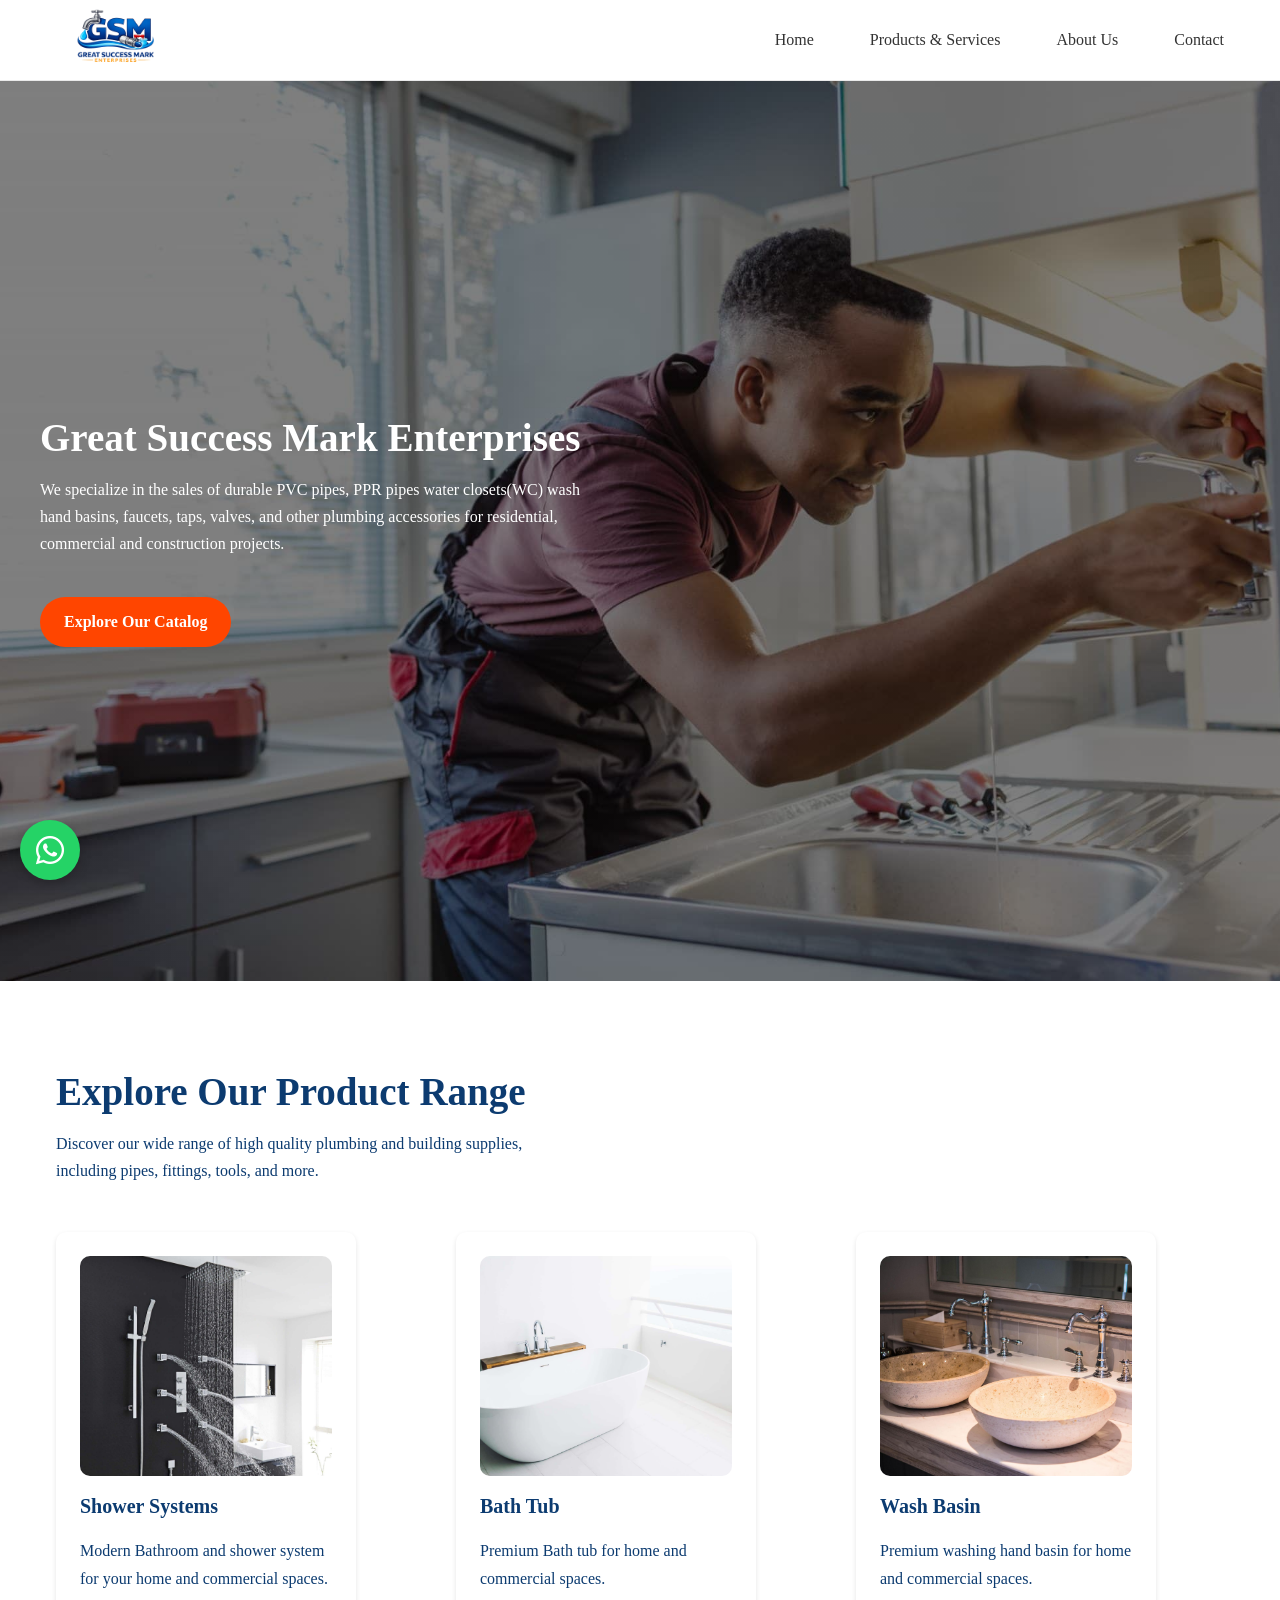
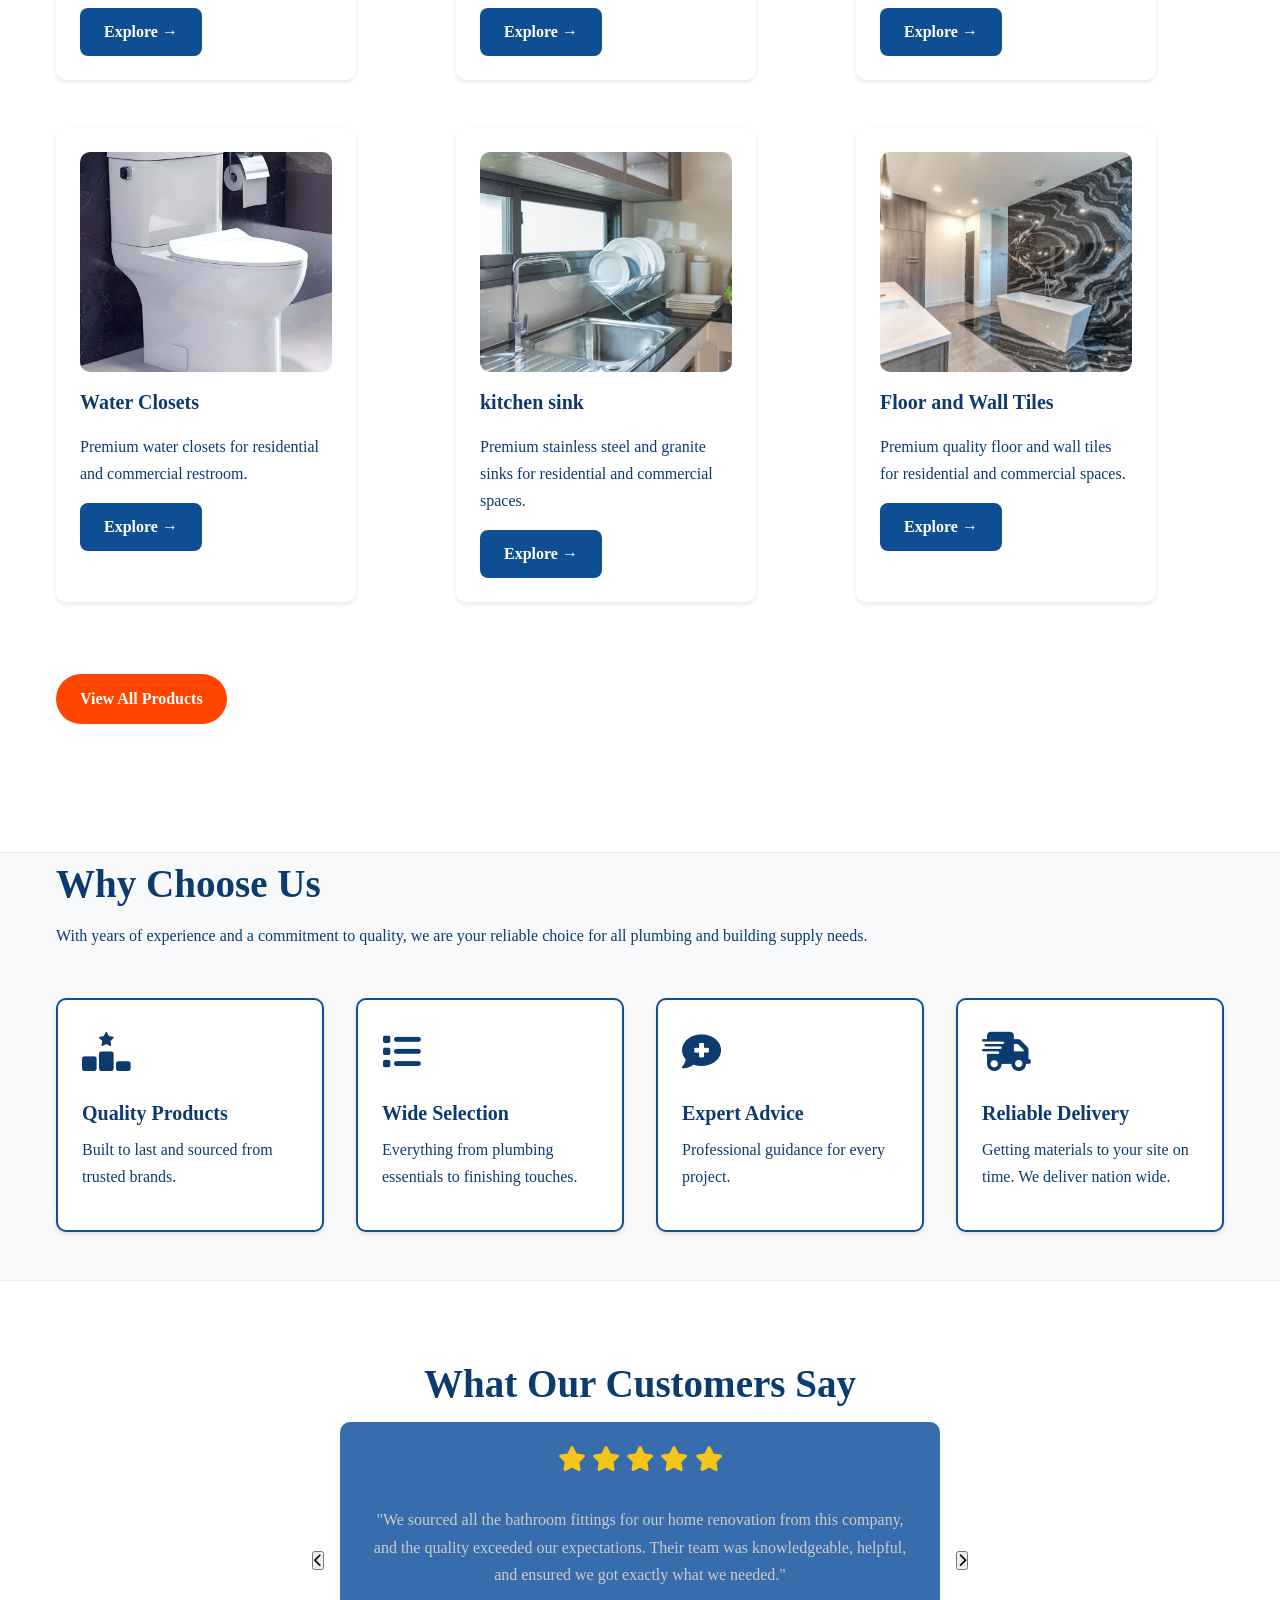
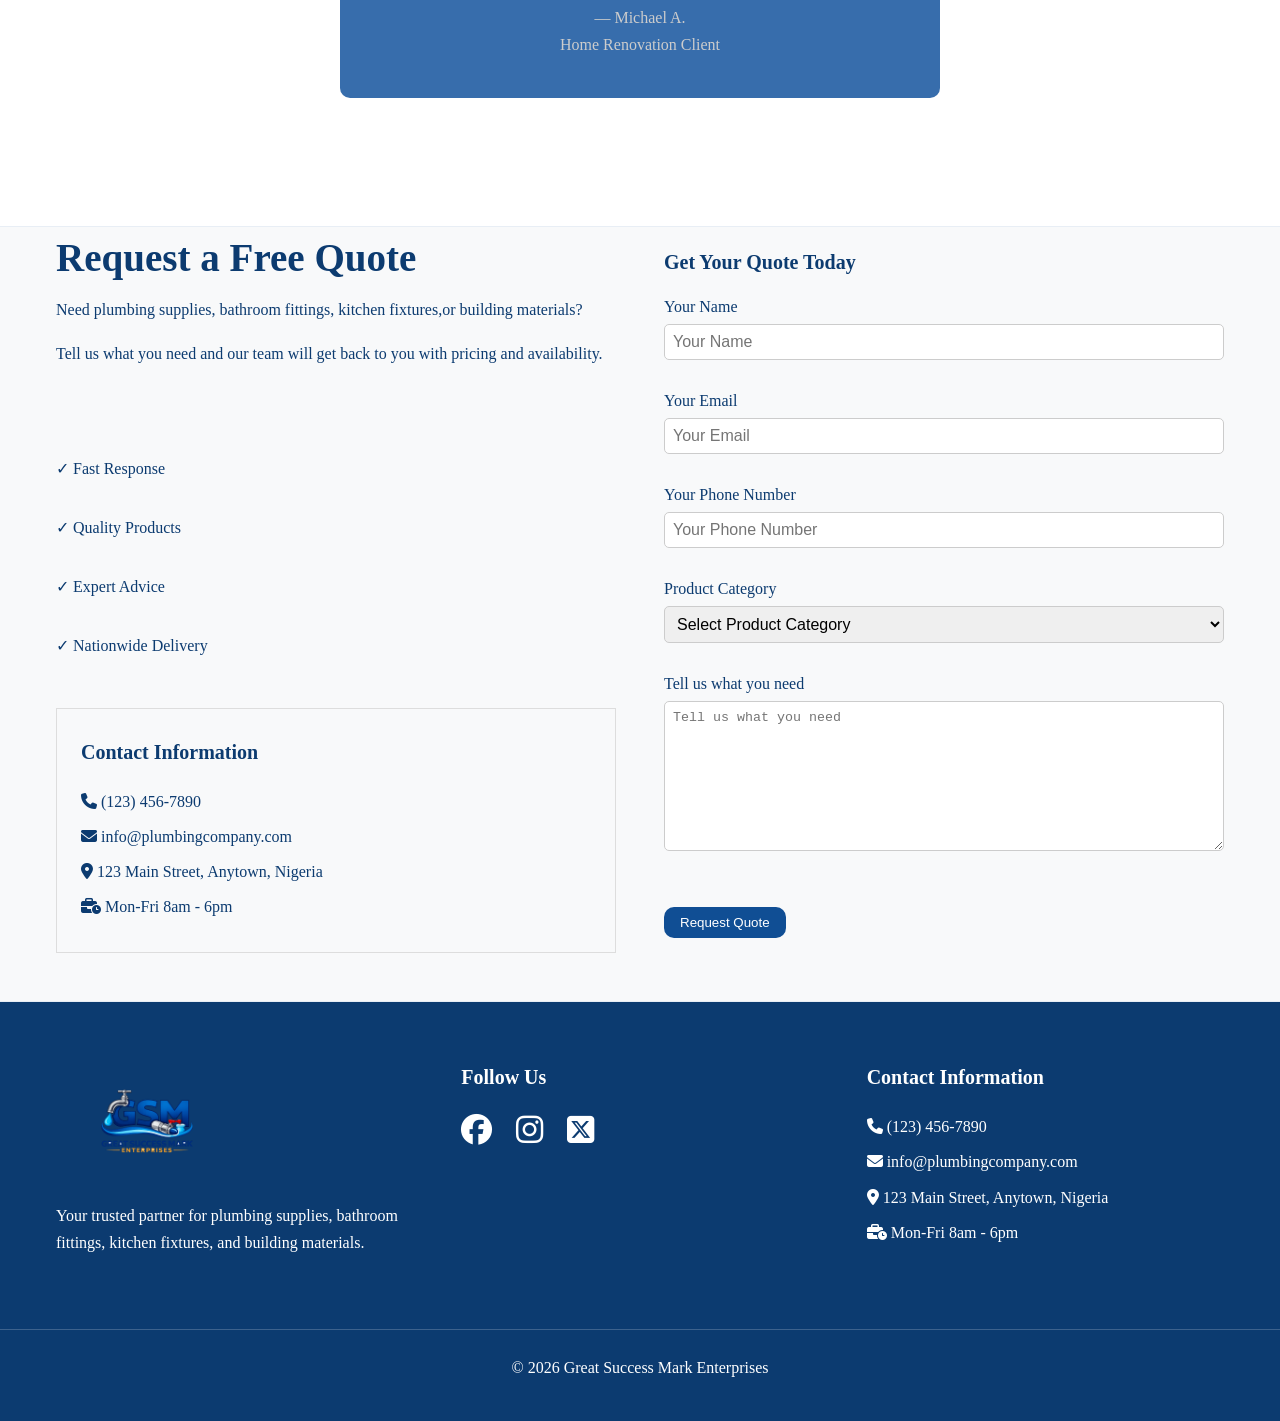
<file: index.html>
<!DOCTYPE html>
<html lang="en">
<head>
    <meta charset="UTF-8">
    <meta name="viewport" content="width=device-width, initial-scale=1.0">

    <title>Great Success Mark Enterprises(GSM)</title>

    

    <link rel="stylesheet" href="CSS/style.css">
    <script src="JS/java.js" defer></script>

    <link rel="stylesheet" href="https://cdnjs.cloudflare.com/ajax/libs/font-awesome/6.5.0/css/all.min.css">

</head>

<body>

    <div class="page">
        <header class="site-header">
            <div class="header-inner">
                
                
                <nav class="navbar">
                    <div class="logo">
                        <a href="index.html">
                            <img src="Assets/logo/GSM Logo.png" alt="logo">
                        </a>
                        
                    </div>
                    <button class="menu-btn" id="menuBtn">
                        <i class="fa-solid fa-bars"></i>
                    </button>
                    

                    <ul class="nav-links" id="navLinks">
                        <li><a href="index.html">Home</a></li>
                        <li><a href="product.html">Products & Services</a></li>
                        <li><a href="about.html">About Us</a></li>
                        <li><a href="contact.html">Contact</a></li>
                    </ul>
                    
                </nav>
            </div>


        </header>
        <div id="overlay"></div>
        <main>
            <section class="section hero home-hero">
                <div>
                    <div class="hero-text fade-in">
                        <h1>Great Success Mark Enterprises</h1>
                        <p>
                           We specialize in the sales of durable PVC pipes, PPR pipes water closets(WC)
                           wash hand basins, faucets, taps, valves, and other plumbing accessories for
                           residential, commercial and construction projects.
                        </p>
                        <a href="product.html" class="Btn">Explore Our Catalog</a>
                    </div>
                </div>
            </section>

            <section class="section">
                <div class="container ">
                    <div class="section-header text-measure fade-in">
                        <h2>Explore Our Product Range</h2>
                        <p>
                            Discover our wide range of high quality plumbing and building supplies, 
                            including pipes, fittings, tools, and more.
                        </p>
                    </div>
                
                    <div class="fade-in">
                        <div class="cards">
                            <div class="product-card">
                              <img src="Assets/Images/showerhead_04.jpg" alt="Modern Bathroom Collection">
                              <h4>Shower Systems</h4>
                              <p>
                                Modern Bathroom and shower system for your home and commercial spaces.
                              </p>
                              <a href="Shower_systems.html" class="btn-primary">Explore  →</a>
                            </div>

                            <div class="product-card">
                               <img src="Assets/Images/Bath.jpg" alt="Modern Bathroom Collection">
                               <h4>Bath Tub</h4>
                               <p>
                                Premium Bath tub for home and commercial spaces.
                               </p>
                               <a href="bathroom.html" class="btn-primary">Explore  →</a>
                            </div>

                            <div class="product-card">
                               <img src="Assets/Images/washing hand bath.jpg" alt="Modern Bathroom Collection">
                               <h4>Wash Basin</h4>
                               <p>
                                Premium washing hand basin for home and commercial spaces.
                               </p>
                               <a href="wash_basins.html" class="btn-primary">Explore →</a>
                            </div>
                        </div>
                    </div>

                    <div class="fade-in">
                        <div class="cards">
                            <div class="product-card">
                              <img src="Assets/Images/WC floor mount.jpg" alt="Contemporary Kitchen Collection">
                              <h4>Water Closets</h4>
                              <p>
                                Premium water closets for residential and commercial restroom.
                              </p>
                              <a href="water_closet.html" class="btn-primary">Explore →</a>
                            </div>

                            <div class="product-card">
                               <img src="Assets/Images/kitchen sink.jpg" alt="Contemporary Kitchen Collection">
                                <h4>kitchen sink</h4>
                               <p>
                                Premium stainless steel and granite sinks for residential and commercial spaces.
                               </p>
                               <a href="kitchen_sinks.html" class="btn-primary">Explore →</a>
                            </div>

                            <div class="product-card">
                               <img src="Assets/Images/Bathroom floor and wall tiles.jpg" alt="Contemporary Kitchen Collection">
                               <h4>Floor and Wall Tiles</h4>
                               <p>Premium quality floor and wall tiles for residential and commercial spaces.</p>
                               <a href="wall_n_floor_tiles.html" class="btn-primary">Explore  →</a>
                            </div>
                        </div>
                        <div>
                            <a href="product.html" class="Btn">View All Products</a>
                        </div>
                    </div>

                </div>
            </section>

            <section class="section-alt">
                <div class="container">
                <div class="section-header fade-in">
                    <h2>Why Choose Us</h2>
                    <p>
                        With years of experience and a commitment to quality, 
                        we are your reliable choice for all plumbing and building supply needs. 
                    </p>
                </div>

                <div class="cards fade-in">
                    <div class="card">
                        <div class="icon">
                            <i class="fa-solid fa-ranking-star"></i>
                        </div>
                        <h4>Quality Products</h4>
                        <p>Built to last and sourced from trusted brands.</p>
                    </div>
                    <div class="card">
                        <div class="icon">
                            <i class="fa-solid fa-list"></i>
                        </div>
                        <h4>Wide Selection</h4>
                        <p>Everything from plumbing essentials to finishing touches.</p>
                    </div>
                    <div class="card">
                        <div class="icon">
                            <i class="fa-solid fa-comment-medical"></i>
                        </div>
                        <h4>Expert Advice</h4>
                        <p>Professional guidance for every project.</p>
                    </div>
                    <div class="card">
                        <div class="icon">
                            <i class="fa-solid fa-truck-fast"></i>
                        </div>
                        <h4>Reliable Delivery</h4>
                        <p>Getting materials to your site on time. We deliver nation wide.</p>
                    </div>
                </div>
                </div>
            </section>

            <section class="section container fade-in">
                <h2 class="reviews-header">What Our Customers Say</h2>
                <div class="slider">
                    <button id="prevBtn" class="review-btn">
                        <i class="fa-solid fa-chevron-left"></i>
                    </button>


                    <div class="slider-container">
                    <div class="review-track">

                    <div class="reviews-card">
                        <div class="stars">
                            <i class="fa-solid fa-star"></i>
                            <i class="fa-solid fa-star"></i>
                            <i class="fa-solid fa-star"></i>
                            <i class="fa-solid fa-star"></i>
                            <i class="fa-solid fa-star"></i>
                        </div>

                        <p>"We sourced all the bathroom fittings for our home renovation from this company, and the quality exceeded our expectations. 
                            Their team was knowledgeable, helpful, and ensured we got exactly what we needed."
                        </p>
                        <p> — Michael A.<br>
                            Home Renovation Client
                        </p>
                    </div>

                    <div class="reviews-card">
                        <div class="stars">
                            <i class="fa-solid fa-star"></i>
                            <i class="fa-solid fa-star"></i>
                            <i class="fa-solid fa-star"></i>
                            <i class="fa-solid fa-star"></i>
                            <i class="fa-solid fa-star"></i>
                        </div>

                        <p>
                            "Excellent customer service and a wide range of products to choose from. 
                            The materials were delivered on time, and the prices were very competitive. 
                            I highly recommend them for any plumbing or finishing project."
                        </p>
                        <p> — Sarah O.<br>
                            Property Developer
                        </p>
                    </div>

                    <div class="reviews-card">
                        <div class="stars">
                            <i class="fa-solid fa-star"></i>
                            <i class="fa-solid fa-star"></i>
                            <i class="fa-solid fa-star"></i>
                            <i class="fa-solid fa-star"></i>
                            <i class="fa-solid fa-star"></i>
                        </div>

                        <p>
                            "Finding quality plumbing materials can be challenging, but this company made the process easy. 
                            Their expert advice helped us choose the right products, and the results were fantastic."
                        </p>
                        <p> — David E.<br>
                           Building Contractor
                        </p>
                    </div>

                    </div>
                    </div>

                    <button id="nextBtn" class="review-btn">
                        <i class="fa-solid fa-chevron-right"></i>
                    </button>
                </div>    

            </section>
        
            <section class="section-alt fade-in">
                <div class="container quote-section">
                <div class="quote-info">
                    <div class="section-header">
                    <h2>Request a Free Quote</h2>
                    <p>
                       Need plumbing supplies, bathroom fittings, kitchen fixtures,or building materials?
                    </p>
                    <p>
                       Tell us what you need and our team will get back to you
                       with pricing and availability.
                    </p>
                    </div>
                    
                    <div class="quote-features">
                        <p>✓ Fast Response</p>
                        <p>✓ Quality Products</p>
                        <p>✓ Expert Advice</p>
                        <p>✓ Nationwide Delivery</p>
                    </div>

                    <div class="contact-details">
                       <h4>Contact Information</h4>
                       <p><strong><i class="fa-solid fa-phone"></i></strong> (123) 456-7890</p>
                       <p><strong><i class="fa-solid fa-envelope"></i></strong> info@plumbingcompany.com</p>
                       <p><strong><i class="fa-solid fa-location-dot"></i></strong> 123 Main Street, Anytown, Nigeria</p>
                       <p><strong><i class="fa-solid fa-business-time"></i></strong> Mon-Fri 8am - 6pm</p>  
                    </div>


                </div>


                <div class="quote-info fade-in">
                    <h4>Get Your Quote Today</h4>
                <form id="quoteForm" class="quote-form">
                    <div class="form-group">
                        <label for="name">Your Name</label>
                        <input type="text" id="name" placeholder="Your Name" required>
                    </div>
                    <div class="form-group">
                        <label for="email">Your Email</label>
                        <input type="email" id="email" placeholder="Your Email" required>
                    </div>
                    <div class="form-group">
                        <label for="phone">Your Phone Number</label>
                        <input type="tel" id="phone" placeholder="Your Phone Number" required>
                    </div>

                    <div class="form-group">
                        <label for="category">Product Category</label>
                        <select id="category" required>
                            <option value="">Select Product Category</option>
                            <option value="plumbing">Plumbing Supplies</option>
                            <option value="bathroom">Bathroom Fittings</option>
                            <option value="kitchen">Kitchen Fixtures</option>
                            <option value="building">Building Materials</option>
                            <option value="decoration">Decoration & Finishing</option>
                        </select>
                    </div>

                    <div class="form-group">
                        <label for="message">Tell us what you need</label>
                        <textarea id="message" placeholder="Tell us what you need" required></textarea>
                    </div>

                    <div id="formMessage"></div>
                    <div class="quote-form button">
                        <button type="submit">Request Quote</button>
                    </div>
                    
                </form>
                </div>
                </div>
            </section>

            <footer class="footer">

                <div class="footer-content fade-in">

                    <div class="footer-column">
                      <div class="logo">
                        <a href="index.html">
                           <img src="Assets/logo/GSM Logo.png" alt="Logo">
                        </a>
                    </div>

                    <p>
                       Your trusted partner for plumbing supplies,
                       bathroom fittings, kitchen fixtures, and building materials.
                    </p>
                </div>

                <div class="footer-column fade-in">
                    <h4>Follow Us</h4>

                    <div class="social-links">
                        <a href="#">
                            <i class="fa-brands fa-facebook"></i>
                        </a>
                        <a href="#">
                            <i class="fa-brands fa-instagram"></i>
                        </a>
                        <a href="#">
                            <i class="fa-brands fa-square-x-twitter"></i>
                        </a>
                    </div>

                </div>

                <div class="footer-column fade-in">
                    <h4>Contact Information</h4>

                   <p><i class="fa-solid fa-phone"></i> (123) 456-7890</p>
                   <p><i class="fa-solid fa-envelope"></i> info@plumbingcompany.com</p>
                   <p><i class="fa-solid fa-location-dot"></i> 123 Main Street, Anytown, Nigeria</p>
                   <p><i class="fa-solid fa-business-time"></i> Mon-Fri 8am - 6pm</p>
                </div>

                </div>

                <div class="footer-bottom fade-in">
                    <p>&copy; 2026 Great Success Mark Enterprises</p>
                </div>

            </footer>

        </main>
    </div>
    <button id="backToTop" class="back-to-top">
        <i class="fa-solid fa-arrow-up"></i>
    </button>
    <a
        href="https://wa.me/2348012345678?text=Hello%20[business]%20[Name],%20I%20would%20like%20to%20request%20a%20quote."
        class="whatsapp-btn"
        target="_blank"
        rel="noopener noreferrer"
        aria-label="Chat with us on WhatsApp">
        <i class="fa-brands fa-whatsapp"></i>
    </a>
</body>
    
</html>
</file>
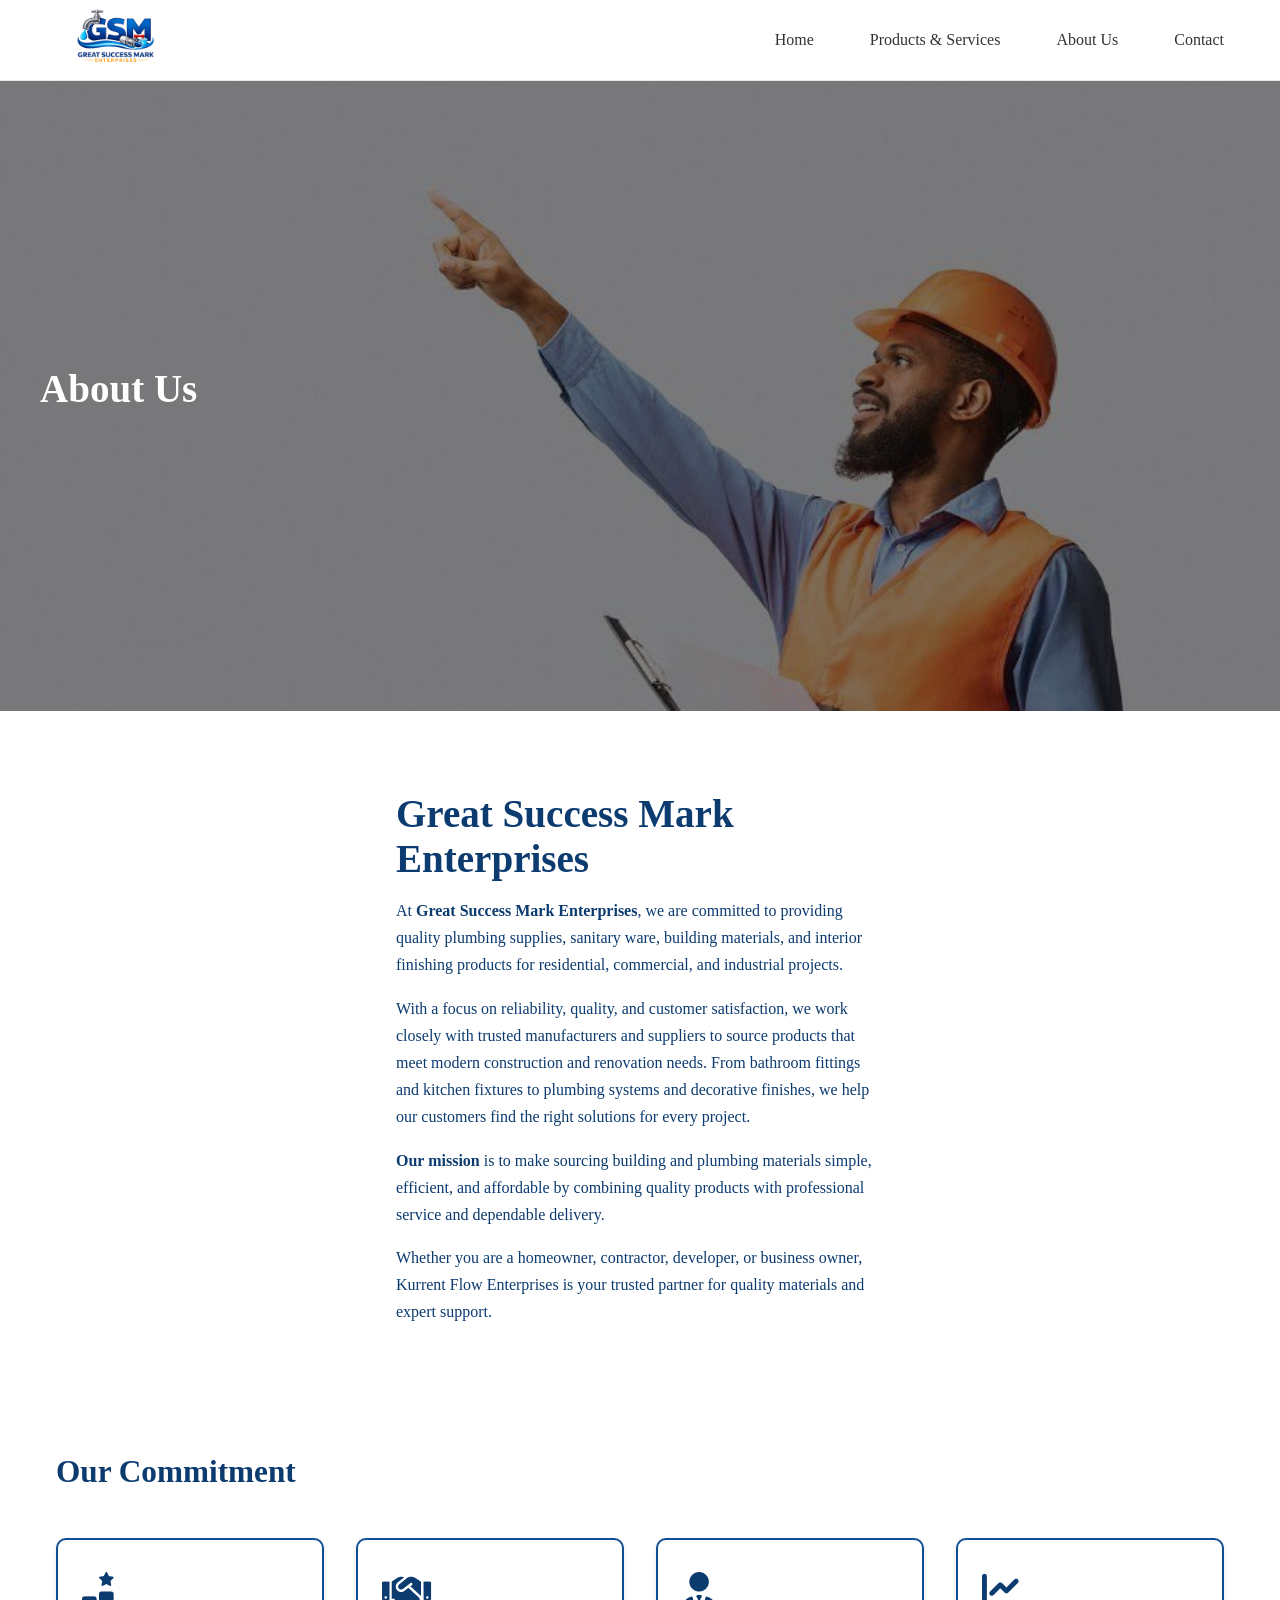
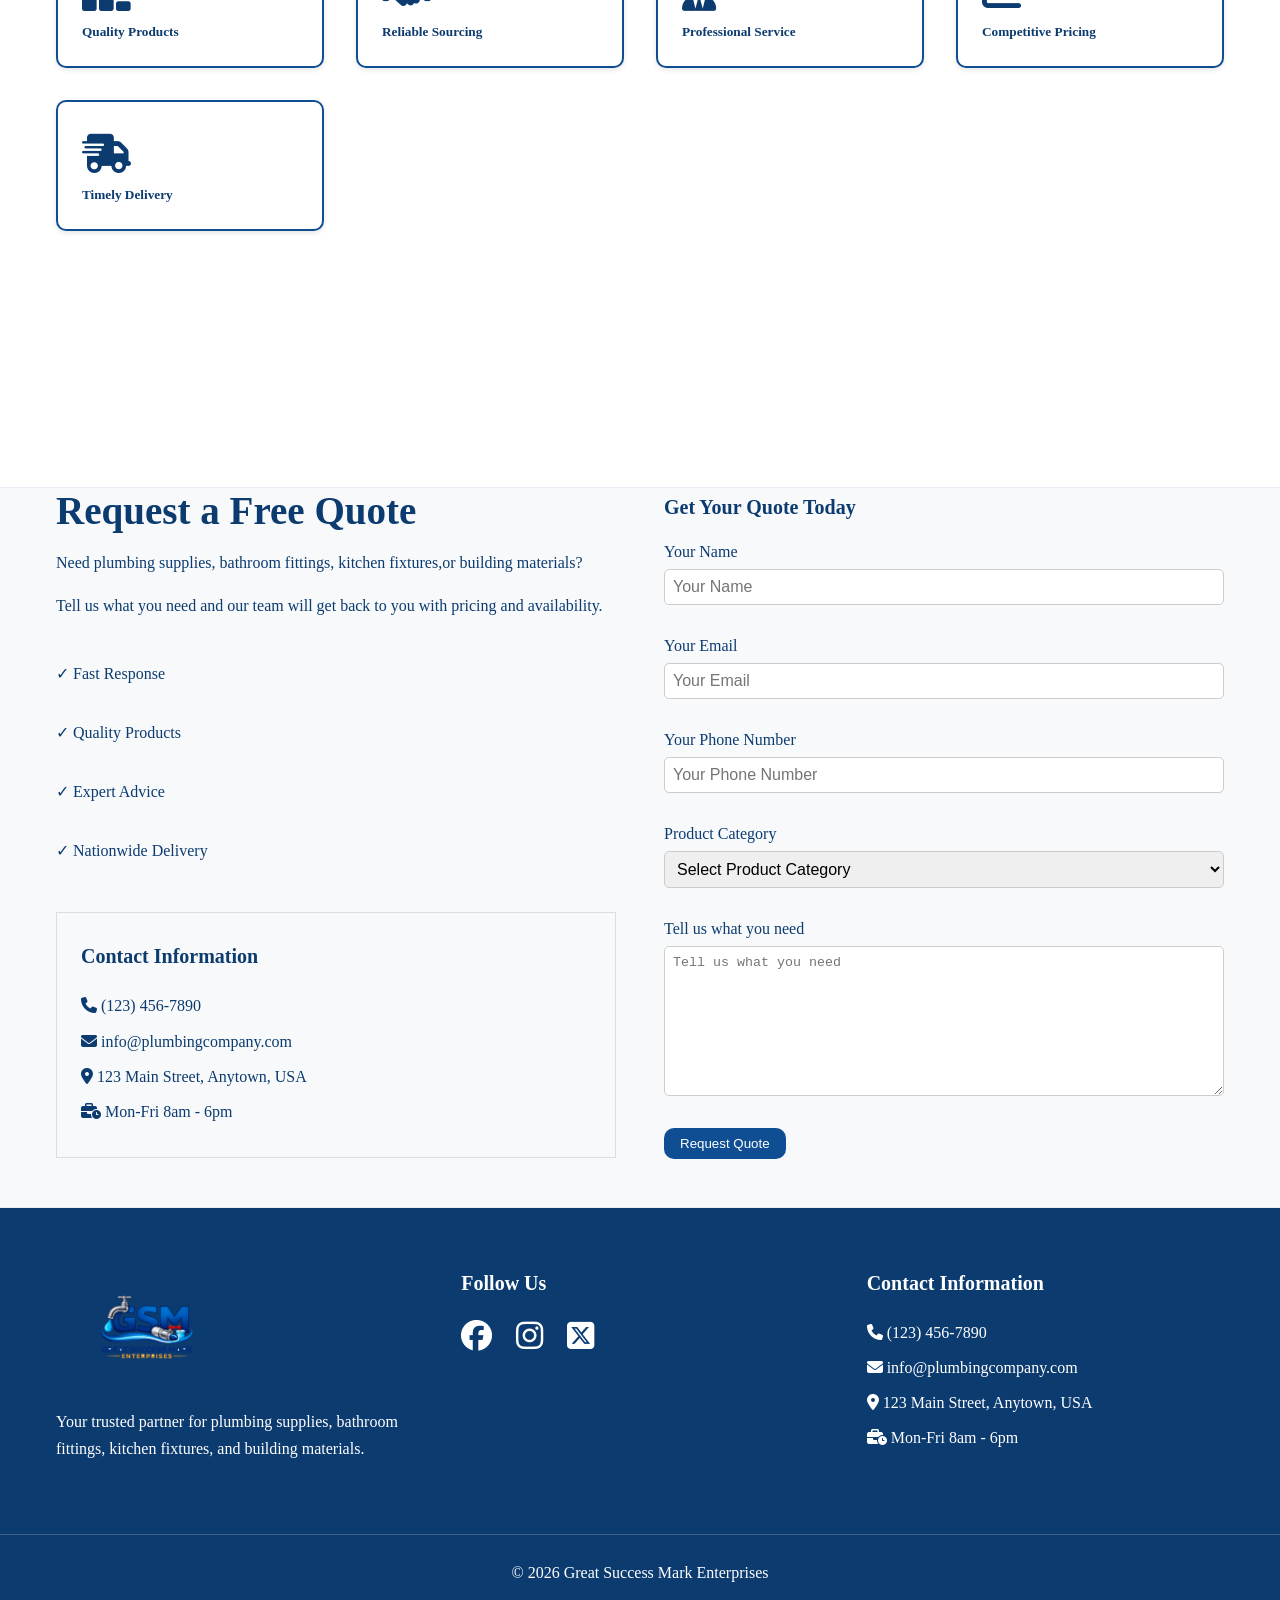
<file: about.html>
<!DOCTYPE html>
<html lang="en">
<head>
    <meta charset="UTF-8">
    <meta name="viewport" content="width=device-width, initial-scale=1.0">

    <title>Great Success Mark Enterprises(GSM)</title>

    

    <link rel="stylesheet" href="CSS/style.css">
    <script src="JS/java.js" defer></script>

    <link rel="stylesheet" href="https://cdnjs.cloudflare.com/ajax/libs/font-awesome/6.5.0/css/all.min.css">

</head>

<body>

    <div class="page">
        <header class="site-header">
            <div class="header-inner">
                
                
                <nav class="navbar">
                    <div class="logo">
                        <a href="index.html">
                            <img src="Assets/logo/GSM Logo.png" alt="logo">
                        </a>
                        
                    </div>
                    <button class="menu-btn" id="menuBtn">
                        <i class="fa-solid fa-bars"></i>
                    </button>
                    

                    <ul class="nav-links" id="navLinks">
                        <li><a href="index.html">Home</a></li>
                        <li><a href="product.html">Products & Services</a></li>
                        <li><a href="about.html">About Us</a></li>
                        <li><a href="contact.html">Contact</a></li>
                    </ul>
                    
                </nav>
            </div>


        </header>
        <div id="overlay"></div>
        <main>
            <section class="section hero about-hero">
                <div class="fade-in">
                    <div class="hero-text">
                        <h1>About Us</h1>
                
                    </div>
                </div>
            </section>

            <section class="section">
                <div class="container text-measure fade-in">
                    <h2>Great Success Mark Enterprises</h2>
                    <p>
                        At <strong>Great Success Mark Enterprises</strong>, we are committed to providing quality plumbing supplies, sanitary ware, 
                        building materials, and interior finishing products for residential, commercial, and industrial projects.
                    </p>
                    <p>
                        With a focus on reliability, quality, and customer satisfaction, we work closely with trusted manufacturers and suppliers to source products that meet modern construction and renovation needs. 
                        From bathroom fittings and kitchen fixtures to plumbing systems and decorative finishes, we help our customers find the right solutions for every project.
                    </p>
                    <p>
                        <strong>Our mission</strong>  is to make sourcing building and plumbing materials simple, efficient, 
                        and affordable by combining quality products with professional service and dependable delivery.
                    </p>
                    <p>
                        Whether you are a homeowner, contractor, developer, or business owner, 
                        Kurrent Flow Enterprises is your trusted partner for quality materials and expert support.
                    </p>
                </div>

                <div class="section container fade-in">
                    <h3>Our Commitment</h3>
                    <div class="cards">
                        <div class="card">
                            <div class="icon"><i class="fa-solid fa-ranking-star"></i></div>
                            <h5>Quality Products</h5>
                        </div>
                        <div class="card">
                            <div class="icon"><i class="fa-solid fa-handshake"></i></div>
                            <h5>Reliable Sourcing</h5>
                        </div>
                        <div class="card">
                            <div class="icon"><i class="fa-solid fa-user-tie"></i></div>
                            <h5>Professional Service</h5>
                        </div>
                        <div class="card">
                            <div class="icon"><i class="fa-solid fa-chart-line"></i></div>
                            <h5>Competitive Pricing</h5>
                        </div>
                        <div class="card">
                            <div class="icon"><i class="fa-solid fa-truck-fast"></i></div>
                            <h5>Timely Delivery</h5>
                        </div>
                    </div>
                </div>
            </section>

            <section class="section-alt fade-in">
                <div class="container quote-section">
                <div class="quote-info">
                    <h2>Request a Free Quote</h2>
                    <p>
                       Need plumbing supplies, bathroom fittings, kitchen fixtures,or building materials?
                    </p>
                    <p>
                       Tell us what you need and our team will get back to you
                       with pricing and availability.
                    </p>
                    <div class="quote-features">
                        <p>✓ Fast Response</p>
                        <p>✓ Quality Products</p>
                        <p>✓ Expert Advice</p>
                        <p>✓ Nationwide Delivery</p>
                    </div>

                    <div class="contact-details">
                       <h4>Contact Information</h4>
                       <p><strong><i class="fa-solid fa-phone"></i></strong> (123) 456-7890</p>
                       <p><strong><i class="fa-solid fa-envelope"></i></strong> info@plumbingcompany.com</p>
                       <p><strong><i class="fa-solid fa-location-dot"></i></strong> 123 Main Street, Anytown, USA</p>
                       <p><strong><i class="fa-solid fa-business-time"></i></strong> Mon-Fri 8am - 6pm</p>  
                    </div>


                </div>


                <div class="quote-info">
                    <h4>Get Your Quote Today</h4>
                <form class="quote-form">
                    <div class="form-group">
                        <label for="name">Your Name</label>
                        <input type="text" id="name" placeholder="Your Name" required>
                    </div>
                    <div class="form-group">
                        <label for="email">Your Email</label>
                        <input type="email" id="email" placeholder="Your Email" required>
                    </div>
                    <div class="form-group">
                        <label for="phone">Your Phone Number</label>
                        <input type="tel" id="phone" placeholder="Your Phone Number" required>
                    </div>

                    <div class="form-group">
                        <label for="category">Product Category</label>
                        <select id="category" required>
                            <option value="">Select Product Category</option>
                            <option value="plumbing">Plumbing Supplies</option>
                            <option value="bathroom">Bathroom Fittings</option>
                            <option value="kitchen">Kitchen Fixtures</option>
                            <option value="building">Building Materials</option>
                            <option value="decoration">Decoration & Finishing</option>
                        </select>
                    </div>

                    <div class="form-group">
                        <label for="message">Tell us what you need</label>
                        <textarea id="message" placeholder="Tell us what you need" required></textarea>
                    </div>
                    <div class="quote-form button">
                        <button type="submit">Request Quote</button>
                    </div>
                    
                </form>
                </div>
                </div>


            </section>

            <footer class="footer">

                <div class="footer-content fade-in">

                    <div class="footer-column">
                      <div class="logo">
                        <a href="index.html">
                           <img src="Assets/logo/GSM Logo.png" alt="Logo">
                        </a>
                    </div>

                    <p>
                       Your trusted partner for plumbing supplies,
                       bathroom fittings, kitchen fixtures, and building materials.
                    </p>
                </div>

                <div class="footer-column fade-in">
                    <h4>Follow Us</h4>

                    <div class="social-links">
                        <a href="#">
                            <i class="fa-brands fa-facebook"></i>
                        </a>
                        <a href="#">
                            <i class="fa-brands fa-instagram"></i>
                        </a>
                        <a href="#">
                            <i class="fa-brands fa-square-x-twitter"></i>
                        </a>
                    </div>
                </div>

                <div class="footer-column fade-in">
                    <h4>Contact Information</h4>

                   <p><i class="fa-solid fa-phone"></i> (123) 456-7890</p>
                   <p><i class="fa-solid fa-envelope"></i> info@plumbingcompany.com</p>
                   <p><i class="fa-solid fa-location-dot"></i> 123 Main Street, Anytown, USA</p>
                   <p><i class="fa-solid fa-business-time"></i> Mon-Fri 8am - 6pm</p>
                </div>

                </div>

                <div class="footer-bottom">
                    <p>&copy; 2026 Great Success Mark Enterprises</p>
                </div>

            </footer>




        </main>
    </div>

</body>
    
</html>
</file>
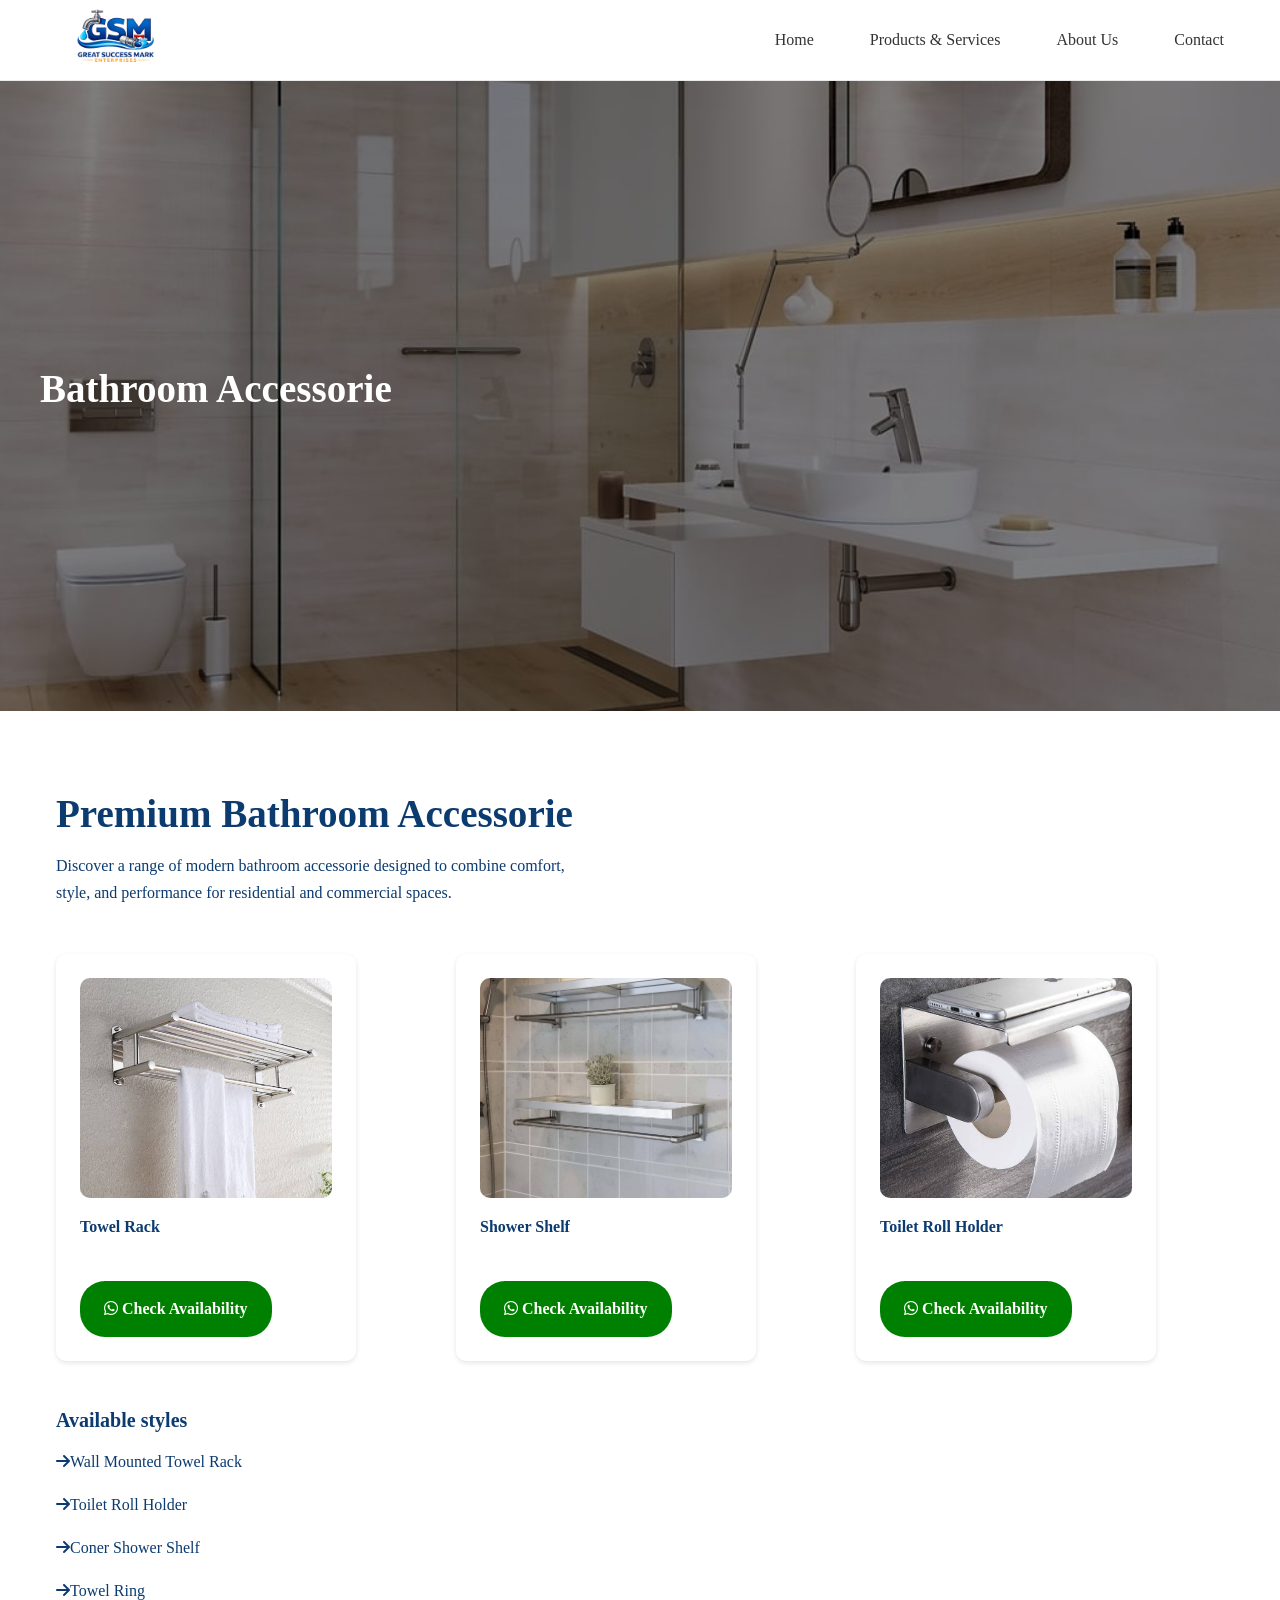
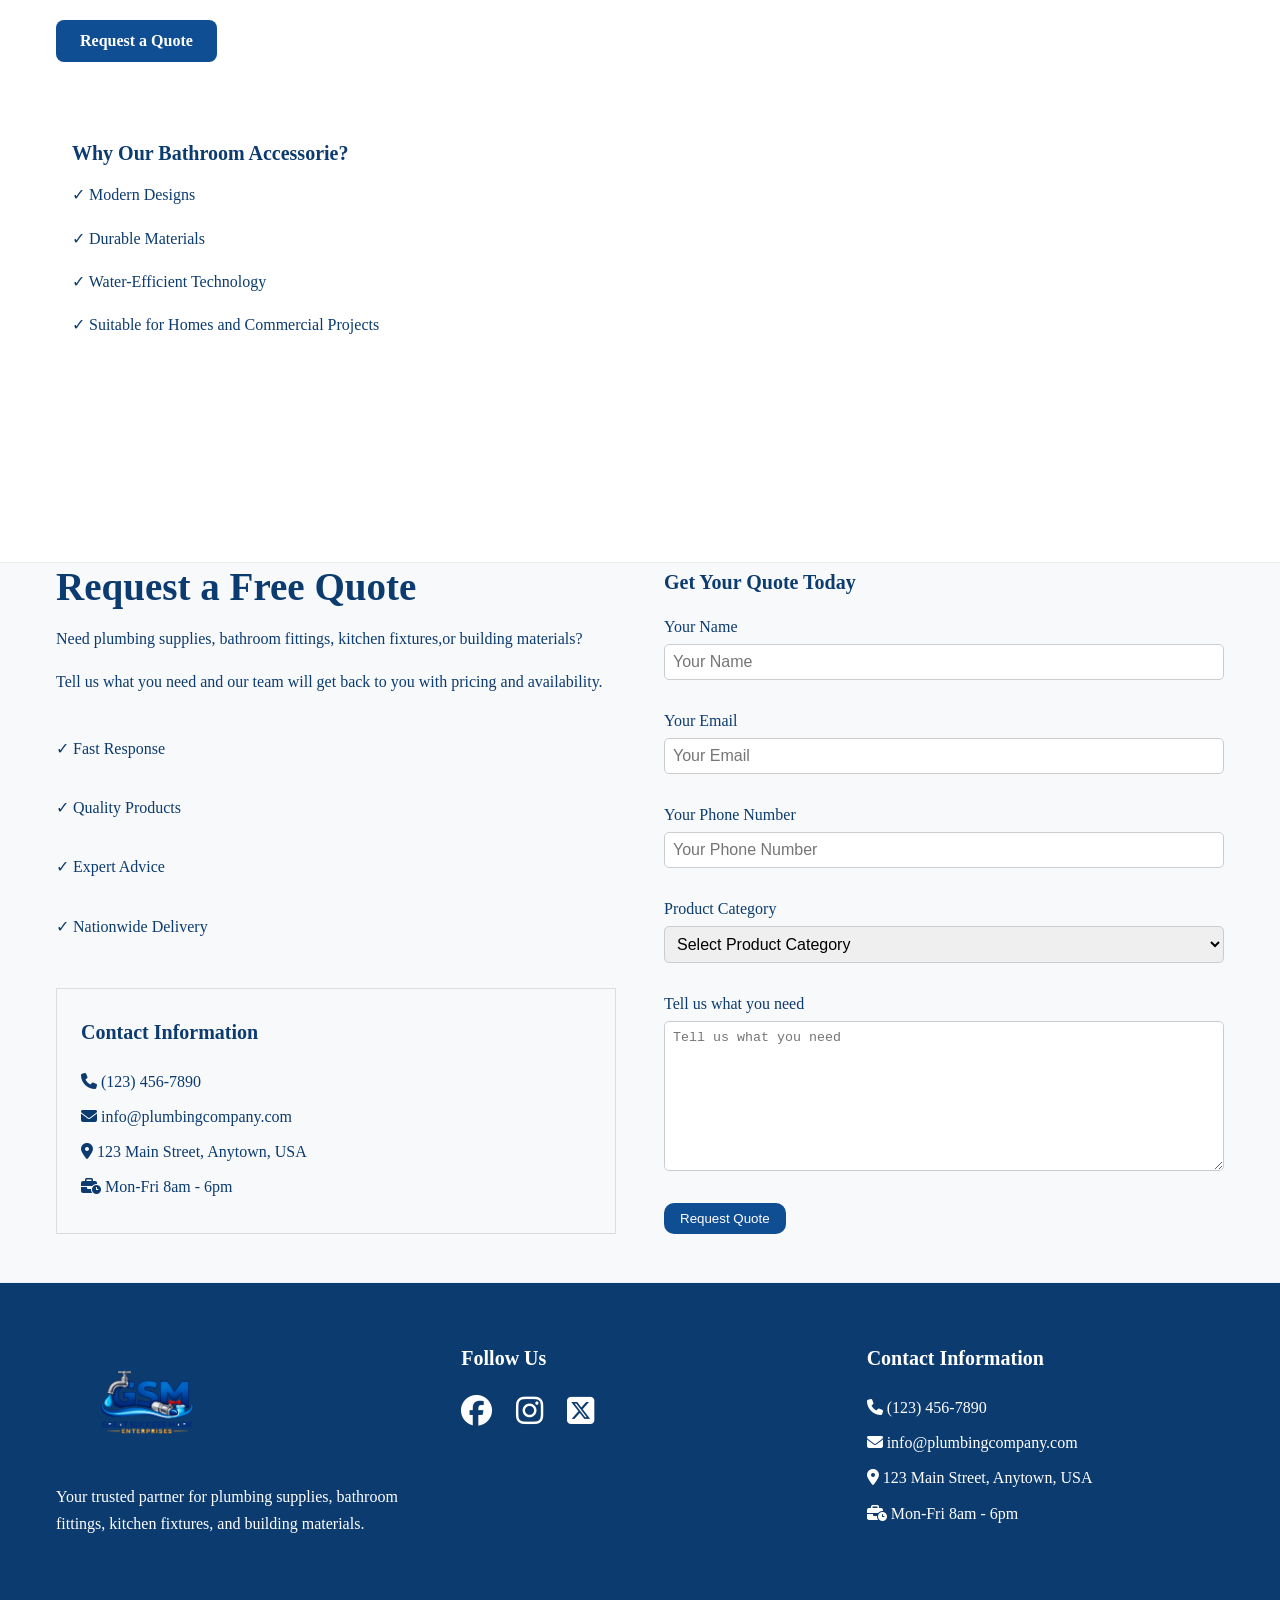
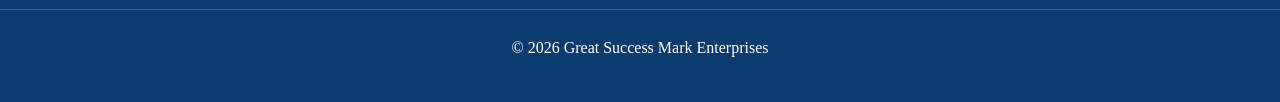
<file: bathroom.html>
<!DOCTYPE html>
<html lang="en">
<head>
    <meta charset="UTF-8">
    <meta name="viewport" content="width=device-width, initial-scale=1.0">

    <title>Great Success Mark Enterprises(GSM)</title>

    

    <link rel="stylesheet" href="CSS/style.css">
    <script src="JS/java.js" defer></script>

    <link rel="stylesheet" href="https://cdnjs.cloudflare.com/ajax/libs/font-awesome/6.5.0/css/all.min.css">

</head>

<body>

    <div class="page">
        <header class="site-header">
            <div class="header-inner">
                
                
                <nav class="navbar">
                    <div class="logo">
                        <a href="index.html">
                            <img src="Assets/logo/GSM Logo.png" alt="logo">
                        </a>
                        
                    </div>
                    <button class="menu-btn" id="menuBtn">
                        <i class="fa-solid fa-bars"></i>
                    </button>
                    

                    <ul class="nav-links" id="navLinks">
                        <li><a href="index.html">Home</a></li>
                        <li><a href="product.html">Products & Services</a></li>
                        <li><a href="about.html">About Us</a></li>
                        <li><a href="contact.html">Contact</a></li>
                    </ul>
                    
                </nav>
            </div>


        </header>
        <div id="overlay"></div>
        <main>
            <section class="section hero wc-hero">
                <div>
                    <div class="hero-text fade-in">
                        <h1>Bathroom Accessorie</h1>
                        
                    </div>
                </div>
            </section>

            <section class="section container fade-in">
                <div class="text-measure">
                    <h2>Premium Bathroom Accessorie</h2>

                    <p>
                        Discover a range of modern bathroom accessorie designed to
                        combine comfort, style, and performance for residential
                        and commercial spaces.
                    </p>

                </div>
                <div class="cards">

                    <div class="product-card">
                        <img src="Assets/Images/Wall Mounted Towel Rack.jpg" alt="towel rack">
                        <p><strong>Towel Rack</strong></p>
                        <a
                        href="https://wa.me/2348012345678?text=Hello,%20I'm%20interested%20in%20your%20Shower%20Systems.%20Could%20you%20please%20tell%20me%20the%20available%20models,%20prices,%20and%20delivery%20options?"
                        class="order-btn"
                        target="_blank"
                        rel="noopener">
                        
                        <i class="fa-brands fa-whatsapp"></i>
                        Check Availability

                        </a>
                        
                    </div>
                    <div class="product-card">
                       <img src="Assets/Images/shower-shelf.jpg" alt="shower shelf">
                       <p><strong>Shower Shelf</strong></p>
                       <a
                        href="https://wa.me/2348012345678?text=Hello,%20I'm%20interested%20in%20your%20Shower%20Systems.%20Could%20you%20please%20tell%20me%20the%20available%20models,%20prices,%20and%20delivery%20options?"
                        class="order-btn"
                        target="_blank"
                        rel="noopener">

                        <i class="fa-brands fa-whatsapp"></i>
                        Check Availability
                       </a>
                    </div>

                    <div class="product-card">
                        <img src="Assets/Images/Toilet Roll Holder.jpg" alt="Toilet roll holder">
                        <p><strong>Toilet Roll Holder</strong></p>
                        <a
                         href="https://wa.me/2348012345678?text=Hello,%20I'm%20interested%20in%20your%20Shower%20Systems.%20Could%20you%20please%20tell%20me%20the%20available%20models,%20prices,%20and%20delivery%20options?"

                         class="order-btn"
                         target="_blank"
                         rel="noopener">

                         <i class="fa-brands fa-whatsapp"></i>
                         Check Availability   
                        </a>
                    </div>
                </div>

                <div class="fade-in">
                    <h4>Available styles</h4>
                    <p><i class="fa-solid fa-arrow-right"></i>Wall Mounted Towel Rack</p>
                    <p><i class="fa-solid fa-arrow-right"></i>Toilet Roll Holder</p>
                    <p><i class="fa-solid fa-arrow-right"></i>Coner Shower Shelf</p>
                    <p><i class="fa-solid fa-arrow-right"></i>Towel Ring</p>
                </div>
                <a href="#quote" class="btn-primary">Request a Quote</a>

                <div class="section fade-in">
                    <h4>Why Our Bathroom Accessorie?</h4>

                    <p>✓ Modern Designs</p>
                    <p>✓ Durable Materials</p>
                    <p>✓ Water-Efficient Technology</p>
                    <p>✓ Suitable for Homes and Commercial Projects</p>
                </div>

            </section>
               
            <section id="quote" class="section-alt">
                <div class="container quote-section fade-in">
                <div class="quote-info">
                    <h2>Request a Free Quote</h2>
                    <p>
                       Need plumbing supplies, bathroom fittings, kitchen fixtures,or building materials?
                    </p>
                    <p>
                       Tell us what you need and our team will get back to you
                       with pricing and availability.
                    </p>
                    <div class="quote-features">
                        <p>✓ Fast Response</p>
                        <p>✓ Quality Products</p>
                        <p>✓ Expert Advice</p>
                        <p>✓ Nationwide Delivery</p>
                    </div>

                    <div class="contact-details">
                       <h4>Contact Information</h4>
                       <p><strong><i class="fa-solid fa-phone"></i></strong> (123) 456-7890</p>
                       <p><strong><i class="fa-solid fa-envelope"></i></strong> info@plumbingcompany.com</p>
                       <p><strong><i class="fa-solid fa-location-dot"></i></strong> 123 Main Street, Anytown, USA</p>
                       <p><strong><i class="fa-solid fa-business-time"></i></strong> Mon-Fri 8am - 6pm</p>  
                    </div>


                </div>


                <div class="quote-info">
                    <h4>Get Your Quote Today</h4>
                <form class="quote-form">
                    <div class="form-group">
                        <label for="name">Your Name</label>
                        <input type="text" id="name" placeholder="Your Name" required>
                    </div>
                    <div class="form-group">
                        <label for="email">Your Email</label>
                        <input type="email" id="email" placeholder="Your Email" required>
                    </div>
                    <div class="form-group">
                        <label for="phone">Your Phone Number</label>
                        <input type="tel" id="phone" placeholder="Your Phone Number" required>
                    </div>

                    <div class="form-group">
                        <label for="category">Product Category</label>
                        <select id="category" required>
                            <option value="">Select Product Category</option>
                            <option value="plumbing">Plumbing Supplies</option>
                            <option value="bathroom">Bathroom Fittings</option>
                            <option value="kitchen">Kitchen Fixtures</option>
                            <option value="building">Building Materials</option>
                            <option value="decoration">Decoration & Finishing</option>
                        </select>
                    </div>

                    <div class="form-group">
                        <label for="message">Tell us what you need</label>
                        <textarea id="message" placeholder="Tell us what you need" required></textarea>
                    </div>
                    <div class="quote-form button">
                        <button type="submit">Request Quote</button>
                    </div>
                    
                </form>
                </div>
                </div>


            </section>

            <footer class="footer">

                <div class="footer-content fade-in">

                    <div class="footer-column">
                      <div class="logo">
                        <a href="index.html">
                           <img src="Assets/logo/GSM Logo.png" alt="Logo">
                        </a>
                    </div>

                    <p>
                       Your trusted partner for plumbing supplies,
                       bathroom fittings, kitchen fixtures, and building materials.
                    </p>
                </div>

                <div class="footer-column fade-in">
                    <h4>Follow Us</h4>

                    <div class="social-links">
                        <a href="#">
                            <i class="fa-brands fa-facebook"></i>
                        </a>
                        <a href="#">
                            <i class="fa-brands fa-instagram"></i>
                        </a>
                        <a href="#">
                            <i class="fa-brands fa-square-x-twitter"></i>
                        </a>
                    </div>
                </div>

                <div class="footer-column fade-in">
                    <h4>Contact Information</h4>

                   <p><i class="fa-solid fa-phone"></i> (123) 456-7890</p>
                   <p><i class="fa-solid fa-envelope"></i> info@plumbingcompany.com</p>
                   <p><i class="fa-solid fa-location-dot"></i> 123 Main Street, Anytown, USA</p>
                   <p><i class="fa-solid fa-business-time"></i> Mon-Fri 8am - 6pm</p>
                </div>

                </div>

                <div class="footer-bottom">
                    <p>&copy; 2026 Great Success Mark Enterprises</p>
                </div>

            </footer>
        </main>
    </div>
    <button id="backToTop" class="back-to-top">
        <i class="fa-solid fa-arrow-up"></i>
    </button>

</body>
    
</html>
</file>
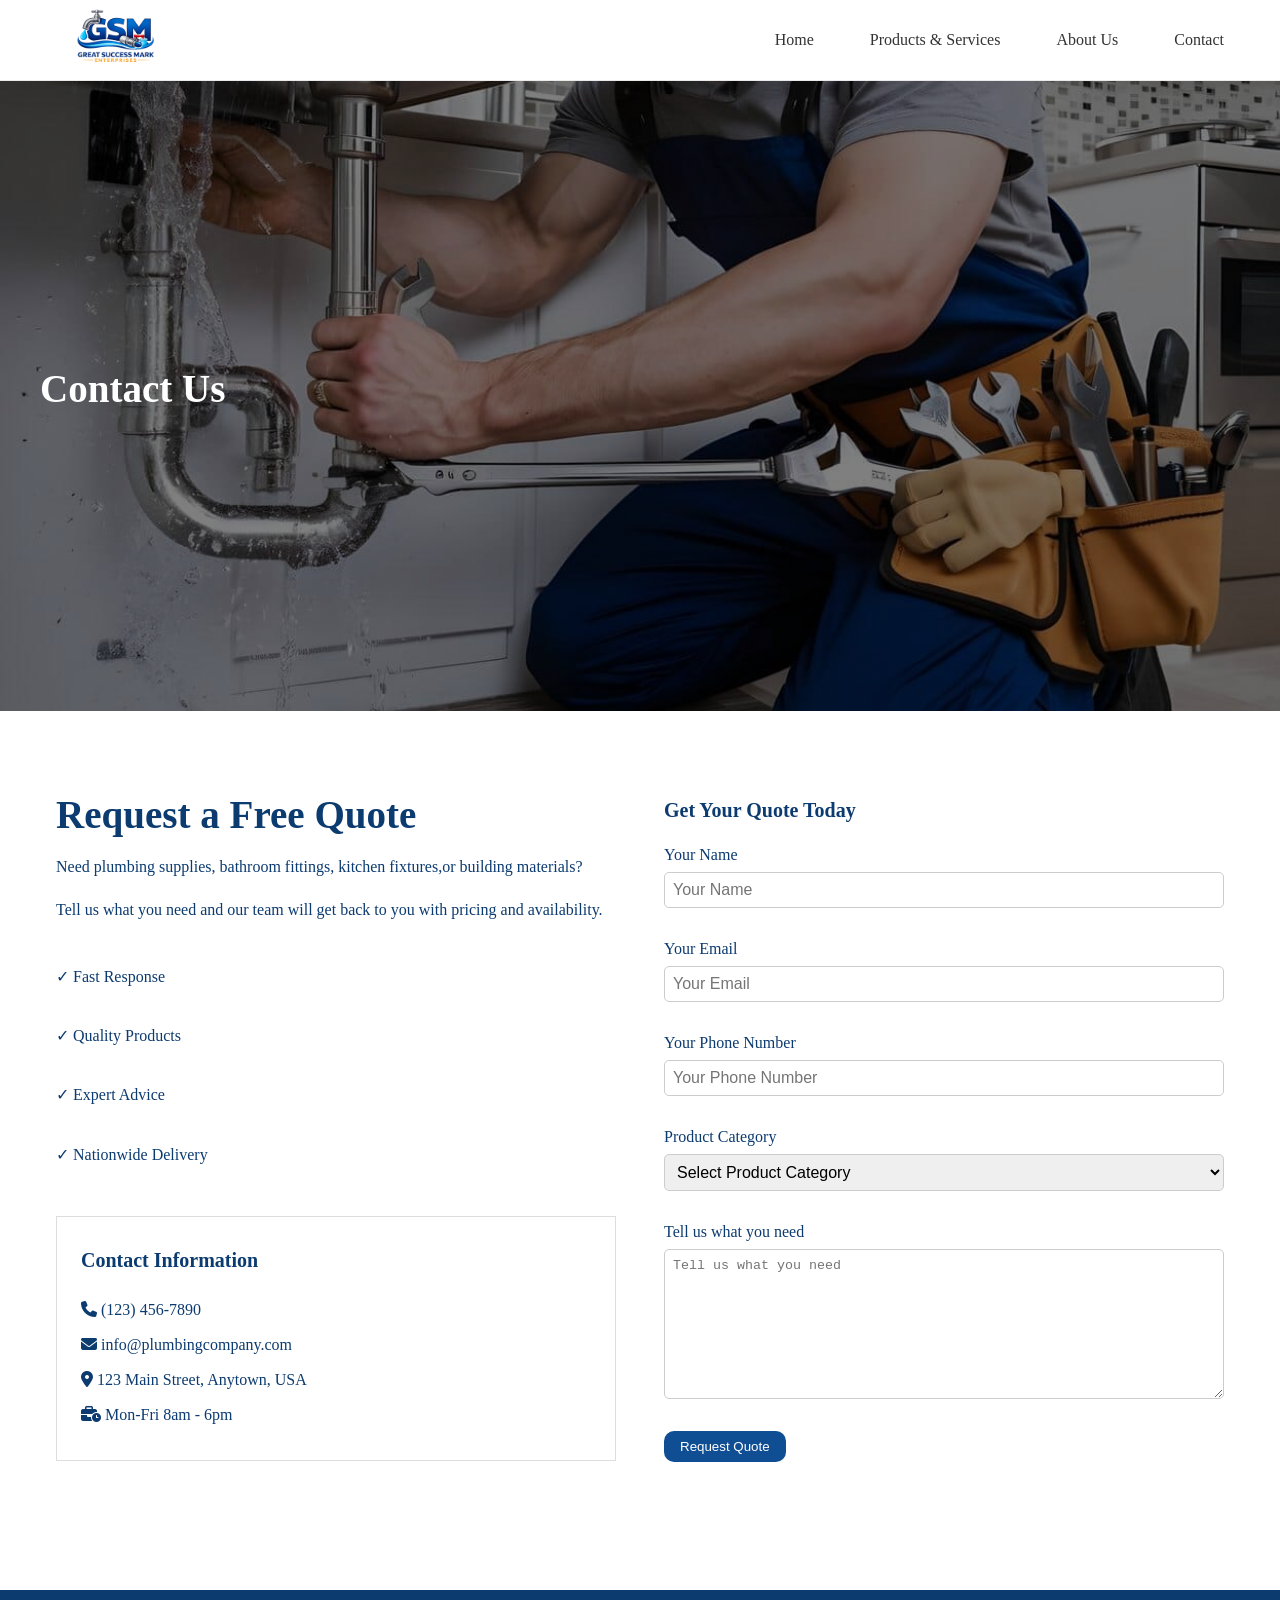
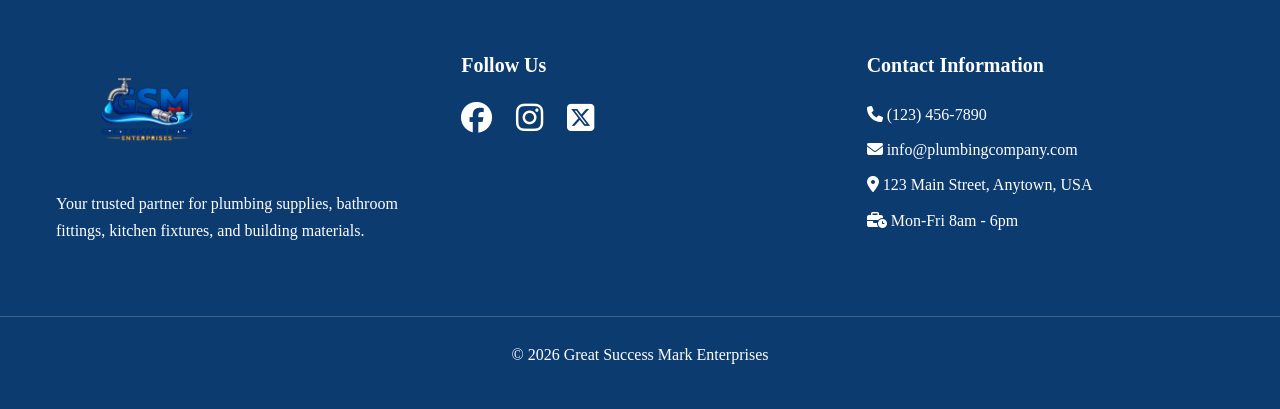
<file: contact.html>
<!DOCTYPE html>
<html lang="en">
<head>
    <meta charset="UTF-8">
    <meta name="viewport" content="width=device-width, initial-scale=1.0">

    <title>Great Success Mark Enterprises(GSM)</title>

    

    <link rel="stylesheet" href="CSS/style.css">
    <script src="JS/java.js" defer></script>

    <link rel="stylesheet" href="https://cdnjs.cloudflare.com/ajax/libs/font-awesome/6.5.0/css/all.min.css">

</head>

<body>

    <div class="page">
        <header class="site-header">
            <div class="header-inner">
                
                
                <nav class="navbar">
                    <div class="logo">
                        <a href="index.html">
                            <img src="Assets/logo/GSM Logo.png" alt="logo">
                        </a>
                        
                    </div>
                    <button class="menu-btn" id="menuBtn">
                        <i class="fa-solid fa-bars"></i>
                    </button>
                    

                    <ul class="nav-links" id="navLinks">
                        <li><a href="index.html">Home</a></li>
                        <li><a href="product.html">Products & Services</a></li>
                        <li><a href="about.html">About Us</a></li>
                        <li><a href="contact.html">Contact</a></li>
                    </ul>
                    
                </nav>
            </div>


        </header>
        <div id="overlay"></div>
        <main>
            <section class="section hero contact-hero">
                <div>
                    <div class="hero-text fade-in">
                        <h1>Contact Us</h1>
                
                    </div>
                </div>
            </section>



            <section class="section">
                <div class="container quote-section fade-in">
                <div class="quote-info">
                    <h2>Request a Free Quote</h2>
                    <p>
                       Need plumbing supplies, bathroom fittings, kitchen fixtures,or building materials?
                    </p>
                    <p>
                       Tell us what you need and our team will get back to you
                       with pricing and availability.
                    </p>
                    <div class="quote-features">
                        <p>✓ Fast Response</p>
                        <p>✓ Quality Products</p>
                        <p>✓ Expert Advice</p>
                        <p>✓ Nationwide Delivery</p>
                    </div>

                    <div class="contact-details">
                       <h4>Contact Information</h4>
                       <p><strong><i class="fa-solid fa-phone"></i></strong> (123) 456-7890</p>
                       <p><strong><i class="fa-solid fa-envelope"></i></strong> info@plumbingcompany.com</p>
                       <p><strong><i class="fa-solid fa-location-dot"></i></strong> 123 Main Street, Anytown, USA</p>
                       <p><strong><i class="fa-solid fa-business-time"></i></strong> Mon-Fri 8am - 6pm</p>  
                    </div>


                </div>


                <div class="quote-info">
                    <h4>Get Your Quote Today</h4>
                <form class="quote-form">
                    <div class="form-group">
                        <label for="name">Your Name</label>
                        <input type="text" id="name" placeholder="Your Name" required>
                    </div>
                    <div class="form-group">
                        <label for="email">Your Email</label>
                        <input type="email" id="email" placeholder="Your Email" required>
                    </div>
                    <div class="form-group">
                        <label for="phone">Your Phone Number</label>
                        <input type="tel" id="phone" placeholder="Your Phone Number" required>
                    </div>

                    <div class="form-group">
                        <label for="category">Product Category</label>
                        <select id="category" required>
                            <option value="">Select Product Category</option>
                            <option value="plumbing">Plumbing Supplies</option>
                            <option value="bathroom">Bathroom Fittings</option>
                            <option value="kitchen">Kitchen Fixtures</option>
                            <option value="building">Building Materials</option>
                            <option value="decoration">Decoration & Finishing</option>
                        </select>
                    </div>

                    <div class="form-group">
                        <label for="message">Tell us what you need</label>
                        <textarea id="message" placeholder="Tell us what you need" required></textarea>
                    </div>
                    <div class="quote-form button">
                        <button type="submit">Request Quote</button>
                    </div>
                    
                </form>
                </div>
                </div>


            </section>

            <footer class="footer">

                <div class="footer-content fade-in">

                    <div class="footer-column">
                      <div class="logo">
                        <a href="index.html">
                           <img src="Assets/logo/GSM Logo.png" alt="Logo">
                        </a>
                    </div>

                    <p>
                       Your trusted partner for plumbing supplies,
                       bathroom fittings, kitchen fixtures, and building materials.
                    </p>
                </div>

                <div class="footer-column fade-in">
                    <h4>Follow Us</h4>

                    <div class="social-links">
                        <a href="#">
                            <i class="fa-brands fa-facebook"></i>
                        </a>
                        <a href="#">
                            <i class="fa-brands fa-instagram"></i>
                        </a>
                        <a href="#">
                            <i class="fa-brands fa-square-x-twitter"></i>
                        </a>
                    </div>
                </div>

                <div class="footer-column fade-in">
                    <h4>Contact Information</h4>

                   <p><i class="fa-solid fa-phone"></i> (123) 456-7890</p>
                   <p><i class="fa-solid fa-envelope"></i> info@plumbingcompany.com</p>
                   <p><i class="fa-solid fa-location-dot"></i> 123 Main Street, Anytown, USA</p>
                   <p><i class="fa-solid fa-business-time"></i> Mon-Fri 8am - 6pm</p>
                </div>

                </div>

                <div class="footer-bottom">
                    <p>&copy; 2026 Great Success Mark Enterprises</p>
                </div>

            </footer>




        </main>
    </div>

</body>
    
</html>
</file>
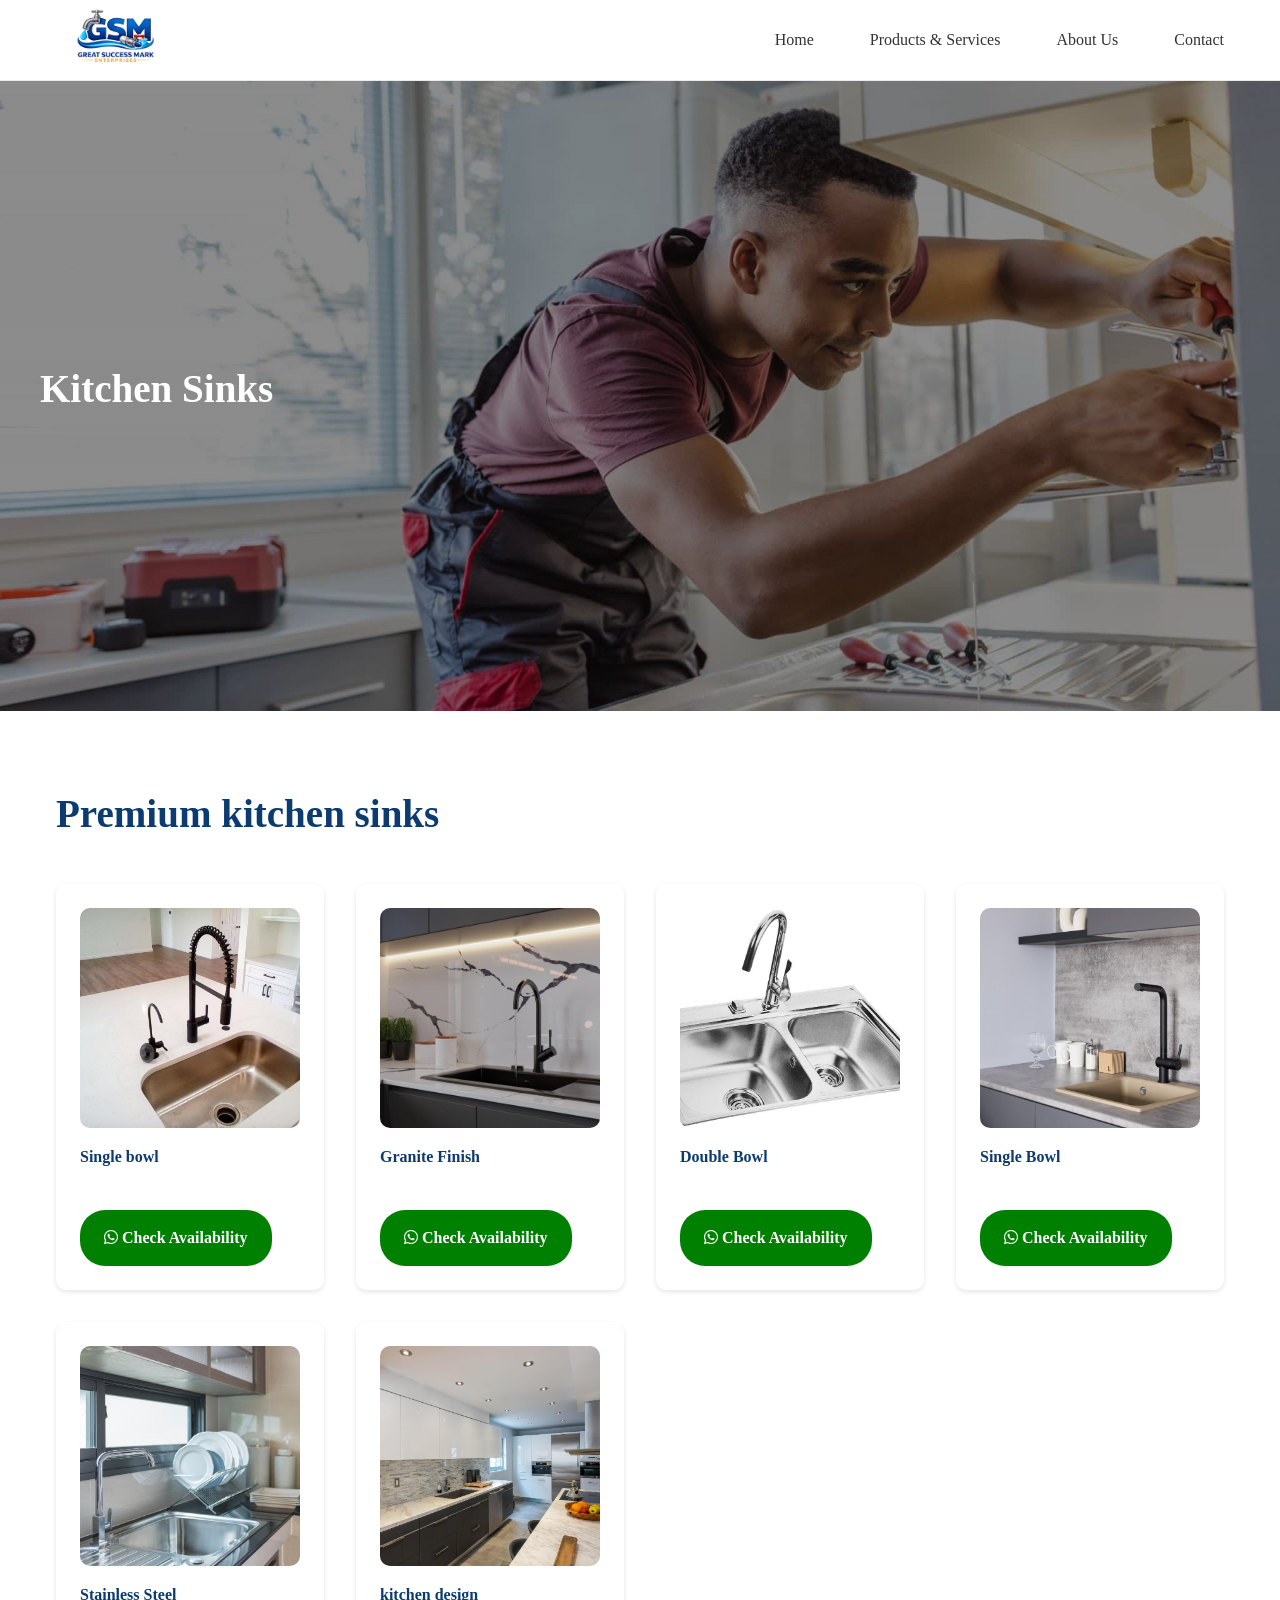
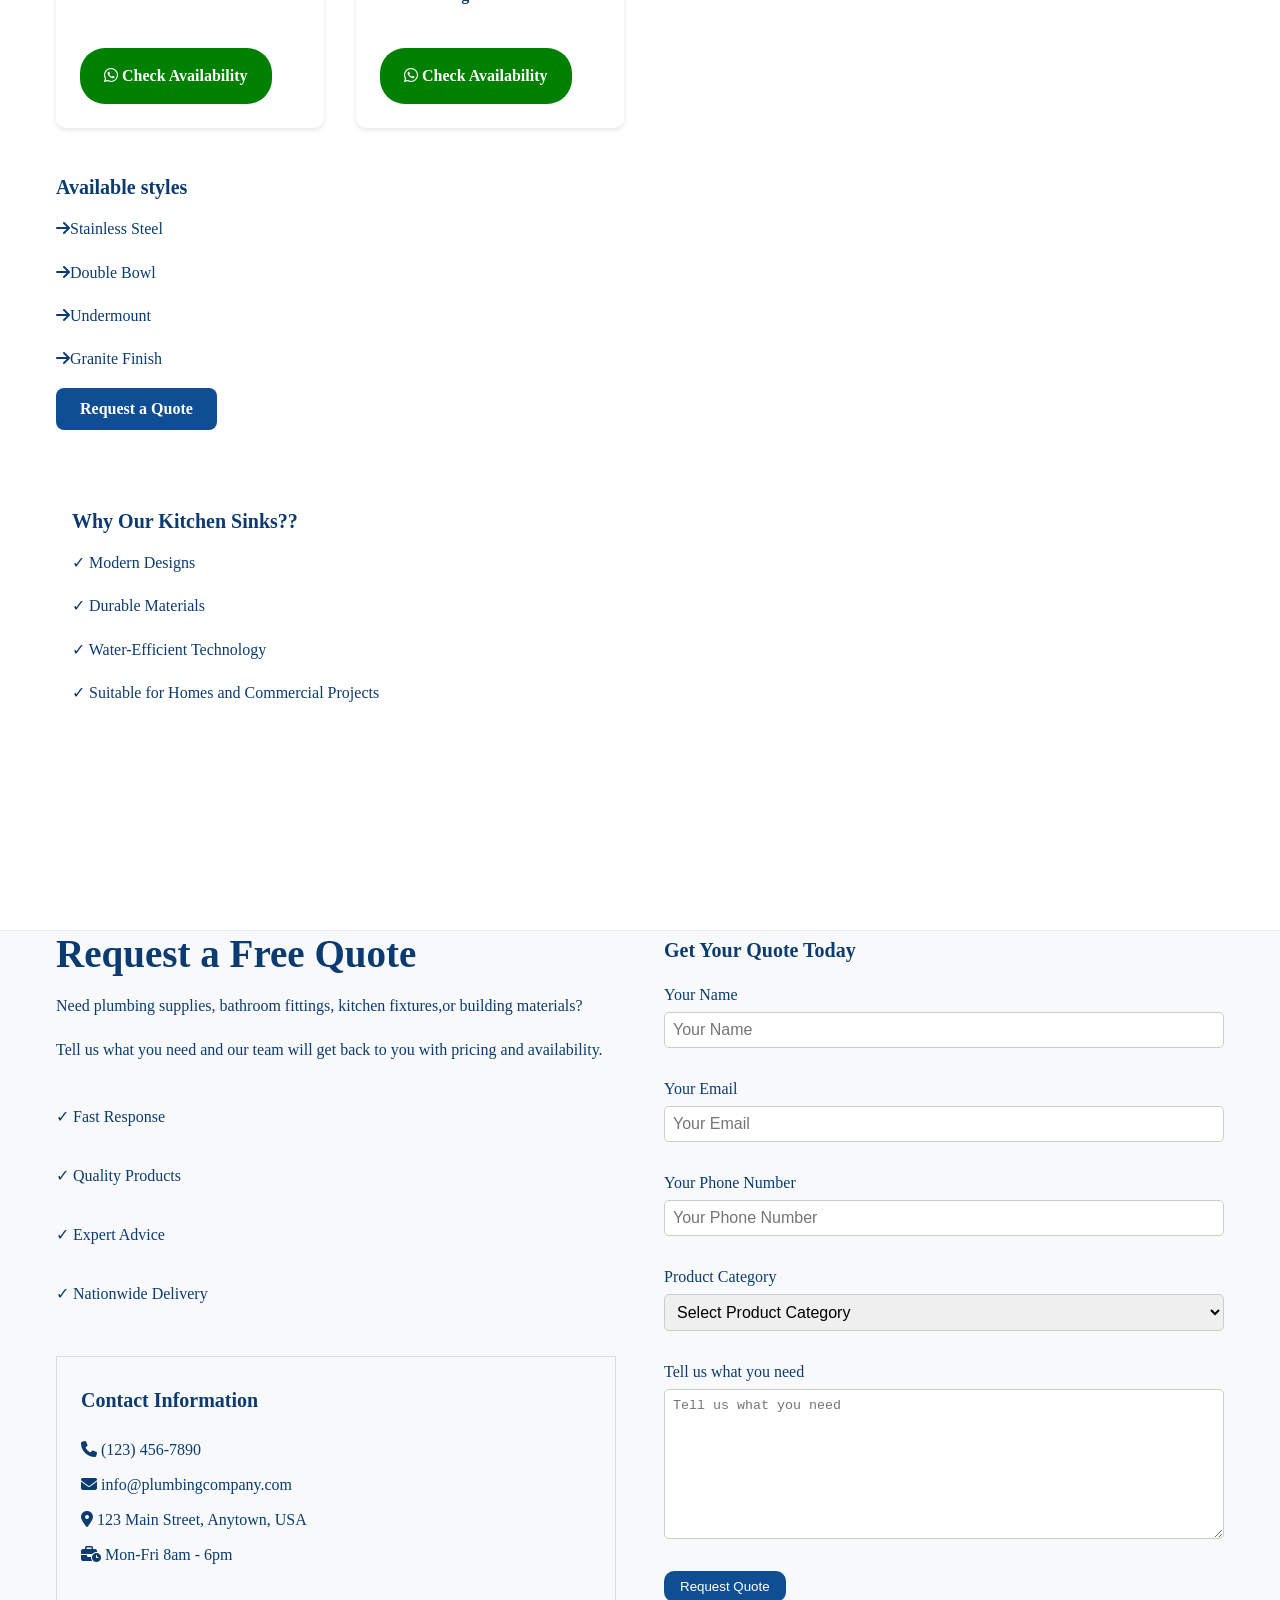
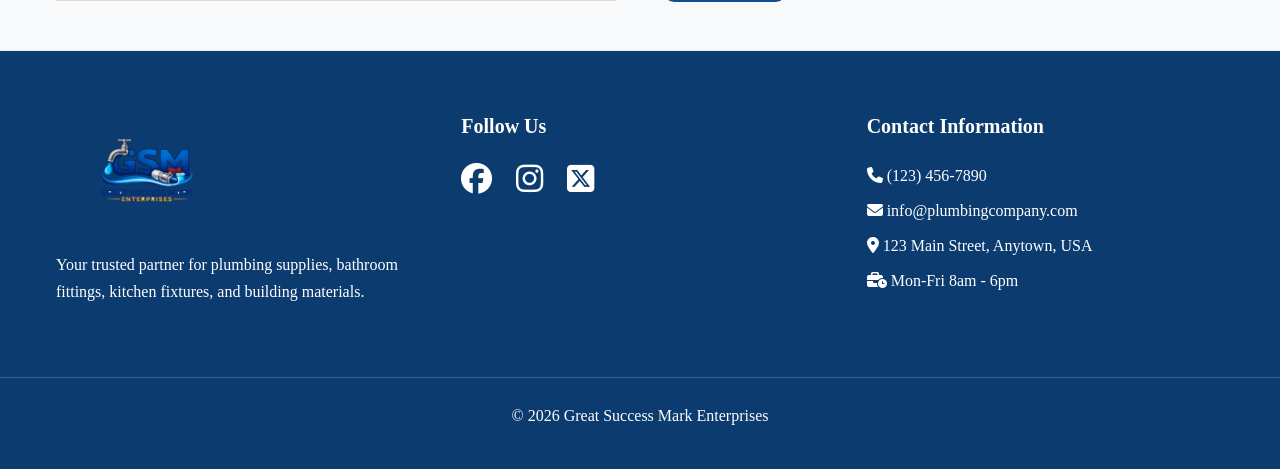
<file: kitchen_sinks.html>
<!DOCTYPE html>
<html lang="en">
<head>
    <meta charset="UTF-8">
    <meta name="viewport" content="width=device-width, initial-scale=1.0">

    <title>Great Success Mark Enterprises(GSM)</title>

    

    <link rel="stylesheet" href="CSS/style.css">
    <script src="JS/java.js" defer></script>

    <link rel="stylesheet" href="https://cdnjs.cloudflare.com/ajax/libs/font-awesome/6.5.0/css/all.min.css">

</head>

<body>

    <div class="page">
        <header class="site-header">
            <div class="header-inner">
                
                
                <nav class="navbar">
                    <div class="logo">
                        <a href="index.html">
                            <img src="Assets/logo/GSM Logo.png" alt="logo">
                        </a>
                        
                    </div>
                    <button class="menu-btn" id="menuBtn">
                        <i class="fa-solid fa-bars"></i>
                    </button>
                    

                    <ul class="nav-links" id="navLinks">
                        <li><a href="index.html">Home</a></li>
                        <li><a href="product.html">Products & Services</a></li>
                        <li><a href="about.html">About Us</a></li>
                        <li><a href="contact.html">Contact</a></li>
                    </ul>
                    
                </nav>
            </div>


        </header>
        <div id="overlay"></div>
        <main>
            <section class="section product-hero hero">
                <div class="fade-in">
                    <div class="hero-text">
                        <h1>Kitchen Sinks</h1>
                        
                    </div>
                </div>
            </section>

            <section class="section container fade-in">
                <h2>Premium kitchen sinks</h2>

                <div class="cards fade-in">

                    <div class="product-card">
                        <img src="Assets/Images/kitchen flexible tap.jpg" alt="kitchen flexible tap">
                        <p><strong>Single bowl</strong></p>
                        <a
                         href="https://wa.me/2348012345678?text=Hello,%20I'm%20interested%20in%20your%20Shower%20Systems.%20Could%20you%20please%20tell%20me%20the%20available%20models,%20prices,%20and%20delivery%20options?"
                         class="order-btn"
                         target="_blank"
                         rel="noopener"
                        >
                        <i class="fa-brands fa-whatsapp"></i>
                        Check Availability
                        </a>
                    </div>
                    <div class="product-card">
                        <img src="Assets/Images/kichen.jpg" alt="The kichen sink">
                        <p><strong>Granite Finish</strong></p>
                        <a
                         href="https://wa.me/2348012345678?text=Hello,%20I'm%20interested%20in%20your%20Shower%20Systems.%20Could%20you%20please%20tell%20me%20the%20available%20models,%20prices,%20and%20delivery%20options?"
                         class="order-btn"
                         target="_blank"
                         rel="noopener"
                        >
                        <i class="fa-brands fa-whatsapp"></i>
                        Check Availability
                        </a>
                    </div>

                    <div class="product-card">
                        <img src="Assets/Images/The kichen sink.jpg" alt="The kichen sink">
                        <p><strong>Double Bowl</strong></p>
                        <a
                         href="https://wa.me/2348012345678?text=Hello,%20I'm%20interested%20in%20your%20Shower%20Systems.%20Could%20you%20please%20tell%20me%20the%20available%20models,%20prices,%20and%20delivery%20options?"
                         class="order-btn"
                         target="_blank"
                         rel="noopener"
                        >
                        <i class="fa-brands fa-whatsapp"></i>
                        Check Availability
                        </a>
                    </div>

                    <div class="product-card">
                        <img src="Assets/Images/kitchen tap.jpg" alt="kitchen tap">
                        <p><strong>Single Bowl</strong></p>
                        <a
                         href="https://wa.me/2348012345678?text=Hello,%20I'm%20interested%20in%20your%20Shower%20Systems.%20Could%20you%20please%20tell%20me%20the%20available%20models,%20prices,%20and%20delivery%20options?"
                         class="order-btn"
                         target="_blank"
                         rel="noopener"
                        >
                        <i class="fa-brands fa-whatsapp"></i>
                        Check Availability
                        </a>
                    </div>

                    <div class="product-card">
                        <img src="Assets/Images/kitchen sink.jpg" alt="kitchen sink">
                        <p><strong>Stainless Steel</strong></p>
                        <a
                         href="https://wa.me/2348012345678?text=Hello,%20I'm%20interested%20in%20your%20Shower%20Systems.%20Could%20you%20please%20tell%20me%20the%20available%20models,%20prices,%20and%20delivery%20options?"
                         class="order-btn"
                         target="_blank"
                         rel="noopener"
                        >
                        <i class="fa-brands fa-whatsapp"></i>
                        Check Availability
                        </a>
                    </div>

                    <div class="product-card">
                        <img src="Assets/Images/kitchen.jpg" alt="kitchen">
                        <p><strong>kitchen design</strong></p>
                        <a
                         href="https://wa.me/2348012345678?text=Hello,%20I'm%20interested%20in%20your%20Shower%20Systems.%20Could%20you%20please%20tell%20me%20the%20available%20models,%20prices,%20and%20delivery%20options?"
                         class="order-btn"
                         target="_blank"
                         rel="noopener"
                        >
                        <i class="fa-brands fa-whatsapp"></i>
                        Check Availability
                        </a>
                    </div>
                </div>

                <div fade-in>
                    <h4>Available styles</h4>
                    <p><i class="fa-solid fa-arrow-right"></i>Stainless Steel</p>
                    <p><i class="fa-solid fa-arrow-right"></i>Double Bowl</p>
                    <p><i class="fa-solid fa-arrow-right"></i>Undermount</p>
                    <p><i class="fa-solid fa-arrow-right"></i>Granite Finish</p>
                </div>
                <a href="#quote" class="btn-primary">Request a Quote</a>


                <div class="section fade-in">
                    <h4>Why Our Kitchen Sinks??</h4>

                    <p>✓ Modern Designs</p>
                    <p>✓ Durable Materials</p>
                    <p>✓ Water-Efficient Technology</p>
                    <p>✓ Suitable for Homes and Commercial Projects</p>
                </div>

            </section>


               
            <section id="quote" class="section-alt">
                <div class="container quote-section fade-in">
                <div class="quote-info">
                    <h2>Request a Free Quote</h2>
                    <p>
                       Need plumbing supplies, bathroom fittings, kitchen fixtures,or building materials?
                    </p>
                    <p>
                       Tell us what you need and our team will get back to you
                       with pricing and availability.
                    </p>
                    <div class="quote-features">
                        <p>✓ Fast Response</p>
                        <p>✓ Quality Products</p>
                        <p>✓ Expert Advice</p>
                        <p>✓ Nationwide Delivery</p>
                    </div>

                    <div class="contact-details">
                       <h4>Contact Information</h4>
                       <p><strong><i class="fa-solid fa-phone"></i></strong> (123) 456-7890</p>
                       <p><strong><i class="fa-solid fa-envelope"></i></strong> info@plumbingcompany.com</p>
                       <p><strong><i class="fa-solid fa-location-dot"></i></strong> 123 Main Street, Anytown, USA</p>
                       <p><strong><i class="fa-solid fa-business-time"></i></strong> Mon-Fri 8am - 6pm</p>  
                    </div>


                </div>


                <div class="quote-info">
                    <h4>Get Your Quote Today</h4>
                <form class="quote-form">
                    <div class="form-group">
                        <label for="name">Your Name</label>
                        <input type="text" id="name" placeholder="Your Name" required>
                    </div>
                    <div class="form-group">
                        <label for="email">Your Email</label>
                        <input type="email" id="email" placeholder="Your Email" required>
                    </div>
                    <div class="form-group">
                        <label for="phone">Your Phone Number</label>
                        <input type="tel" id="phone" placeholder="Your Phone Number" required>
                    </div>

                    <div class="form-group">
                        <label for="category">Product Category</label>
                        <select id="category" required>
                            <option value="">Select Product Category</option>
                            <option value="plumbing">Plumbing Supplies</option>
                            <option value="bathroom">Bathroom Fittings</option>
                            <option value="kitchen">Kitchen Fixtures</option>
                            <option value="building">Building Materials</option>
                            <option value="decoration">Decoration & Finishing</option>
                        </select>
                    </div>

                    <div class="form-group">
                        <label for="message">Tell us what you need</label>
                        <textarea id="message" placeholder="Tell us what you need" required></textarea>
                    </div>
                    <div class="quote-form button">
                        <button type="submit">Request Quote</button>
                    </div>
                    
                </form>
                </div>
                </div>


            </section>

            <footer class="footer">

                <div class="footer-content fade-in">

                    <div class="footer-column">
                      <div class="logo">
                        <a href="index.html">
                           <img src="Assets/logo/GSM Logo.png" alt="Logo">
                        </a>
                    </div>

                    <p>
                       Your trusted partner for plumbing supplies,
                       bathroom fittings, kitchen fixtures, and building materials.
                    </p>
                </div>

                <div class="footer-column fade-in">
                    <h4>Follow Us</h4>

                    <div class="social-links">
                        <a href="#">
                            <i class="fa-brands fa-facebook"></i>
                        </a>
                        <a href="#">
                            <i class="fa-brands fa-instagram"></i>
                        </a>
                        <a href="#">
                            <i class="fa-brands fa-square-x-twitter"></i>
                        </a>
                    </div>
                </div>

                <div class="footer-column fade-in">
                    <h4>Contact Information</h4>

                   <p><i class="fa-solid fa-phone"></i> (123) 456-7890</p>
                   <p><i class="fa-solid fa-envelope"></i> info@plumbingcompany.com</p>
                   <p><i class="fa-solid fa-location-dot"></i> 123 Main Street, Anytown, USA</p>
                   <p><i class="fa-solid fa-business-time"></i> Mon-Fri 8am - 6pm</p>
                </div>

                </div>

                <div class="footer-bottom">
                    <p>&copy; 2026 Great Success Mark Enterprises</p>
                </div>

            </footer>
        </main>
    </div>
    <button id="backToTop" class="back-to-top">
        <i class="fa-solid fa-arrow-up"></i>
    </button>

</body>
    
</html>
</file>
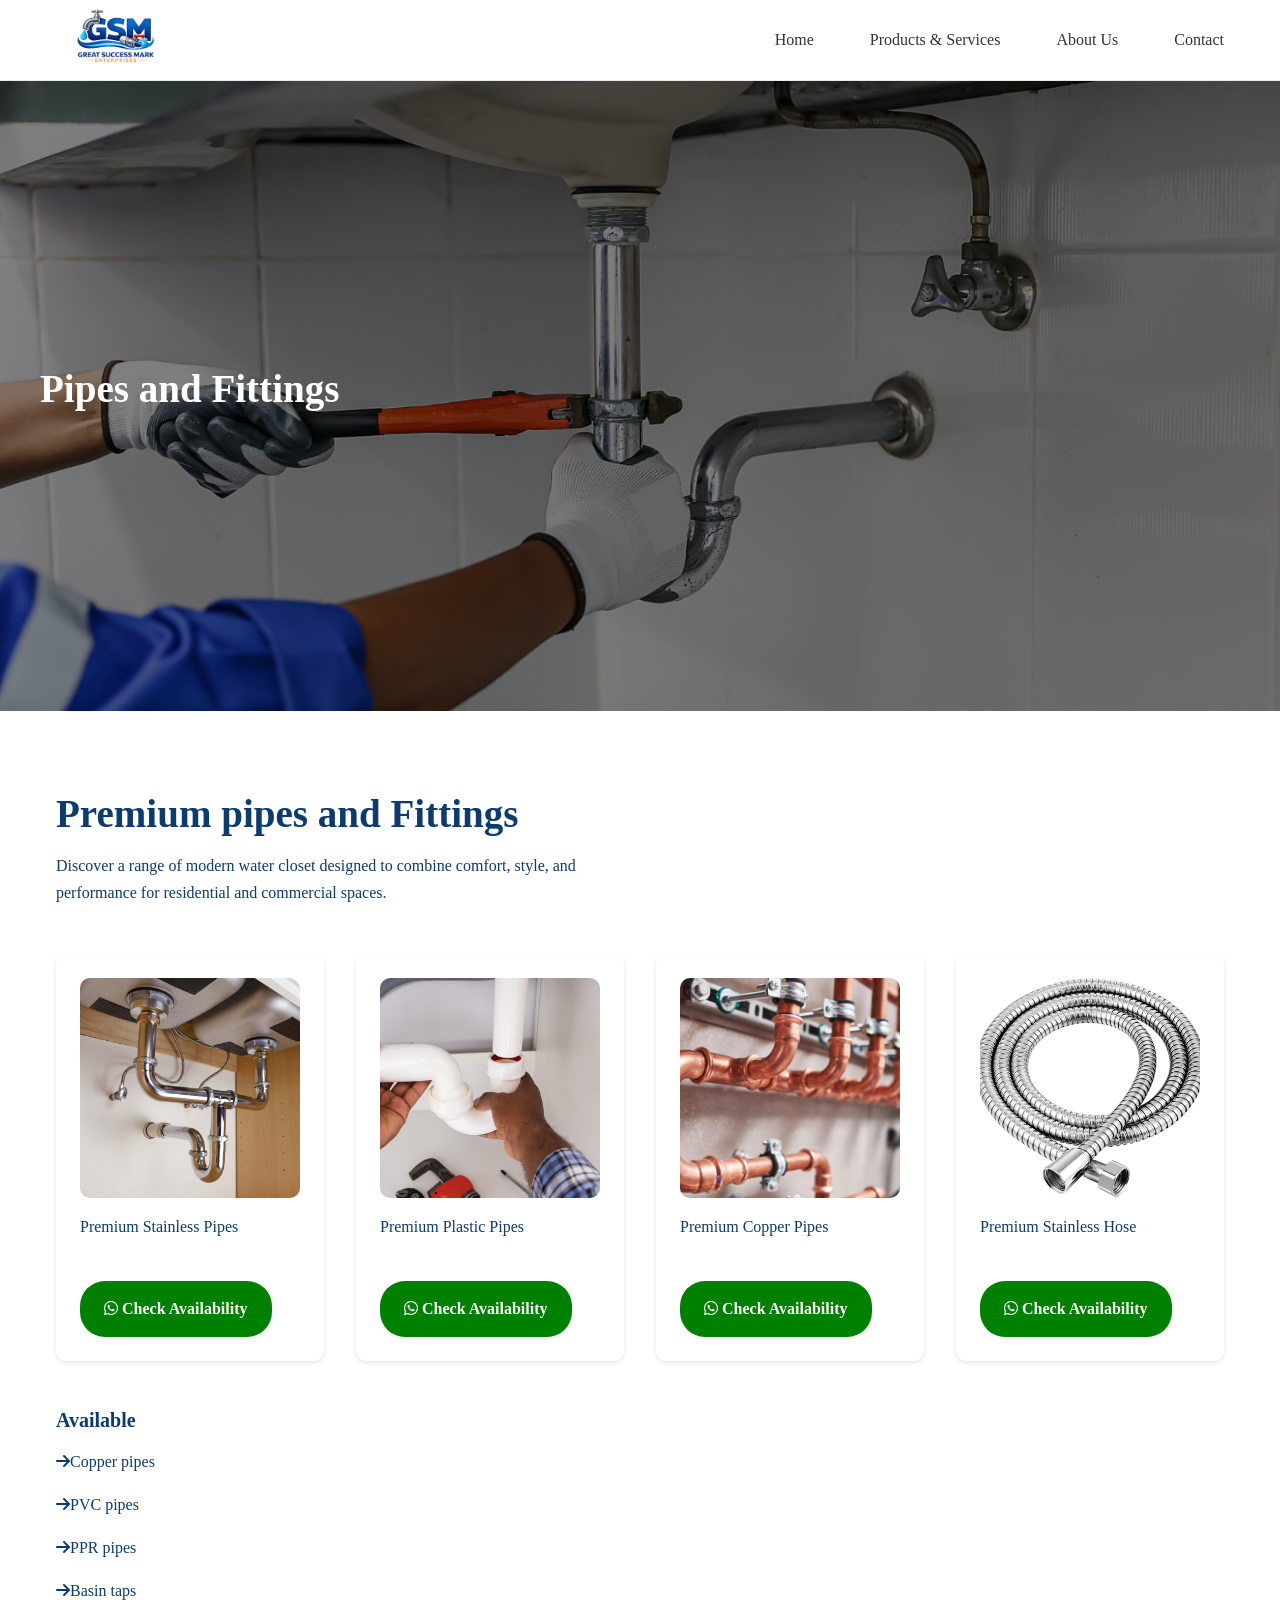
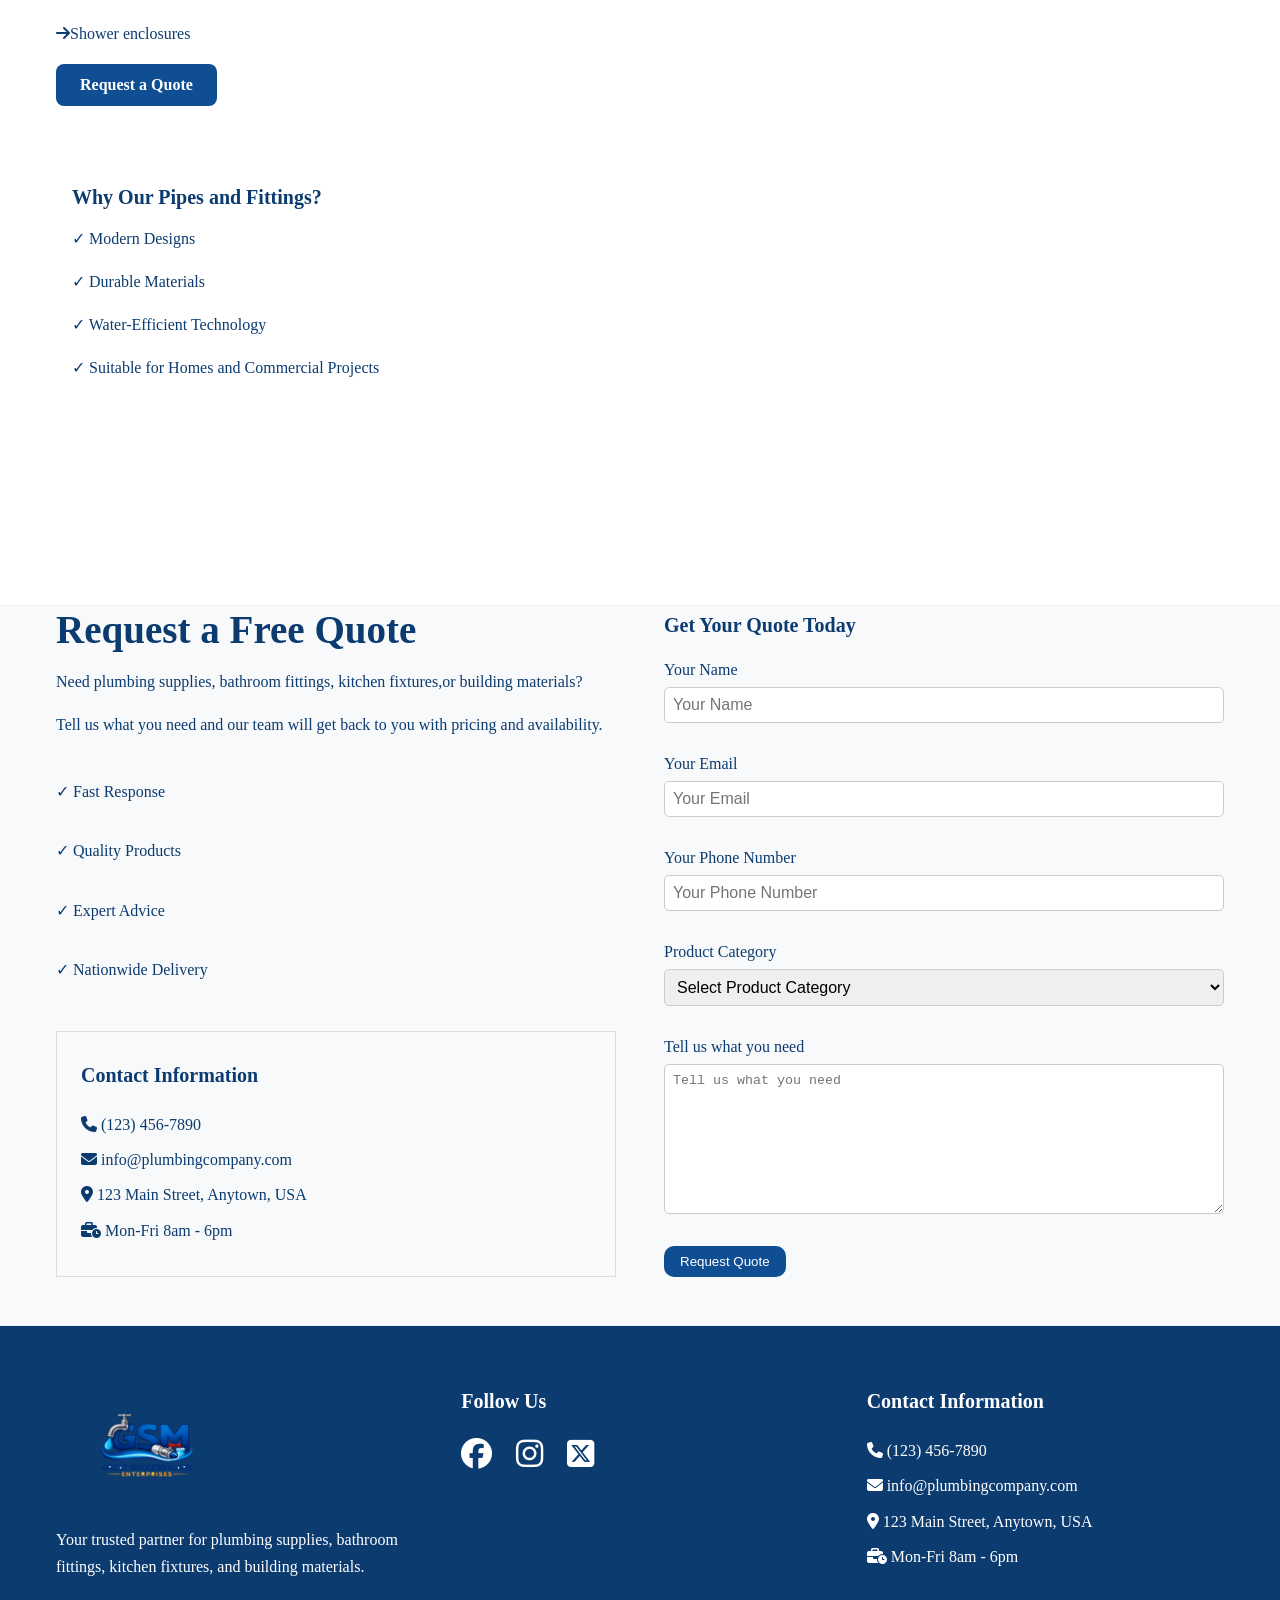
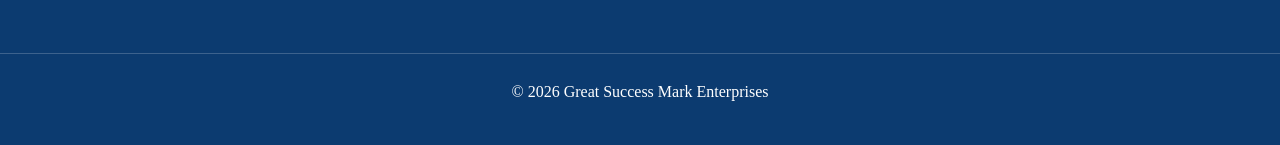
<file: pipes_n_fitting.html>
<!DOCTYPE html>
<html lang="en">
<head>
    <meta charset="UTF-8">
    <meta name="viewport" content="width=device-width, initial-scale=1.0">

    <title>Great Success Mark Enterprises(GSM)</title>

    

    <link rel="stylesheet" href="CSS/style.css">
    <script src="JS/java.js" defer></script>

    <link rel="stylesheet" href="https://cdnjs.cloudflare.com/ajax/libs/font-awesome/6.5.0/css/all.min.css">

</head>

<body>

    <div class="page">
        <header class="site-header">
            <div class="header-inner">
                
                
                <nav class="navbar">
                    <div class="logo">
                        <a href="index.html">
                            <img src="Assets/logo/GSM Logo.png" alt="logo">
                        </a>
                        
                    </div>
                    <button class="menu-btn" id="menuBtn">
                        <i class="fa-solid fa-bars"></i>
                    </button>
                    

                    <ul class="nav-links" id="navLinks">
                        <li><a href="index.html">Home</a></li>
                        <li><a href="product.html">Products & Services</a></li>
                        <li><a href="about.html">About Us</a></li>
                        <li><a href="contact.html">Contact</a></li>
                    </ul>
                    
                </nav>
            </div>


        </header>
        <div id="overlay"></div>
        <main>
            <section class="section hero pipes-hero">
                <div class="fade-in">
                    <div class="hero-text">
                        <h1>Pipes and Fittings</h1>

                    </div>
                </div>
            </section>

            <section class="section container">
                <div class="text-measure fade-in">
                    <h2>Premium pipes and Fittings</h2>

                    <p>
                        Discover a range of modern water closet designed to
                        combine comfort, style, and performance for residential
                        and commercial spaces.
                    </p>

                </div>

                <div class="cards fade-in">

                    <div class="product-card">
                        <img src="Assets/Images/sink pipe.jpg" alt="pipes">
                        <p>Premium Stainless Pipes</p>
                        <a
                         href="https://wa.me/2348012345678?text=Hello,%20I'm%20interested%20in%20your%20Shower%20Systems.%20Could%20you%20please%20tell%20me%20the%20available%20models,%20prices,%20and%20delivery%20options?"
                         class="order-btn"
                         target="_blank"
                         rel="noopener"
                        >
                        <i class="fa-brands fa-whatsapp"></i>
                        Check Availability
                        </a>
                    </div>

                    <div class="product-card">
                        <img src="Assets/Images/check-the-pipes.jpg" alt="pipes">
                        <p>Premium Plastic Pipes</p>
                        <a
                         href="https://wa.me/2348012345678?text=Hello,%20I'm%20interested%20in%20your%20Shower%20Systems.%20Could%20you%20please%20tell%20me%20the%20available%20models,%20prices,%20and%20delivery%20options?"
                         class="order-btn"
                         target="_blank"
                         rel="noopener"
                        >
                        <i class="fa-brands fa-whatsapp"></i>
                        Check Availability
                        </a>
                    </div>

                    <div class="product-card">
                        <img src="Assets/Images/copper-pipes.jpg" alt="pipes">
                        <p>Premium Copper Pipes</p>
                        <a
                         href="https://wa.me/2348012345678?text=Hello,%20I'm%20interested%20in%20your%20Shower%20Systems.%20Could%20you%20please%20tell%20me%20the%20available%20models,%20prices,%20and%20delivery%20options?"
                         class="order-btn"
                         target="_blank"
                         rel="noopener"
                        >
                        <i class="fa-brands fa-whatsapp"></i>
                        Check Availability
                        </a>
                    </div>

                    <div class="product-card">
                        <img src="Assets/Images/stainless hose.jpg" alt="pipes">
                        <p>Premium Stainless Hose</p>
                        <a
                         href="https://wa.me/2348012345678?text=Hello,%20I'm%20interested%20in%20your%20Shower%20Systems.%20Could%20you%20please%20tell%20me%20the%20available%20models,%20prices,%20and%20delivery%20options?"
                         class="order-btn"
                         target="_blank"
                         rel="noopener"
                        >
                        <i class="fa-brands fa-whatsapp"></i>
                        Check Availability
                        </a>
                        
                    </div>
                </div>

                <div class="fade-in">
                    <h4>Available </h4>
                    <p><i class="fa-solid fa-arrow-right"></i>Copper pipes</p>
                    <p><i class="fa-solid fa-arrow-right"></i>PVC pipes</p>
                    <p><i class="fa-solid fa-arrow-right"></i>PPR pipes</p>
                    <p><i class="fa-solid fa-arrow-right"></i>Basin taps</p>
                    <p><i class="fa-solid fa-arrow-right"></i>Shower enclosures</p>

                </div>
                <a href="#quote" class="btn-primary">Request a Quote</a>


                <div class="section fade-in">
                    <h4>Why Our Pipes and Fittings?</h4>

                    <p>✓ Modern Designs</p>
                    <p>✓ Durable Materials</p>
                    <p>✓ Water-Efficient Technology</p>
                    <p>✓ Suitable for Homes and Commercial Projects</p>
                </div>

            </section>
               
            <section id="quote" class="section-alt">
                <div class="container quote-section fade-in">
                <div class="quote-info">
                    <h2>Request a Free Quote</h2>
                    <p>
                       Need plumbing supplies, bathroom fittings, kitchen fixtures,or building materials?
                    </p>
                    <p>
                       Tell us what you need and our team will get back to you
                       with pricing and availability.
                    </p>
                    <div class="quote-features">
                        <p>✓ Fast Response</p>
                        <p>✓ Quality Products</p>
                        <p>✓ Expert Advice</p>
                        <p>✓ Nationwide Delivery</p>
                    </div>

                    <div class="contact-details">
                       <h4>Contact Information</h4>
                       <p><strong><i class="fa-solid fa-phone"></i></strong> (123) 456-7890</p>
                       <p><strong><i class="fa-solid fa-envelope"></i></strong> info@plumbingcompany.com</p>
                       <p><strong><i class="fa-solid fa-location-dot"></i></strong> 123 Main Street, Anytown, USA</p>
                       <p><strong><i class="fa-solid fa-business-time"></i></strong> Mon-Fri 8am - 6pm</p>  
                    </div>


                </div>


                <div class="quote-info">
                    <h4>Get Your Quote Today</h4>
                <form class="quote-form">
                    <div class="form-group">
                        <label for="name">Your Name</label>
                        <input type="text" id="name" placeholder="Your Name" required>
                    </div>
                    <div class="form-group">
                        <label for="email">Your Email</label>
                        <input type="email" id="email" placeholder="Your Email" required>
                    </div>
                    <div class="form-group">
                        <label for="phone">Your Phone Number</label>
                        <input type="tel" id="phone" placeholder="Your Phone Number" required>
                    </div>

                    <div class="form-group">
                        <label for="category">Product Category</label>
                        <select id="category" required>
                            <option value="">Select Product Category</option>
                            <option value="plumbing">Plumbing Supplies</option>
                            <option value="bathroom">Bathroom Fittings</option>
                            <option value="kitchen">Kitchen Fixtures</option>
                            <option value="building">Building Materials</option>
                            <option value="decoration">Decoration & Finishing</option>
                        </select>
                    </div>

                    <div class="form-group">
                        <label for="message">Tell us what you need</label>
                        <textarea id="message" placeholder="Tell us what you need" required></textarea>
                    </div>
                    <div class="quote-form button">
                        <button type="submit">Request Quote</button>
                    </div>
                    
                </form>
                </div>
                </div>


            </section>

            <footer class="footer">

                <div class="footer-content fade-in">

                    <div class="footer-column">
                      <div class="logo">
                        <a href="index.html">
                           <img src="Assets/logo/GSM Logo.png" alt="Logo">
                        </a>
                    </div>

                    <p>
                       Your trusted partner for plumbing supplies,
                       bathroom fittings, kitchen fixtures, and building materials.
                    </p>
                </div>

                <div class="footer-column fade-in">
                    <h4>Follow Us</h4>

                    <div class="social-links">
                        <a href="#">
                            <i class="fa-brands fa-facebook"></i>
                        </a>
                        <a href="#">
                            <i class="fa-brands fa-instagram"></i>
                        </a>
                        <a href="#">
                            <i class="fa-brands fa-square-x-twitter"></i>
                        </a>
                    </div>
                </div>

                <div class="footer-column fade-in">
                    <h4>Contact Information</h4>

                   <p><i class="fa-solid fa-phone"></i> (123) 456-7890</p>
                   <p><i class="fa-solid fa-envelope"></i> info@plumbingcompany.com</p>
                   <p><i class="fa-solid fa-location-dot"></i> 123 Main Street, Anytown, USA</p>
                   <p><i class="fa-solid fa-business-time"></i> Mon-Fri 8am - 6pm</p>
                </div>

                </div>

                <div class="footer-bottom">
                    <p>&copy; 2026 Great Success Mark Enterprises</p>
                </div>
            </footer>
        </main>
    </div>
    <button id="backToTop" class="back-to-top">
        <i class="fa-solid fa-arrow-up"></i>
    </button>

</body>
    
</html>
</file>
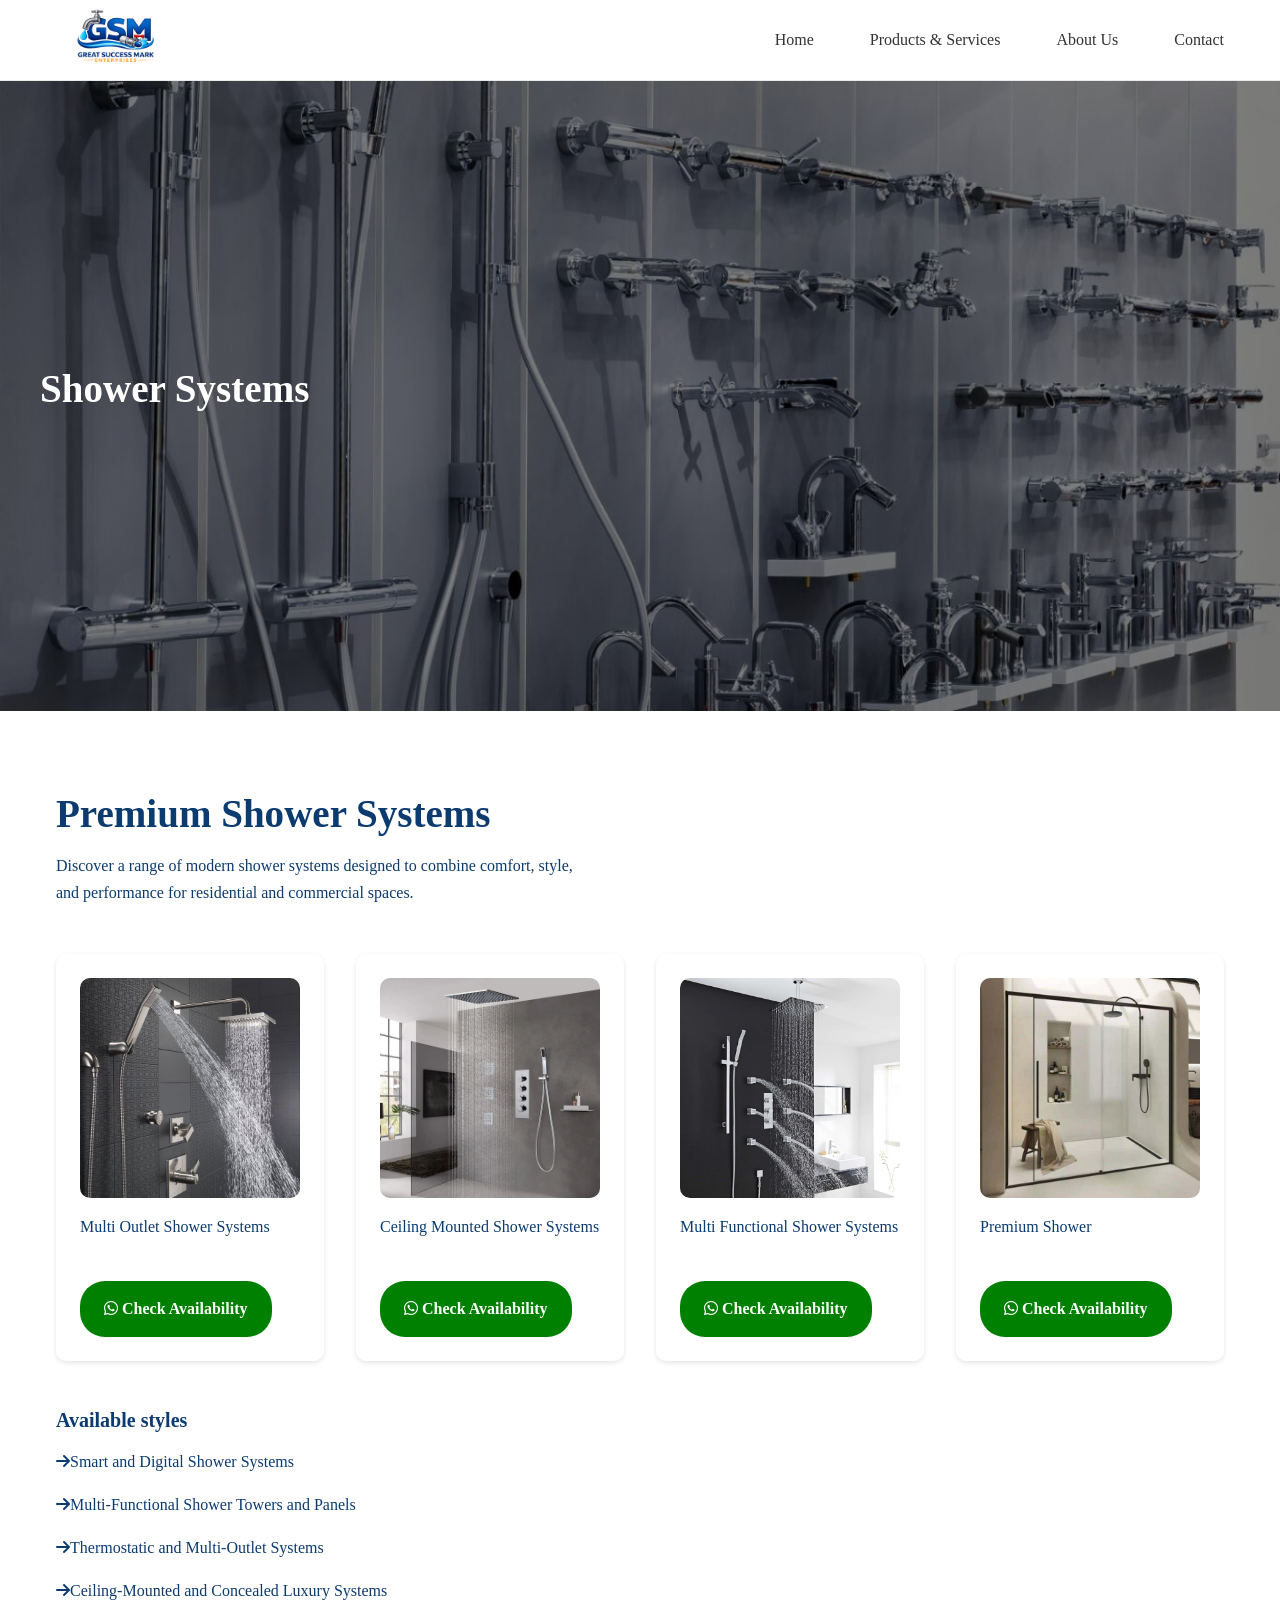
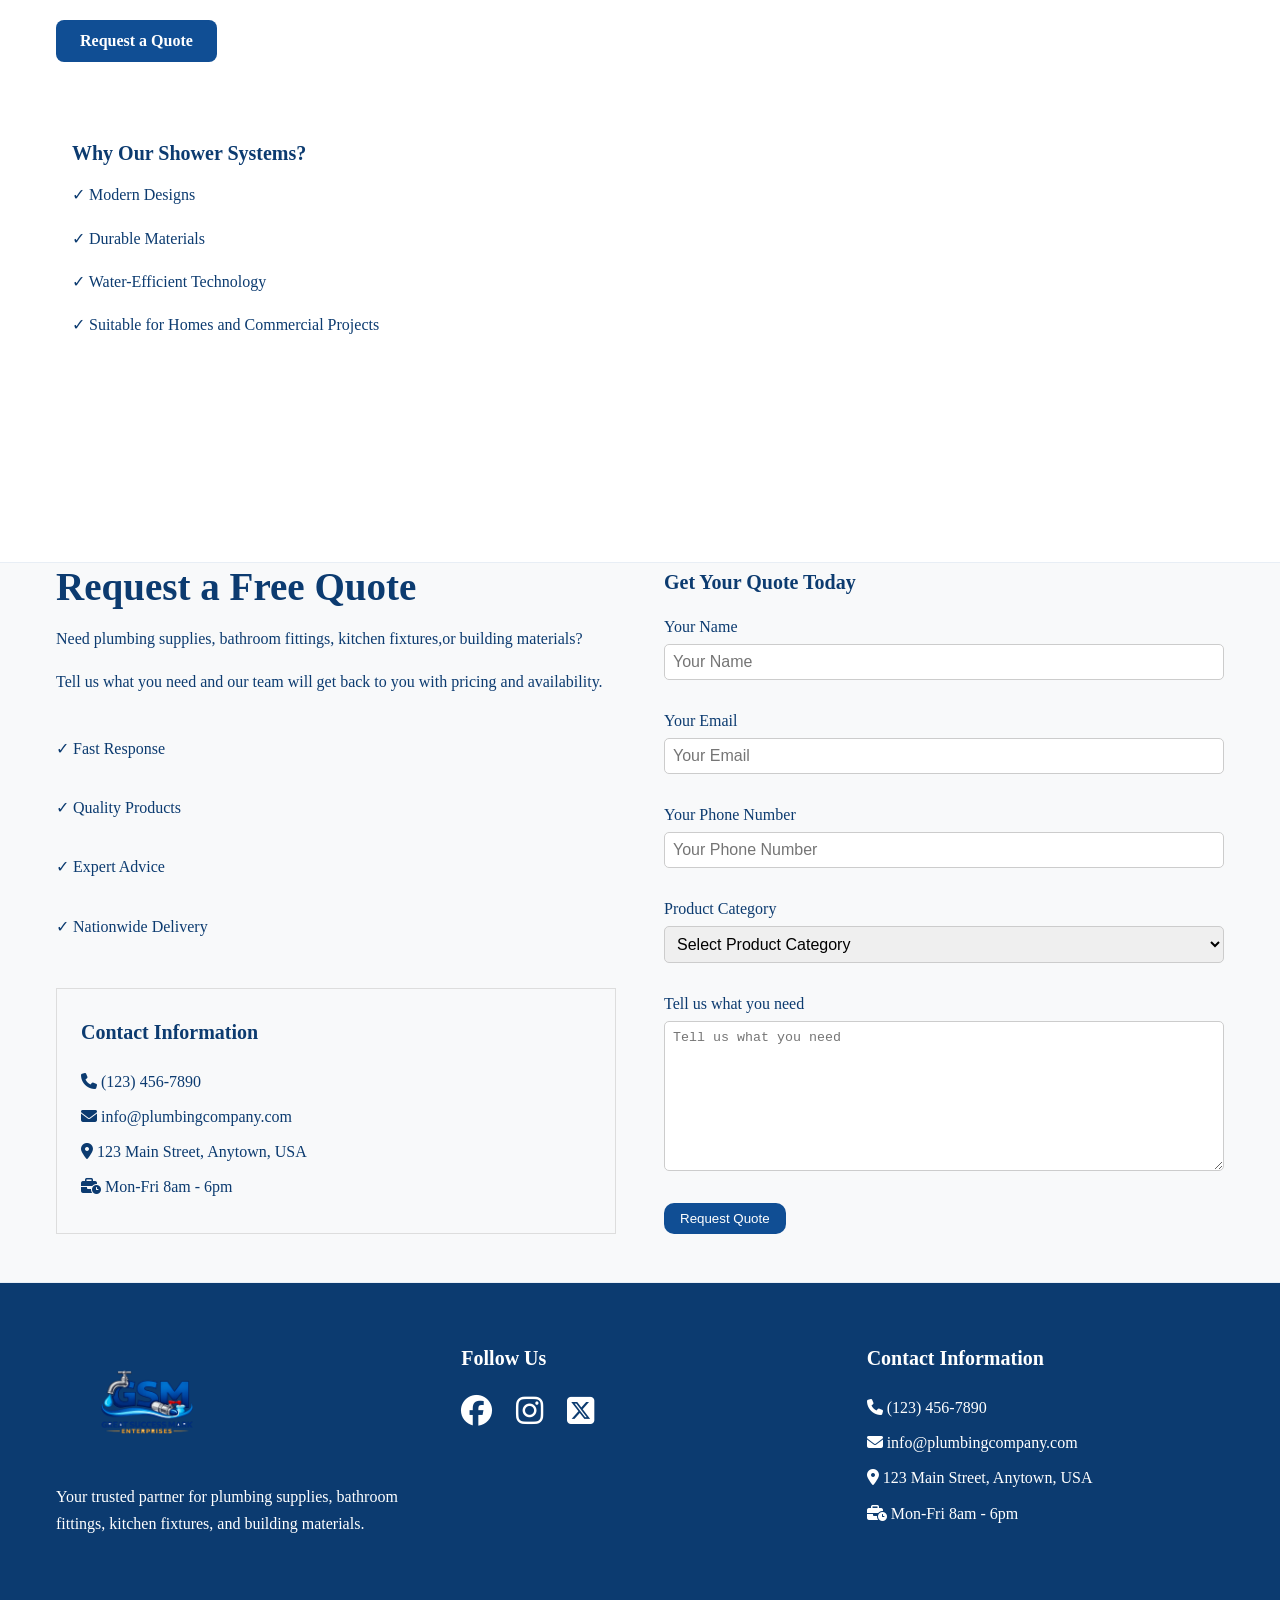
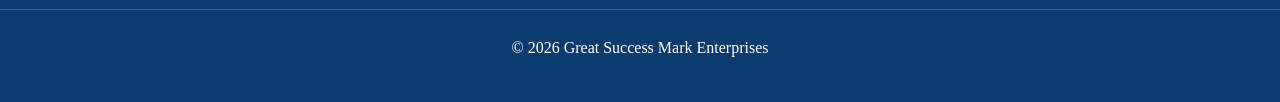
<file: Shower_systems.html>
<!DOCTYPE html>
<html lang="en">
<head>
    <meta charset="UTF-8">
    <meta name="viewport" content="width=device-width, initial-scale=1.0">

    <title>Great Success Mark Enterprises(GSM)</title>

    

    <link rel="stylesheet" href="CSS/style.css">
    <script src="JS/java.js" defer></script>

    <link rel="stylesheet" href="https://cdnjs.cloudflare.com/ajax/libs/font-awesome/6.5.0/css/all.min.css">

</head>

<body>

    <div class="page">
        <header class="site-header">
            <div class="header-inner">
                
                
                <nav class="navbar">
                    <div class="logo">
                        <a href="index.html">
                            <img src="Assets/logo/GSM Logo.png" alt="logo">
                        </a>
                        
                    </div>
                    <button class="menu-btn" id="menuBtn">
                        <i class="fa-solid fa-bars"></i>
                    </button>
                    

                    <ul class="nav-links" id="navLinks">
                        <li><a href="index.html">Home</a></li>
                        <li><a href="product.html">Products & Services</a></li>
                        <li><a href="about.html">About Us</a></li>
                        <li><a href="contact.html">Contact</a></li>
                    </ul>
                    
                </nav>
            </div>


        </header>
        <div id="overlay"></div>
        <main>
            <section class="section hero shower-hero">
                <div class="fade-in">
                    <div class="hero-text">
                        <h1>Shower Systems</h1>
                    </div>
                </div>
            </section>

            <section class="section container">
                <div class="text-measure fade-in">
                    <h2>Premium Shower Systems</h2>

                    <p>
                        Discover a range of modern shower systems designed to
                        combine comfort, style, and performance for residential
                        and commercial spaces.
                    </p>

                </div>


                <div class="cards fade-in">

                    <div class="product-card">
                        <img src="Assets/Images/luxury-shower-custom-shower.jpg" alt="shower">
                        <p>Multi Outlet Shower Systems</p>
                        <a
                         href="https://wa.me/2348012345678?text=Hello,%20I'm%20interested%20in%20your%20Shower%20Systems.%20Could%20you%20please%20tell%20me%20the%20available%20models,%20prices,%20and%20delivery%20options?"
                         class="order-btn"
                         target="_blank"
                         rel="noopener"
                        >
                        <i class="fa-brands fa-whatsapp"></i>
                        Check Availability
                        </a>
                    </div>

                    <div class="product-card">
                        <img src="Assets/Images/shower.jpg" alt="shower"> 
                        <p>Ceiling Mounted Shower Systems</p>
                        <a
                         href="https://wa.me/2348012345678?text=Hello,%20I'm%20interested%20in%20your%20Shower%20Systems.%20Could%20you%20please%20tell%20me%20the%20available%20models,%20prices,%20and%20delivery%20options?"
                         class="order-btn"
                         target="_blank"
                         rel="noopener"
                        >
                        <i class="fa-brands fa-whatsapp"></i>
                        Check Availability
                        </a>
                    </div>

                    <div class="product-card">
                        <img src="Assets/Images/showerhead_04.jpg" alt="shower">
                        <p>Multi Functional Shower Systems</p>
                        <a
                         href="https://wa.me/2348012345678?text=Hello,%20I'm%20interested%20in%20your%20Shower%20Systems.%20Could%20you%20please%20tell%20me%20the%20available%20models,%20prices,%20and%20delivery%20options?"
                         class="order-btn"
                         target="_blank"
                         rel="noopener"
                        >
                        <i class="fa-brands fa-whatsapp"></i>
                        Check Availability
                        </a>
                    </div>

                    <div class="product-card">
                        <img src="Assets/Images/shower bathroom.jpg" alt="shower">
                        <P>Premium Shower</P>
                        <a
                         href="https://wa.me/2348012345678?text=Hello,%20I'm%20interested%20in%20your%20Shower%20Systems.%20Could%20you%20please%20tell%20me%20the%20available%20models,%20prices,%20and%20delivery%20options?"
                         class="order-btn"
                         target="_blank"
                         rel="noopener"
                        >
                        <i class="fa-brands fa-whatsapp"></i>
                        Check Availability
                        </a>
                    </div>
                </div>

                <div class="fade-in">
                    <h4>Available styles</h4>
                    <p><i class="fa-solid fa-arrow-right"></i>Smart and Digital Shower Systems</p>
                    <p><i class="fa-solid fa-arrow-right"></i>Multi-Functional Shower Towers and Panels</p>
                    <p><i class="fa-solid fa-arrow-right"></i>Thermostatic and Multi-Outlet Systems</p>
                    <p><i class="fa-solid fa-arrow-right"></i>Ceiling-Mounted and Concealed Luxury Systems</p>
                </div>
                <a href="#quote" class="btn-primary">Request a Quote</a>

                <div class="section fade-in">
                    <h4>Why Our Shower Systems?</h4>

                    <p>✓ Modern Designs</p>
                    <p>✓ Durable Materials</p>
                    <p>✓ Water-Efficient Technology</p>
                    <p>✓ Suitable for Homes and Commercial Projects</p>
                </div>

            </section>
               
            <section id="quote" class="section-alt">
                <div class="container quote-section fade-in">
                <div class="quote-info">
                    <h2>Request a Free Quote</h2>
                    <p>
                       Need plumbing supplies, bathroom fittings, kitchen fixtures,or building materials?
                    </p>
                    <p>
                       Tell us what you need and our team will get back to you
                       with pricing and availability.
                    </p>
                    <div class="quote-features">
                        <p>✓ Fast Response</p>
                        <p>✓ Quality Products</p>
                        <p>✓ Expert Advice</p>
                        <p>✓ Nationwide Delivery</p>
                    </div>

                    <div class="contact-details">
                       <h4>Contact Information</h4>
                       <p><strong><i class="fa-solid fa-phone"></i></strong> (123) 456-7890</p>
                       <p><strong><i class="fa-solid fa-envelope"></i></strong> info@plumbingcompany.com</p>
                       <p><strong><i class="fa-solid fa-location-dot"></i></strong> 123 Main Street, Anytown, USA</p>
                       <p><strong><i class="fa-solid fa-business-time"></i></strong> Mon-Fri 8am - 6pm</p>  
                    </div>


                </div>


                <div class="quote-info">
                    <h4>Get Your Quote Today</h4>
                <form class="quote-form">
                    <div class="form-group">
                        <label for="name">Your Name</label>
                        <input type="text" id="name" placeholder="Your Name" required>
                    </div>
                    <div class="form-group">
                        <label for="email">Your Email</label>
                        <input type="email" id="email" placeholder="Your Email" required>
                    </div>
                    <div class="form-group">
                        <label for="phone">Your Phone Number</label>
                        <input type="tel" id="phone" placeholder="Your Phone Number" required>
                    </div>

                    <div class="form-group">
                        <label for="category">Product Category</label>
                        <select id="category" required>
                            <option value="">Select Product Category</option>
                            <option value="plumbing">Plumbing Supplies</option>
                            <option value="bathroom">Bathroom Fittings</option>
                            <option value="kitchen">Kitchen Fixtures</option>
                            <option value="building">Building Materials</option>
                            <option value="decoration">Decoration & Finishing</option>
                        </select>
                    </div>

                    <div class="form-group">
                        <label for="message">Tell us what you need</label>
                        <textarea id="message" placeholder="Tell us what you need" required></textarea>
                    </div>
                    <div class="quote-form button">
                        <button type="submit">Request Quote</button>
                    </div>
                    
                </form>
                </div>
                </div>


            </section>

            <footer class="footer">

                <div class="footer-content fade-in">

                    <div class="footer-column">
                      <div class="logo">
                        <a href="index.html">
                           <img src="Assets/logo/GSM Logo.png" alt=" Logo">
                        </a>
                    </div>

                    <p>
                       Your trusted partner for plumbing supplies,
                       bathroom fittings, kitchen fixtures, and building materials.
                    </p>
                </div>

                <div class="footer-column fade-in">
                    <h4>Follow Us</h4>

                    <div class="social-links">
                        <a href="#">
                            <i class="fa-brands fa-facebook"></i>
                        </a>
                        <a href="#">
                            <i class="fa-brands fa-instagram"></i>
                        </a>
                        <a href="#">
                            <i class="fa-brands fa-square-x-twitter"></i>
                        </a>
                    </div>
                </div>

                <div class="footer-column fade-in">
                    <h4>Contact Information</h4>

                   <p><i class="fa-solid fa-phone"></i> (123) 456-7890</p>
                   <p><i class="fa-solid fa-envelope"></i> info@plumbingcompany.com</p>
                   <p><i class="fa-solid fa-location-dot"></i> 123 Main Street, Anytown, USA</p>
                   <p><i class="fa-solid fa-business-time"></i> Mon-Fri 8am - 6pm</p>
                </div>

                </div>

                <div class="footer-bottom">
                    <p>&copy; 2026 Great Success Mark Enterprises</p>
                </div>

            </footer>
        </main>
    </div>
    <button id="backToTop" class="back-to-top">
        <i class="fa-solid fa-arrow-up"></i>
    </button>

</body>
    
</html>
</file>
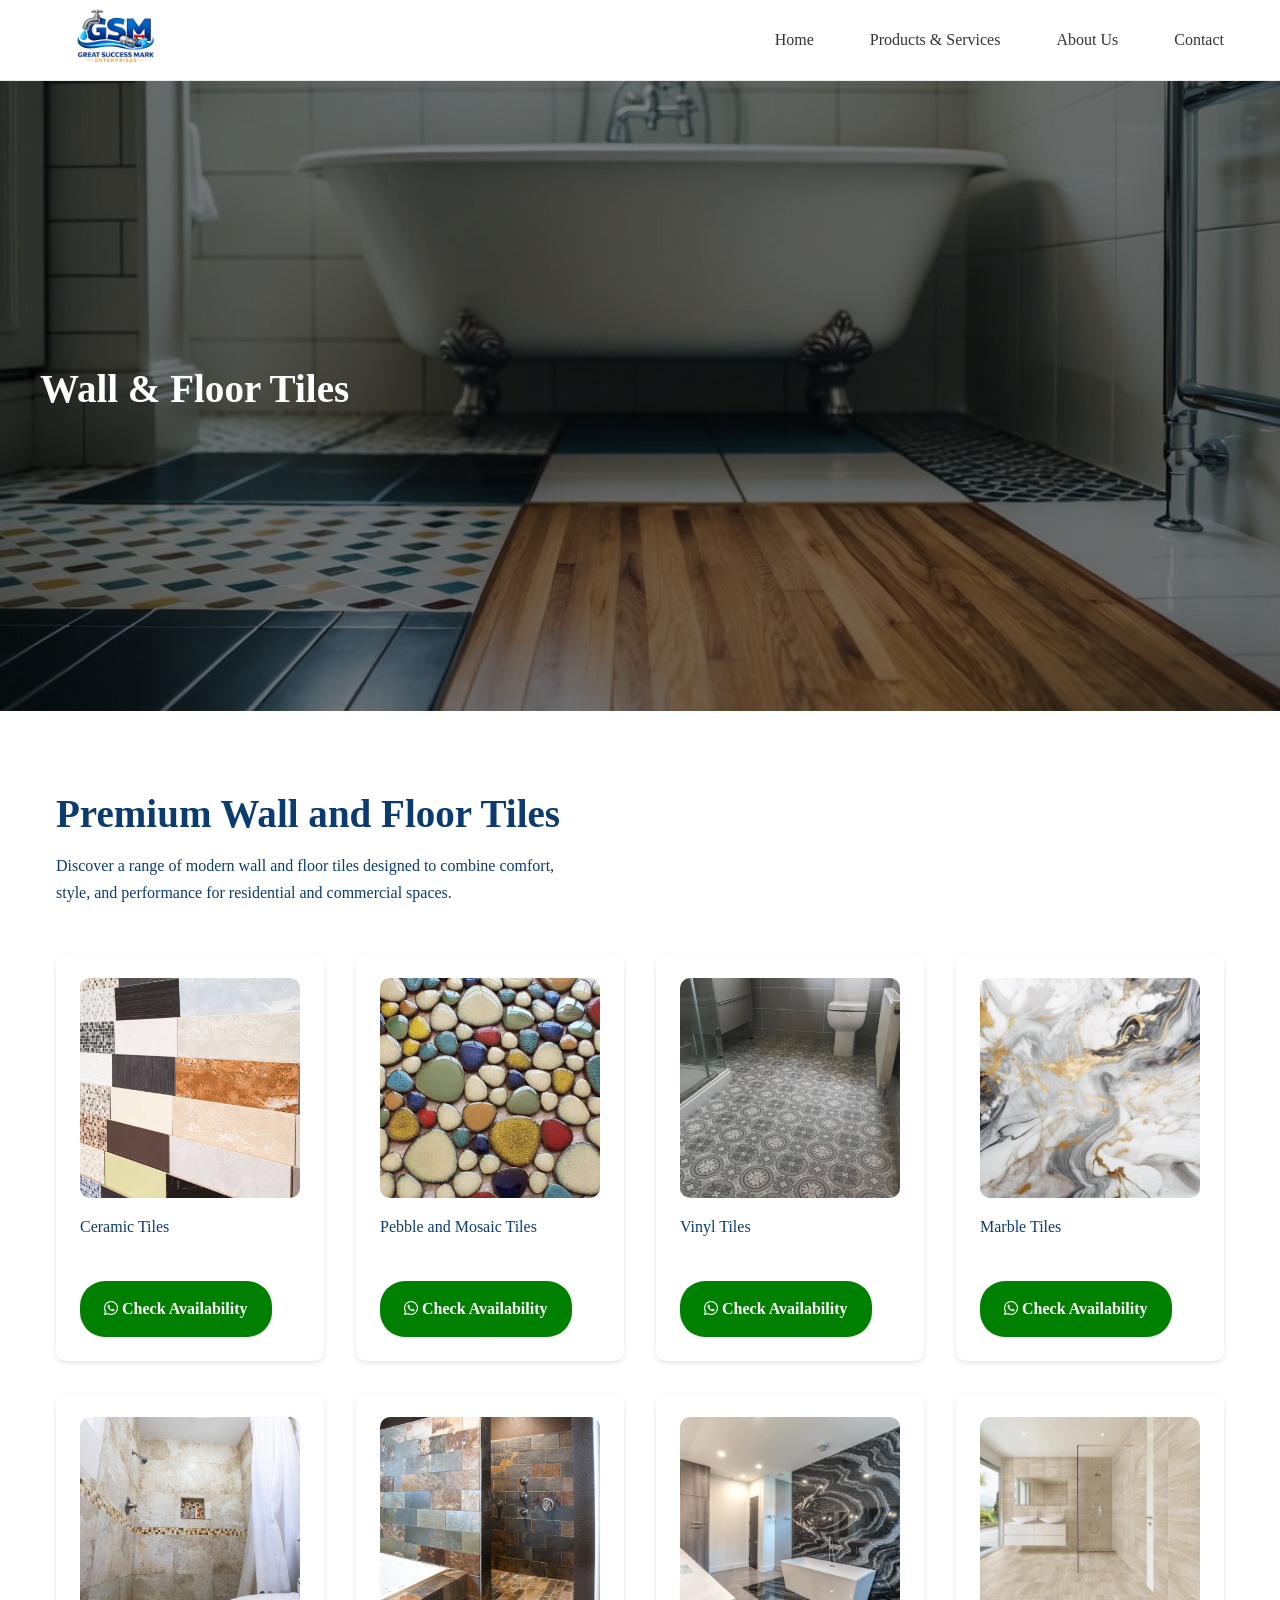
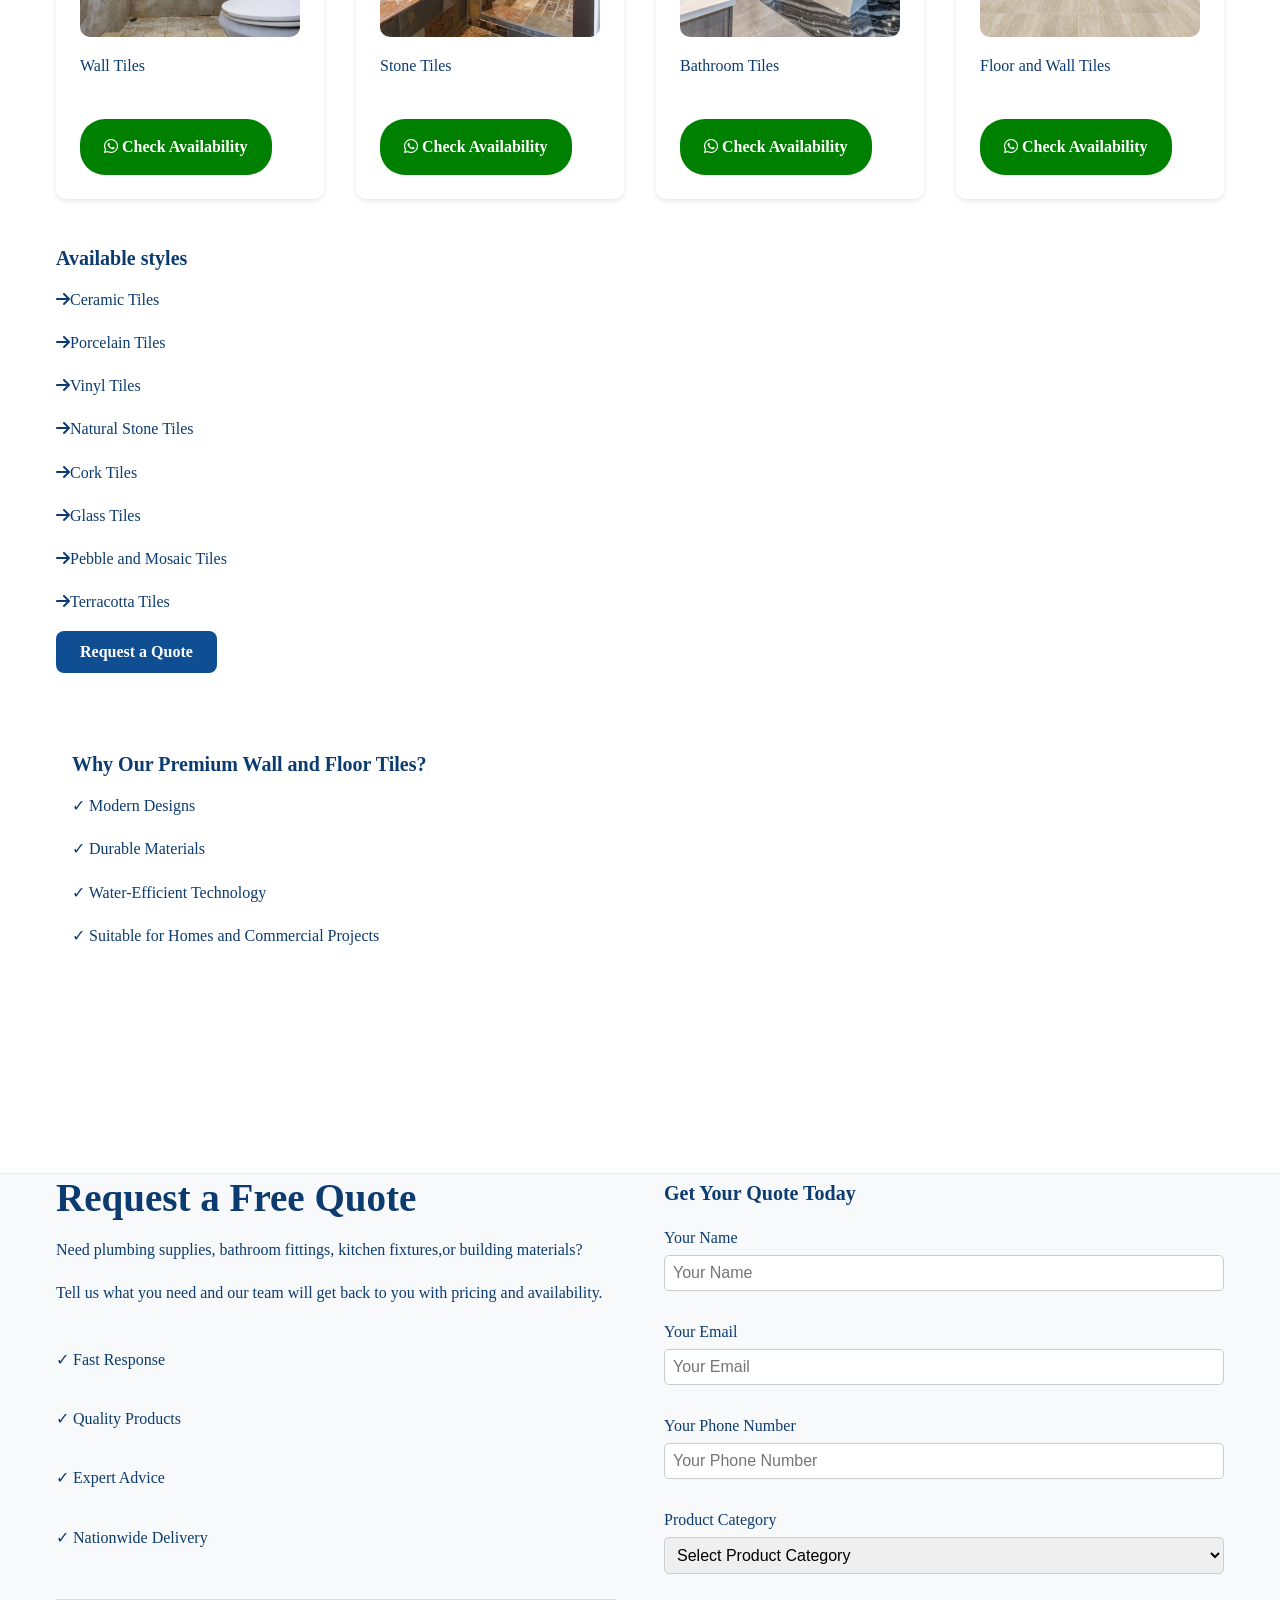
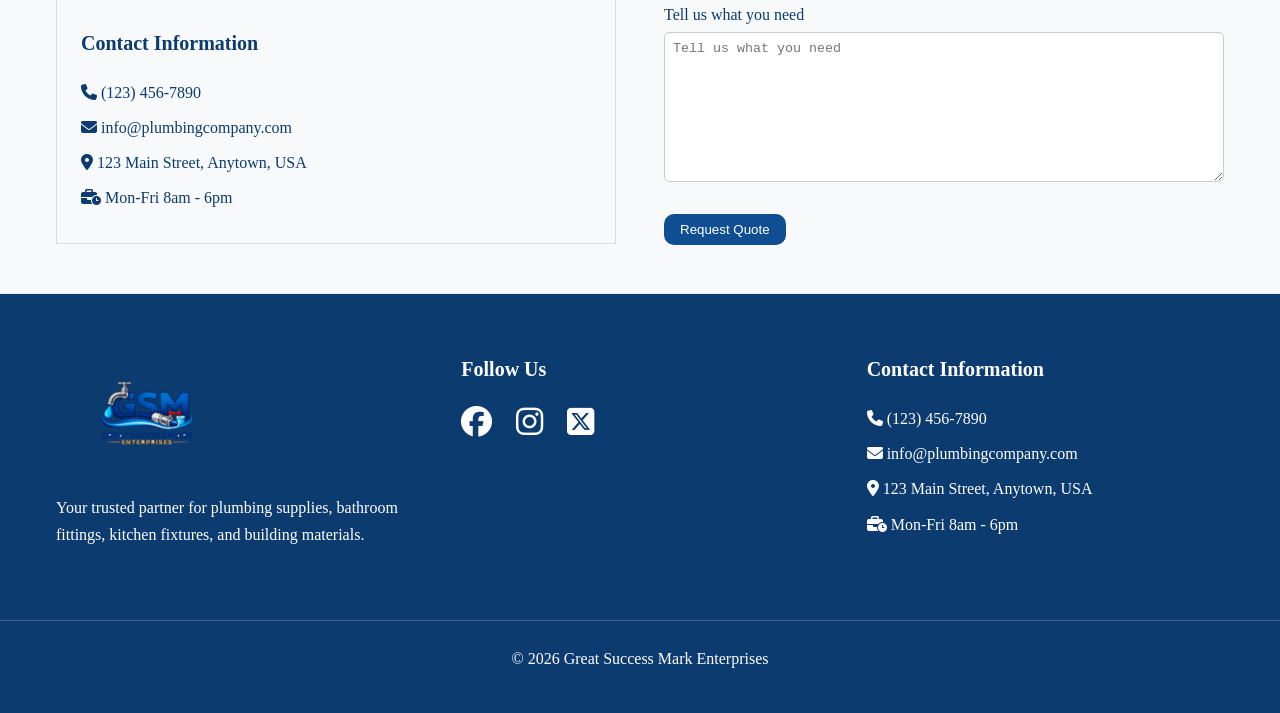
<file: wall_n_floor_tiles.html>
<!DOCTYPE html>
<html lang="en">
<head>
    <meta charset="UTF-8">
    <meta name="viewport" content="width=device-width, initial-scale=1.0">

    <title>Great Success Mark Enterprises(GSM)</title>

    

    <link rel="stylesheet" href="CSS/style.css">
    <script src="JS/java.js" defer></script>

    <link rel="stylesheet" href="https://cdnjs.cloudflare.com/ajax/libs/font-awesome/6.5.0/css/all.min.css">

</head>

<body>

    <div class="page">
        <header class="site-header">
            <div class="header-inner">
                
                
                <nav class="navbar">
                    <div class="logo">
                        <a href="index.html">
                            <img src="Assets/logo/GSM Logo.png" alt="logo">
                        </a>
                        
                    </div>
                    <button class="menu-btn" id="menuBtn">
                        <i class="fa-solid fa-bars"></i>
                    </button>
                    

                    <ul class="nav-links" id="navLinks">
                        <li><a href="index.html">Home</a></li>
                        <li><a href="product.html">Products & Services</a></li>
                        <li><a href="about.html">About Us</a></li>
                        <li><a href="contact.html">Contact</a></li>
                    </ul>
                    
                </nav>
            </div>


        </header>
        <div id="overlay"></div>
        <main>
            <section class="section hero wall-n-floor-tile-hero">
                <div>
                    <div class="hero-text fade-in">
                        <h1>Wall & Floor Tiles</h1>
                    </div>
                </div>
            </section>

            <section class="section container">
                <div class="text-measure fade-in">
                    <h2>Premium Wall and Floor Tiles</h2>

                    <p>
                        Discover a range of modern wall and floor tiles designed to
                        combine comfort, style, and performance for residential
                        and commercial spaces.
                    </p>

                </div>

                <div class="cards fade-in">

                    <div class="product-card">
                        <img src="Assets/Images/Ceramic tiles.jpg" alt="floor tiles">
                        <p>Ceramic Tiles</p>
                        <a
                         href="https://wa.me/2348012345678?text=Hello,%20I'm%20interested%20in%20your%20Shower%20Systems.%20Could%20you%20please%20tell%20me%20the%20available%20models,%20prices,%20and%20delivery%20options?"
                         class="order-btn"
                         target="_blank"
                         rel="noopener"
                        >
                        <i class="fa-brands fa-whatsapp"></i>
                        Check Availability
                        </a>
                        
                    </div>

                    <div class="product-card">
                     <img src="Assets/Images/Pebble and Mosaic Tiles.jpg" alt="floor tiles">
                     <p>Pebble and Mosaic Tiles</p>
                        <a
                         href="https://wa.me/2348012345678?text=Hello,%20I'm%20interested%20in%20your%20Shower%20Systems.%20Could%20you%20please%20tell%20me%20the%20available%20models,%20prices,%20and%20delivery%20options?"
                         class="order-btn"
                         target="_blank"
                         rel="noopener"
                        >
                        <i class="fa-brands fa-whatsapp"></i>
                        Check Availability
                        </a>
                    </div>

                    <div class="product-card">
                        <img src="Assets/Images/Vinyl Tiles.jpg" alt="floor tiles">
                        <p>Vinyl Tiles</p>
                        <a
                         href="https://wa.me/2348012345678?text=Hello,%20I'm%20interested%20in%20your%20Shower%20Systems.%20Could%20you%20please%20tell%20me%20the%20available%20models,%20prices,%20and%20delivery%20options?"
                         class="order-btn"
                         target="_blank"
                         rel="noopener"
                        >
                        <i class="fa-brands fa-whatsapp"></i>
                        Check Availability
                        </a>
                    </div>

                    <div class="product-card">
                        <img src="Assets/Images/marble-texture.jpg" alt="floor tiles">
                        <p>Marble Tiles</p>
                        <a
                         href="https://wa.me/2348012345678?text=Hello,%20I'm%20interested%20in%20your%20Shower%20Systems.%20Could%20you%20please%20tell%20me%20the%20available%20models,%20prices,%20and%20delivery%20options?"
                         class="order-btn"
                         target="_blank"
                         rel="noopener"
                        >
                        <i class="fa-brands fa-whatsapp"></i>
                        Check Availability
                        </a>
                    </div>

                    <div class="product-card">
                        <img src="Assets/Images/wall tile.jpg" alt="wall tiles">
                        <p>Wall Tiles</p>
                        <a
                         href="https://wa.me/2348012345678?text=Hello,%20I'm%20interested%20in%20your%20Shower%20Systems.%20Could%20you%20please%20tell%20me%20the%20available%20models,%20prices,%20and%20delivery%20options?"
                         class="order-btn"
                         target="_blank"
                         rel="noopener"
                        >
                        <i class="fa-brands fa-whatsapp"></i>
                         Check Availability
                        </a>
                    </div>

                    <div class="product-card">
                        <img src="Assets/Images/stone tiles.jpg" alt="tiles">
                        <p>Stone Tiles</p>
                        <a
                         href="https://wa.me/2348012345678?text=Hello,%20I'm%20interested%20in%20your%20Shower%20Systems.%20Could%20you%20please%20tell%20me%20the%20available%20models,%20prices,%20and%20delivery%20options?"
                         class="order-btn"
                         target="_blank"
                         rel="noopener"
                        >
                        <i class="fa-brands fa-whatsapp"></i>
                        Check Availability
                        </a>
                    </div>

                    <div class="product-card">
                        <img src="Assets/Images/Bathroom floor and wall tiles.jpg" alt="bathroom tiles">
                        <p>Bathroom Tiles</p>
                        <a
                         href="https://wa.me/2348012345678?text=Hello,%20I'm%20interested%20in%20your%20Shower%20Systems.%20Could%20you%20please%20tell%20me%20the%20available%20models,%20prices,%20and%20delivery%20options?"
                         class="order-btn"
                         target="_blank"
                         rel="noopener"
                        >
                        <i class="fa-brands fa-whatsapp"></i>
                        Check Availability
                        </a>
                    </div>

                    <div class="product-card">
                        <img src="Assets/Images/floor and wall tiles.jpg" alt="floor and wall tiles">
                        <p>Floor and Wall Tiles</p>
                        <a
                         href="https://wa.me/2348012345678?text=Hello,%20I'm%20interested%20in%20your%20Shower%20Systems.%20Could%20you%20please%20tell%20me%20the%20available%20models,%20prices,%20and%20delivery%20options?"
                         class="order-btn"
                         target="_blank"
                         rel="noopener"
                        >
                        <i class="fa-brands fa-whatsapp"></i>
                        Check Availability
                        </a>
                    </div>
                </div>

                <div class="fade-in">
                    <h4>Available styles</h4>
                    <p><i class="fa-solid fa-arrow-right"></i>Ceramic Tiles</p>
                    <p><i class="fa-solid fa-arrow-right"></i>Porcelain Tiles</p>
                    <p><i class="fa-solid fa-arrow-right"></i>Vinyl Tiles</p>
                    <p><i class="fa-solid fa-arrow-right"></i>Natural Stone Tiles</p>
                    <p><i class="fa-solid fa-arrow-right"></i>Cork Tiles</p>
                    <p><i class="fa-solid fa-arrow-right"></i>Glass Tiles</p>
                    <p><i class="fa-solid fa-arrow-right"></i>Pebble and Mosaic Tiles</p>
                    <p><i class="fa-solid fa-arrow-right"></i>Terracotta Tiles</p>
                </div>
                <a href="#quote" class="btn-primary">Request a Quote</a>

                <div class="section fade-in">
                    <h4>Why Our Premium Wall and Floor Tiles?</h4>

                    <p>✓ Modern Designs</p>
                    <p>✓ Durable Materials</p>
                    <p>✓ Water-Efficient Technology</p>
                    <p>✓ Suitable for Homes and Commercial Projects</p>
                </div>

            </section>
               
            <section id="quote" class="section-alt">
                <div class="container quote-section fade-in">
                <div class="quote-info">
                    <h2>Request a Free Quote</h2>
                    <p>
                       Need plumbing supplies, bathroom fittings, kitchen fixtures,or building materials?
                    </p>
                    <p>
                       Tell us what you need and our team will get back to you
                       with pricing and availability.
                    </p>
                    <div class="quote-features">
                        <p>✓ Fast Response</p>
                        <p>✓ Quality Products</p>
                        <p>✓ Expert Advice</p>
                        <p>✓ Nationwide Delivery</p>
                    </div>

                    <div class="contact-details">
                       <h4>Contact Information</h4>
                       <p><strong><i class="fa-solid fa-phone"></i></strong> (123) 456-7890</p>
                       <p><strong><i class="fa-solid fa-envelope"></i></strong> info@plumbingcompany.com</p>
                       <p><strong><i class="fa-solid fa-location-dot"></i></strong> 123 Main Street, Anytown, USA</p>
                       <p><strong><i class="fa-solid fa-business-time"></i></strong> Mon-Fri 8am - 6pm</p>  
                    </div>


                </div>


                <div class="quote-info">
                    <h4>Get Your Quote Today</h4>
                <form class="quote-form">
                    <div class="form-group">
                        <label for="name">Your Name</label>
                        <input type="text" id="name" placeholder="Your Name" required>
                    </div>
                    <div class="form-group">
                        <label for="email">Your Email</label>
                        <input type="email" id="email" placeholder="Your Email" required>
                    </div>
                    <div class="form-group">
                        <label for="phone">Your Phone Number</label>
                        <input type="tel" id="phone" placeholder="Your Phone Number" required>
                    </div>

                    <div class="form-group">
                        <label for="category">Product Category</label>
                        <select id="category" required>
                            <option value="">Select Product Category</option>
                            <option value="plumbing">Plumbing Supplies</option>
                            <option value="bathroom">Bathroom Fittings</option>
                            <option value="kitchen">Kitchen Fixtures</option>
                            <option value="building">Building Materials</option>
                            <option value="decoration">Decoration & Finishing</option>
                        </select>
                    </div>

                    <div class="form-group">
                        <label for="message">Tell us what you need</label>
                        <textarea id="message" placeholder="Tell us what you need" required></textarea>
                    </div>
                    <div class="quote-form button">
                        <button type="submit">Request Quote</button>
                    </div>
                    
                </form>
                </div>
                </div>


            </section>

            <footer class="footer">

                <div class="footer-content fade-in">

                    <div class="footer-column">
                      <div class="logo">
                        <a href="index.html">
                           <img src="Assets/logo/GSM Logo.png" alt="Logo">
                        </a>
                    </div>

                    <p>
                       Your trusted partner for plumbing supplies,
                       bathroom fittings, kitchen fixtures, and building materials.
                    </p>
                </div>

                <div class="footer-column fade-in">
                    <h4>Follow Us</h4>

                    <div class="social-links">
                        <a href="#">
                            <i class="fa-brands fa-facebook"></i>
                        </a>
                        <a href="#">
                            <i class="fa-brands fa-instagram"></i>
                        </a>
                        <a href="#">
                            <i class="fa-brands fa-square-x-twitter"></i>
                        </a>
                    </div>
                </div>

                <div class="footer-column fade-in">
                    <h4>Contact Information</h4>

                   <p><i class="fa-solid fa-phone"></i> (123) 456-7890</p>
                   <p><i class="fa-solid fa-envelope"></i> info@plumbingcompany.com</p>
                   <p><i class="fa-solid fa-location-dot"></i> 123 Main Street, Anytown, USA</p>
                   <p><i class="fa-solid fa-business-time"></i> Mon-Fri 8am - 6pm</p>
                </div>

                </div>

                <div class="footer-bottom">
                    <p>&copy; 2026 Great Success Mark Enterprises</p>
                </div>

            </footer>
        </main>
    </div>
    <button id="backToTop" class="back-to-top">
        <i class="fa-solid fa-arrow-up"></i>
    </button>

</body>
    
</html>
</file>
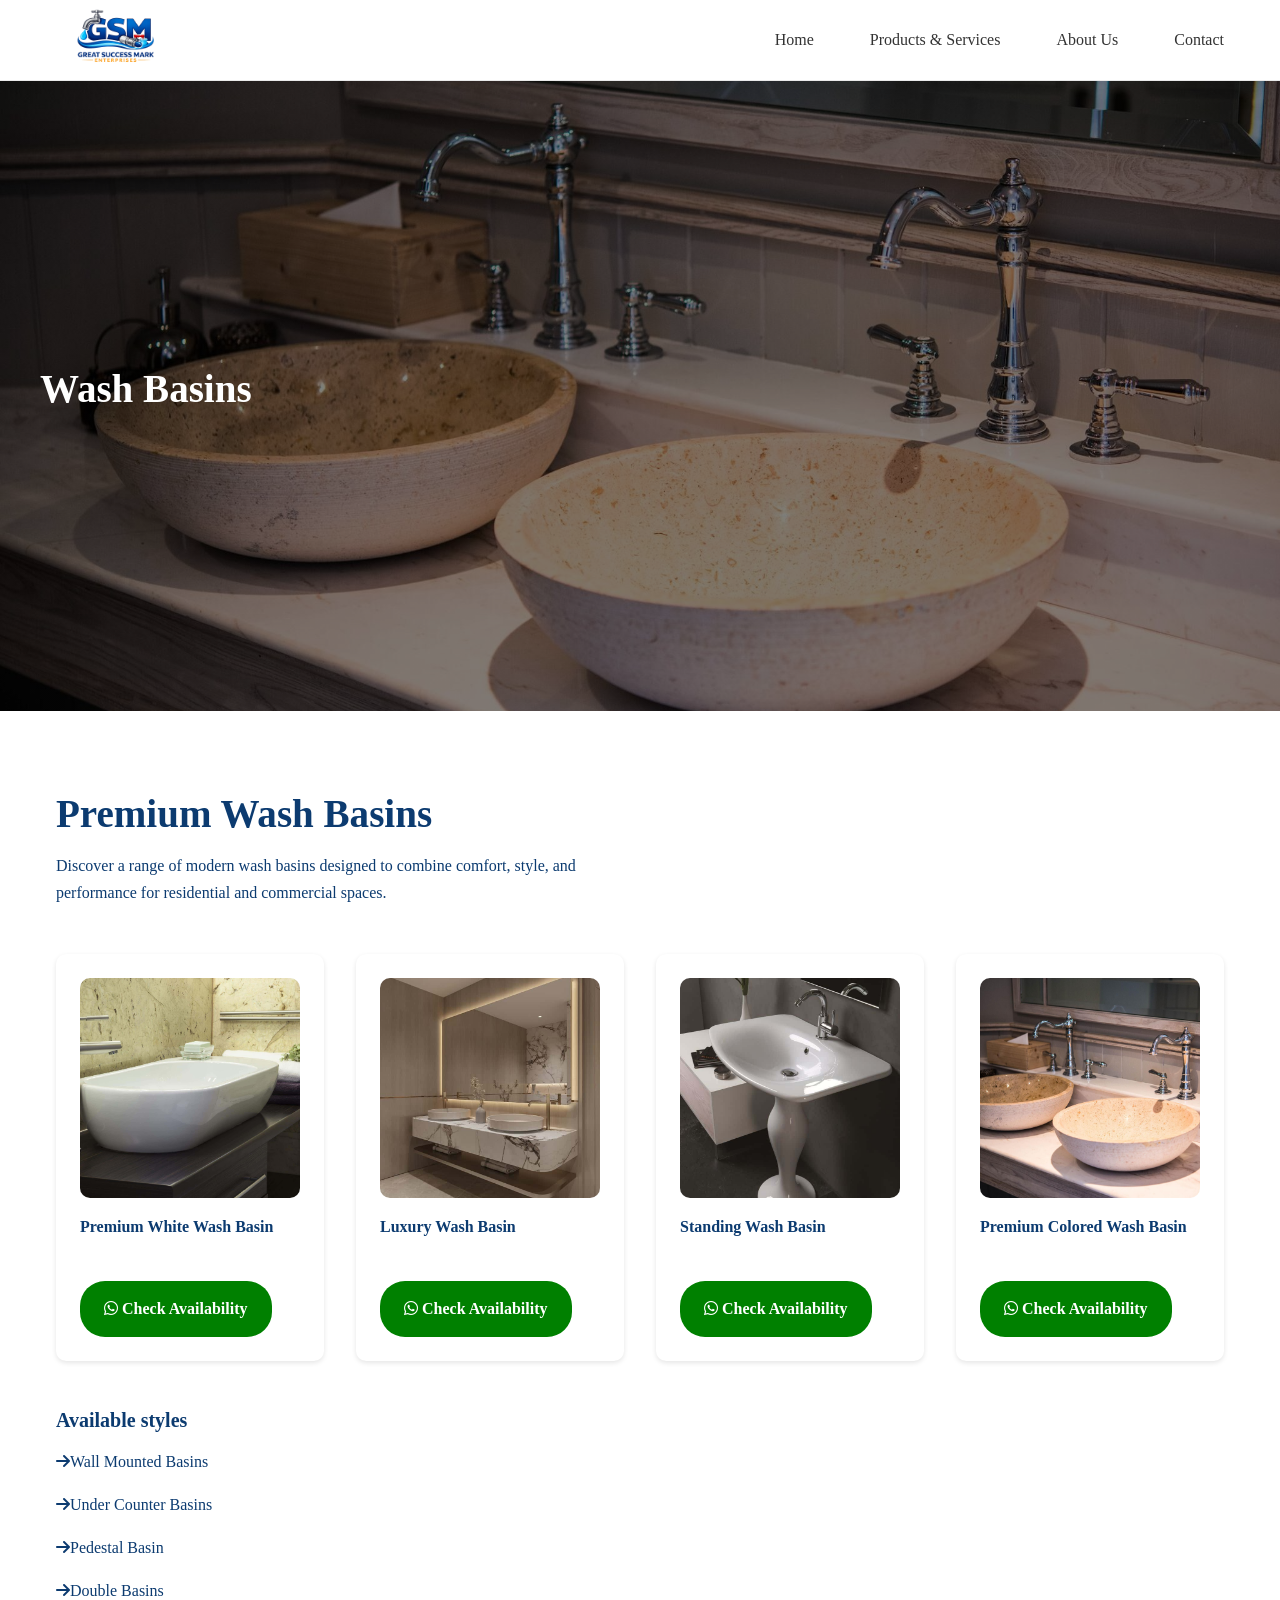
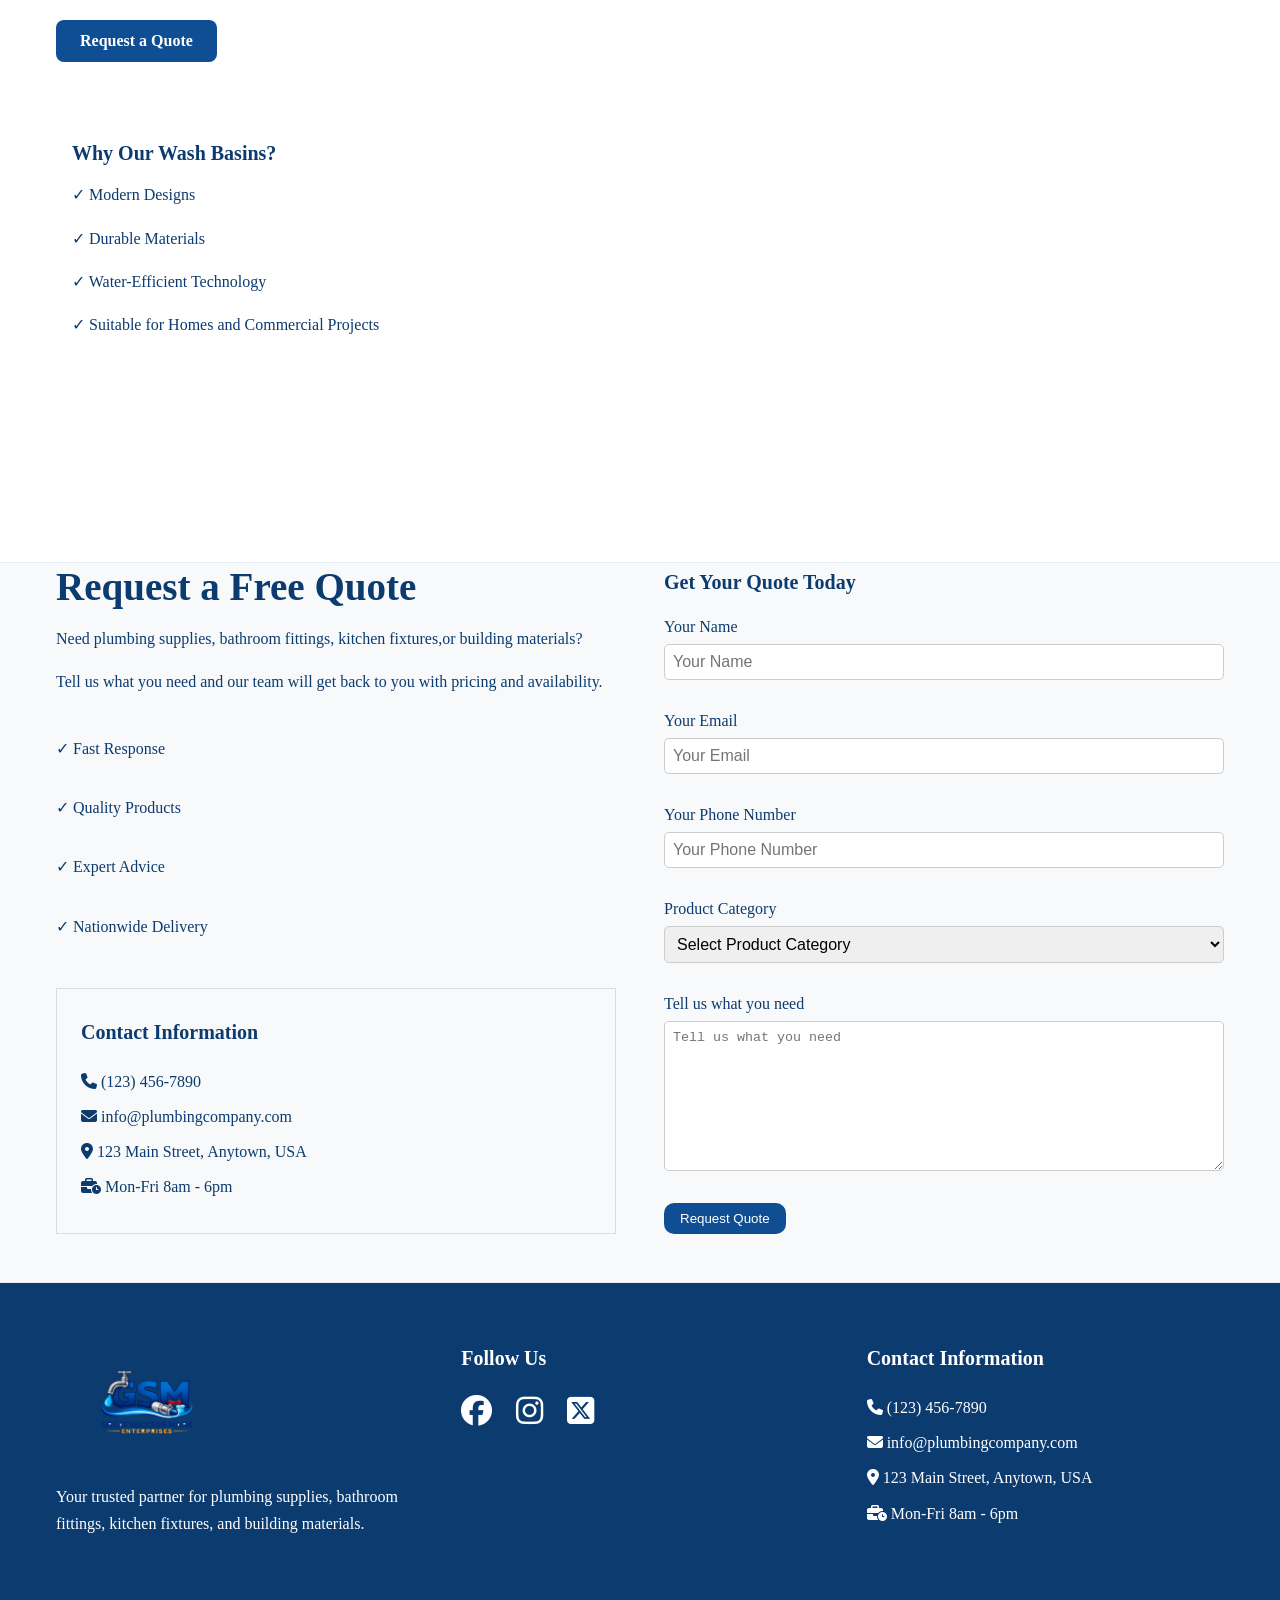
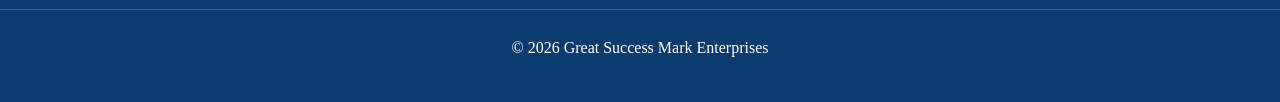
<file: wash_basins.html>
<!DOCTYPE html>
<html lang="en">
<head>
    <meta charset="UTF-8">
    <meta name="viewport" content="width=device-width, initial-scale=1.0">

    <title>Great Success Mark Enterprises(GSM)</title>

    

    <link rel="stylesheet" href="CSS/style.css">
    <script src="JS/java.js" defer></script>

    <link rel="stylesheet" href="https://cdnjs.cloudflare.com/ajax/libs/font-awesome/6.5.0/css/all.min.css">

</head>

<body>

    <div class="page">
        <header class="site-header">
            <div class="header-inner">
                
                
                <nav class="navbar">
                    <div class="logo">
                        <a href="index.html">
                            <img src="Assets/logo/GSM Logo.png" alt="logo">
                        </a>
                        
                    </div>
                    <button class="menu-btn" id="menuBtn">
                        <i class="fa-solid fa-bars"></i>
                    </button>
                    

                    <ul class="nav-links" id="navLinks">
                        <li><a href="index.html">Home</a></li>
                        <li><a href="product.html">Products & Services</a></li>
                        <li><a href="about.html">About Us</a></li>
                        <li><a href="contact.html">Contact</a></li>
                    </ul>
                    
                </nav>
            </div>


        </header>
        <div id="overlay"></div>
        <main>
            <section class="section hero wash-basins-hero">
                <div class="fade-in">
                    <div class="hero-text">
                        <h1>Wash Basins</h1>
                    </div>
                </div>
            </section>

            <section class="section container">
                <div class="text-measure fade-in">
                    <h2>Premium Wash Basins</h2>

                    <p>
                        Discover a range of modern wash basins designed to
                        combine comfort, style, and performance for residential
                        and commercial spaces.
                    </p>
                </div>


                <div class="cards fade-in">

                    <div class="product-card">
                        <img src="Assets/Images/white washing hand.jpg" alt="wash basin">
                        <p><strong>Premium White Wash Basin</strong></p>
                        <a
                         href="https://wa.me/2348012345678?text=Hello,%20I'm%20interested%20in%20your%20Shower%20Systems.%20Could%20you%20please%20tell%20me%20the%20available%20models,%20prices,%20and%20delivery%20options?"
                         class="order-btn"
                         target="_blank"
                         rel="noopener"
                        >
                        <i class="fa-brands fa-whatsapp"></i>
                        Check Availability
                        </a>
                        
                    </div>

                    <div class="product-card">
                        <img src="Assets/Images/luxury wash basin.jpg" alt="wash basin">
                        <P><strong>Luxury Wash Basin</strong></P>
                        <a
                         href="https://wa.me/2348012345678?text=Hello,%20I'm%20interested%20in%20your%20Shower%20Systems.%20Could%20you%20please%20tell%20me%20the%20available%20models,%20prices,%20and%20delivery%20options?"
                         class="order-btn"
                         target="_blank"
                         rel="noopener"
                        >
                        <i class="fa-brands fa-whatsapp"></i>
                        Check Availability
                        </a>
                    </div>

                    <div class="product-card">
                        <img src="Assets/Images/standing wash basin.jpg" alt="wash basin">
                        <p><strong>Standing Wash Basin</strong></p>
                        <a
                         href="https://wa.me/2348012345678?text=Hello,%20I'm%20interested%20in%20your%20Shower%20Systems.%20Could%20you%20please%20tell%20me%20the%20available%20models,%20prices,%20and%20delivery%20options?"
                         class="order-btn"
                         target="_blank"
                         rel="noopener"
                        >
                        <i class="fa-brands fa-whatsapp"></i>
                        Check Availability
                        </a>
                    </div>

                    <div class="product-card">
                        <img src="Assets/Images/washing hand bath.jpg" alt="wash basin">
                        <p><strong>Premium Colored Wash Basin</strong></p>
                        <a
                         href="https://wa.me/2348012345678?text=Hello,%20I'm%20interested%20in%20your%20Shower%20Systems.%20Could%20you%20please%20tell%20me%20the%20available%20models,%20prices,%20and%20delivery%20options?"
                         class="order-btn"
                         target="_blank"
                         rel="noopener"
                        >
                        <i class="fa-brands fa-whatsapp"></i>
                        Check Availability
                        </a>
                        
                    </div>
                </div>

                <div class="fade-in">
                    <h4>Available styles</h4>
                    <p><i class="fa-solid fa-arrow-right"></i>Wall Mounted Basins</p>
                    <p><i class="fa-solid fa-arrow-right"></i>Under Counter Basins</p>
                    <p><i class="fa-solid fa-arrow-right"></i>Pedestal Basin</p>
                    <p><i class="fa-solid fa-arrow-right"></i>Double Basins</p>
                </div>
                <a href="#quote" class="btn-primary">Request a Quote</a>

                <div class="section fade-in">
                    <h4>Why Our Wash Basins?</h4>

                    <p>✓ Modern Designs</p>
                    <p>✓ Durable Materials</p>
                    <p>✓ Water-Efficient Technology</p>
                    <p>✓ Suitable for Homes and Commercial Projects</p>
                </div>

            </section>
               
            <section id="quote" class="section-alt">
                <div class="container quote-section fade-in">
                <div class="quote-info">
                    <h2>Request a Free Quote</h2>
                    <p>
                       Need plumbing supplies, bathroom fittings, kitchen fixtures,or building materials?
                    </p>
                    <p>
                       Tell us what you need and our team will get back to you
                       with pricing and availability.
                    </p>
                    <div class="quote-features">
                        <p>✓ Fast Response</p>
                        <p>✓ Quality Products</p>
                        <p>✓ Expert Advice</p>
                        <p>✓ Nationwide Delivery</p>
                    </div>

                    <div class="contact-details">
                       <h4>Contact Information</h4>
                       <p><strong><i class="fa-solid fa-phone"></i></strong> (123) 456-7890</p>
                       <p><strong><i class="fa-solid fa-envelope"></i></strong> info@plumbingcompany.com</p>
                       <p><strong><i class="fa-solid fa-location-dot"></i></strong> 123 Main Street, Anytown, USA</p>
                       <p><strong><i class="fa-solid fa-business-time"></i></strong> Mon-Fri 8am - 6pm</p>  
                    </div>


                </div>


                <div class="quote-info">
                    <h4>Get Your Quote Today</h4>
                <form class="quote-form">
                    <div class="form-group">
                        <label for="name">Your Name</label>
                        <input type="text" id="name" placeholder="Your Name" required>
                    </div>
                    <div class="form-group">
                        <label for="email">Your Email</label>
                        <input type="email" id="email" placeholder="Your Email" required>
                    </div>
                    <div class="form-group">
                        <label for="phone">Your Phone Number</label>
                        <input type="tel" id="phone" placeholder="Your Phone Number" required>
                    </div>

                    <div class="form-group">
                        <label for="category">Product Category</label>
                        <select id="category" required>
                            <option value="">Select Product Category</option>
                            <option value="plumbing">Plumbing Supplies</option>
                            <option value="bathroom">Bathroom Fittings</option>
                            <option value="kitchen">Kitchen Fixtures</option>
                            <option value="building">Building Materials</option>
                            <option value="decoration">Decoration & Finishing</option>
                        </select>
                    </div>

                    <div class="form-group">
                        <label for="message">Tell us what you need</label>
                        <textarea id="message" placeholder="Tell us what you need" required></textarea>
                    </div>
                    <div class="quote-form button">
                        <button type="submit">Request Quote</button>
                    </div>
                    
                </form>
                </div>
                </div>


            </section>

            <footer class="footer">

                <div class="footer-content fade-in">

                    <div class="footer-column">
                      <div class="logo">
                        <a href="index.html">
                           <img src="Assets/logo/GSM Logo.png" alt="Logo">
                        </a>
                    </div>

                    <p>
                       Your trusted partner for plumbing supplies,
                       bathroom fittings, kitchen fixtures, and building materials.
                    </p>
                </div>

                <div class="footer-column fade-in">
                    <h4>Follow Us</h4>

                    <div class="social-links">
                        <a href="#">
                            <i class="fa-brands fa-facebook"></i>
                        </a>
                        <a href="#">
                            <i class="fa-brands fa-instagram"></i>
                        </a>
                        <a href="#">
                            <i class="fa-brands fa-square-x-twitter"></i>
                        </a>
                    </div>
                </div>

                <div class="footer-column fade-in">
                    <h4>Contact Information</h4>

                   <p><i class="fa-solid fa-phone"></i> (123) 456-7890</p>
                   <p><i class="fa-solid fa-envelope"></i> info@plumbingcompany.com</p>
                   <p><i class="fa-solid fa-location-dot"></i> 123 Main Street, Anytown, USA</p>
                   <p><i class="fa-solid fa-business-time"></i> Mon-Fri 8am - 6pm</p>
                </div>

                </div>

                <div class="footer-bottom">
                    <p>&copy; 2026 Great Success Mark Enterprises</p>
                </div>

            </footer>
        </main>
    </div>
    <button id="backToTop" class="back-to-top">
        <i class="fa-solid fa-arrow-up"></i>
    </button>

</body>
    
</html>
</file>
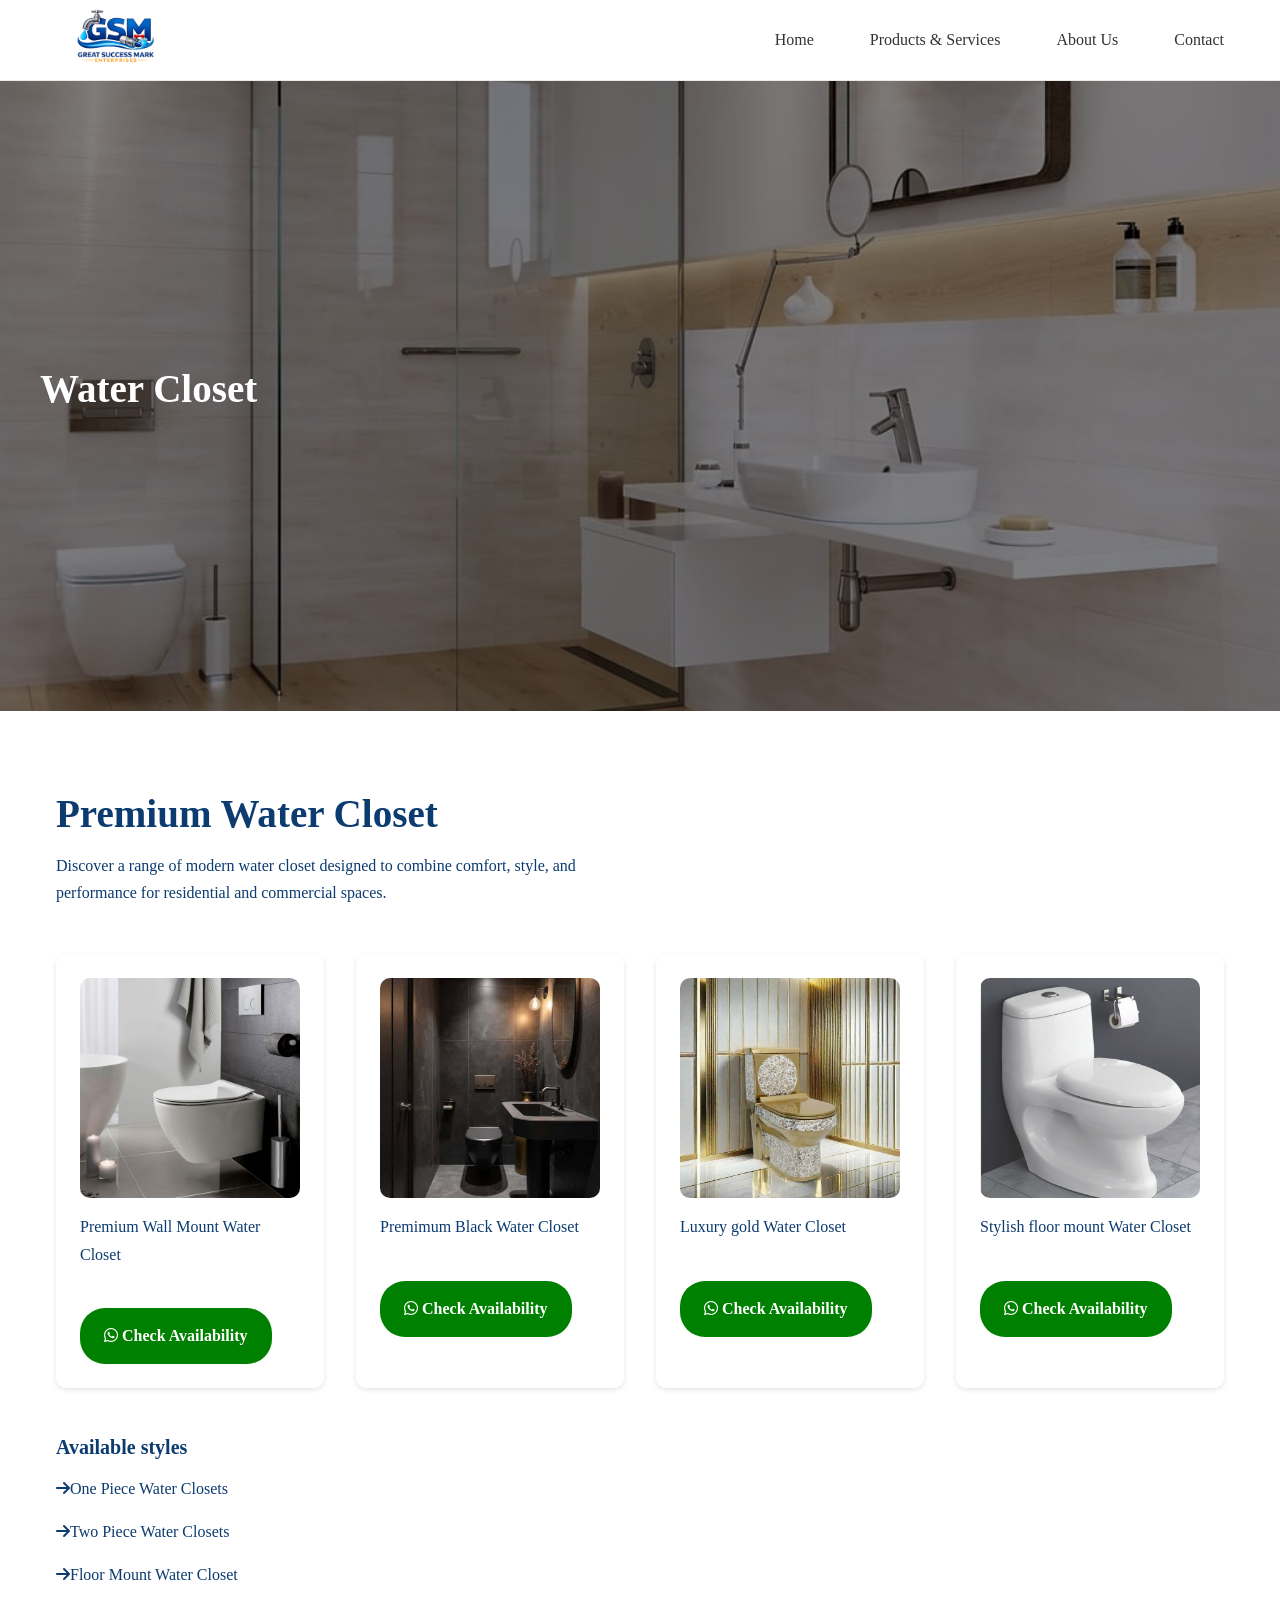
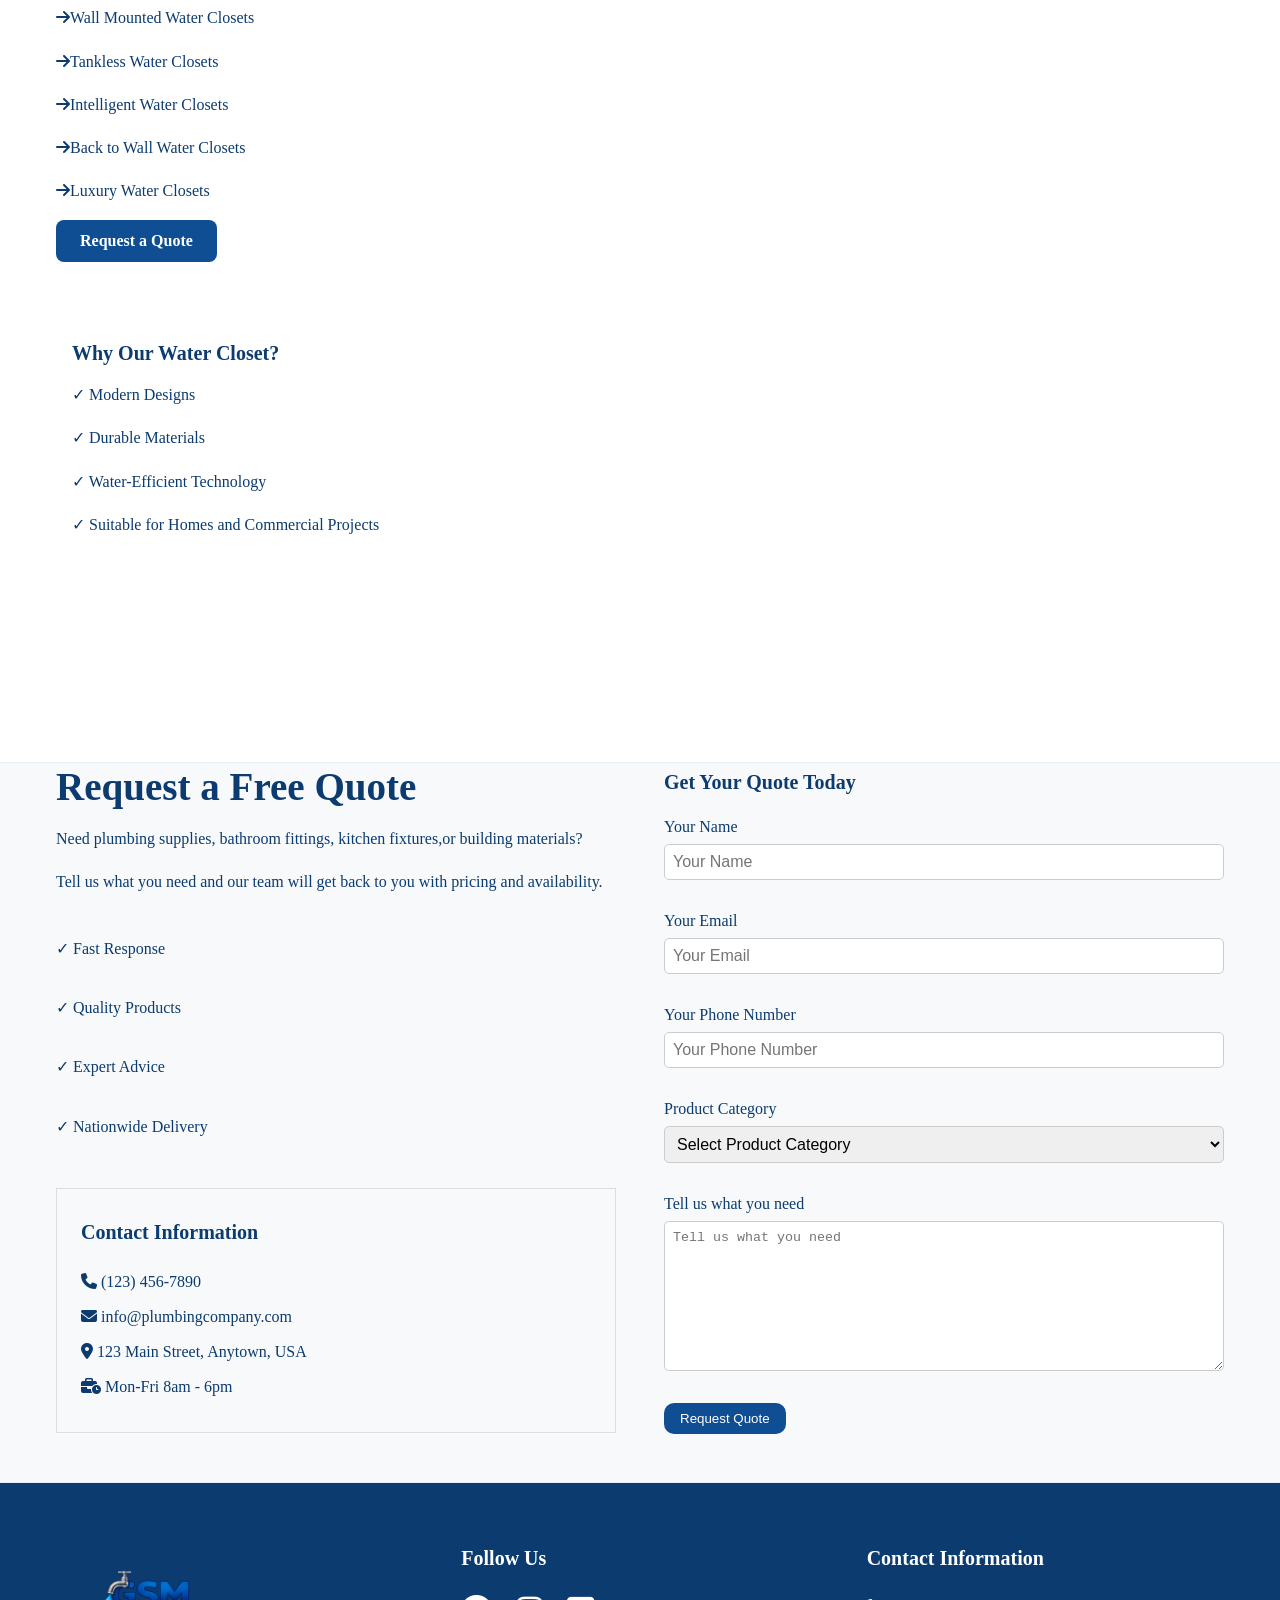
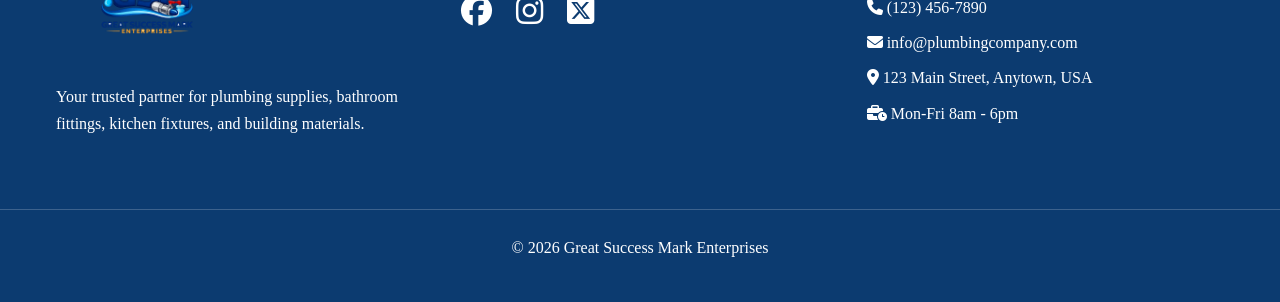
<file: water_closet.html>
<!DOCTYPE html>
<html lang="en">
<head>
    <meta charset="UTF-8">
    <meta name="viewport" content="width=device-width, initial-scale=1.0">

    <title>Great Success Mark Enterprises(GSM)</title>

    

    <link rel="stylesheet" href="CSS/style.css">
    <script src="JS/java.js" defer></script>

    <link rel="stylesheet" href="https://cdnjs.cloudflare.com/ajax/libs/font-awesome/6.5.0/css/all.min.css">

</head>

<body>

    <div class="page">
        <header class="site-header">
            <div class="header-inner">
                
                
                <nav class="navbar">
                    <div class="logo">
                        <a href="index.html">
                            <img src="Assets/logo/GSM Logo.png" alt="logo">
                        </a>
                        
                    </div>
                    <button class="menu-btn" id="menuBtn">
                        <i class="fa-solid fa-bars"></i>
                    </button>
                    

                    <ul class="nav-links" id="navLinks">
                        <li><a href="index.html">Home</a></li>
                        <li><a href="product.html">Products & Services</a></li>
                        <li><a href="about.html">About Us</a></li>
                        <li><a href="contact.html">Contact</a></li>
                    </ul>
                    
                </nav>
            </div>


        </header>
        <div id="overlay"></div>
        <main>
            <section class="section hero wc-hero">
                <div class="fade-in">
                    <div class="hero-text">
                        <h1>Water Closet</h1>
                    </div>
                </div>
            </section>

            <section class="section container">
                <div class="text-measure fade-in">
                    <h2>Premium Water Closet</h2>

                    <p>
                        Discover a range of modern water closet designed to
                        combine comfort, style, and performance for residential
                        and commercial spaces.
                    </p>

                </div>

                <div class="cards fade-in">

                    <div class="product-card">
                        <img src="Assets/Images/WC.jpg" alt="water closet">
                        <p> Premium Wall Mount Water Closet</p>
                        <a
                         href="https://wa.me/2348012345678?text=Hello,%20I'm%20interested%20in%20your%20Shower%20Systems.%20Could%20you%20please%20tell%20me%20the%20available%20models,%20prices,%20and%20delivery%20options?"
                         class="order-btn"
                         target="_blank"
                         rel="noopener"
                        >
                        <i class="fa-brands fa-whatsapp"></i>
                        Check Availability
                        </a>
                        
                    </div>

                    <div class="product-card">
                        <img src="Assets/Images/Black wc.jpg" alt="water closet">
                        <p>Premimum Black Water Closet</p>
                        <a
                         href="https://wa.me/2348012345678?text=Hello,%20I'm%20interested%20in%20your%20Shower%20Systems.%20Could%20you%20please%20tell%20me%20the%20available%20models,%20prices,%20and%20delivery%20options?"
                         class="order-btn"
                         target="_blank"
                         rel="noopener"
                        >
                        <i class="fa-brands fa-whatsapp"></i>
                       Check Availability
                        </a>
                    </div>

                    <div class="product-card">
                        <img src="Assets/Images/Luxury WC.jpg" alt="water closet">
                        <p>Luxury gold Water Closet</p>
                        <a
                         href="https://wa.me/2348012345678?text=Hello,%20I'm%20interested%20in%20your%20Shower%20Systems.%20Could%20you%20please%20tell%20me%20the%20available%20models,%20prices,%20and%20delivery%20options?"
                         class="order-btn"
                         target="_blank"
                         rel="noopener"
                        >
                        <i class="fa-brands fa-whatsapp"></i>
                        Check Availability
                        </a>
                    </div>

                    <div class="product-card">
                        <img src="Assets/Images/stylish WC.jpg" alt="water closet">
                        <p>Stylish floor mount Water Closet</p>
                        <a
                         href="https://wa.me/2348012345678?text=Hello,%20I'm%20interested%20in%20your%20Shower%20Systems.%20Could%20you%20please%20tell%20me%20the%20available%20models,%20prices,%20and%20delivery%20options?"
                         class="order-btn"
                         target="_blank"
                         rel="noopener"
                        >
                        <i class="fa-brands fa-whatsapp"></i>
                        Check Availability
                        </a>
                        
                    </div>
                </div>

                <div class="fade-in">
                    <h4>Available styles</h4>
                    <p><i class="fa-solid fa-arrow-right"></i>One Piece Water Closets</p>
                    <p><i class="fa-solid fa-arrow-right"></i>Two Piece Water Closets</p>
                    <p><i class="fa-solid fa-arrow-right"></i>Floor Mount Water Closet</p>
                    <p><i class="fa-solid fa-arrow-right"></i>Wall Mounted Water Closets</p>
                    <p><i class="fa-solid fa-arrow-right"></i>Tankless Water Closets</p>
                    <p><i class="fa-solid fa-arrow-right"></i>Intelligent Water Closets</p>
                    <p><i class="fa-solid fa-arrow-right"></i>Back to Wall Water Closets</p>
                    <p><i class="fa-solid fa-arrow-right"></i>Luxury Water Closets</p>
                </div>
                <a href="#quote" class="btn-primary">Request a Quote</a>

                <div class="section fade-in">
                    <h4>Why Our Water Closet?</h4>

                    <p>✓ Modern Designs</p>
                    <p>✓ Durable Materials</p>
                    <p>✓ Water-Efficient Technology</p>
                    <p>✓ Suitable for Homes and Commercial Projects</p>
                </div>

            </section>
               
            <section id="quote" class="section-alt">
                <div class="container quote-section fade-in">
                <div class="quote-info">
                    <h2>Request a Free Quote</h2>
                    <p>
                       Need plumbing supplies, bathroom fittings, kitchen fixtures,or building materials?
                    </p>
                    <p>
                       Tell us what you need and our team will get back to you
                       with pricing and availability.
                    </p>
                    <div class="quote-features">
                        <p>✓ Fast Response</p>
                        <p>✓ Quality Products</p>
                        <p>✓ Expert Advice</p>
                        <p>✓ Nationwide Delivery</p>
                    </div>

                    <div class="contact-details">
                       <h4>Contact Information</h4>
                       <p><strong><i class="fa-solid fa-phone"></i></strong> (123) 456-7890</p>
                       <p><strong><i class="fa-solid fa-envelope"></i></strong> info@plumbingcompany.com</p>
                       <p><strong><i class="fa-solid fa-location-dot"></i></strong> 123 Main Street, Anytown, USA</p>
                       <p><strong><i class="fa-solid fa-business-time"></i></strong> Mon-Fri 8am - 6pm</p>  
                    </div>


                </div>


                <div class="quote-info">
                    <h4>Get Your Quote Today</h4>
                <form class="quote-form">
                    <div class="form-group">
                        <label for="name">Your Name</label>
                        <input type="text" id="name" placeholder="Your Name" required>
                    </div>
                    <div class="form-group">
                        <label for="email">Your Email</label>
                        <input type="email" id="email" placeholder="Your Email" required>
                    </div>
                    <div class="form-group">
                        <label for="phone">Your Phone Number</label>
                        <input type="tel" id="phone" placeholder="Your Phone Number" required>
                    </div>

                    <div class="form-group">
                        <label for="category">Product Category</label>
                        <select id="category" required>
                            <option value="">Select Product Category</option>
                            <option value="plumbing">Plumbing Supplies</option>
                            <option value="bathroom">Bathroom Fittings</option>
                            <option value="kitchen">Kitchen Fixtures</option>
                            <option value="building">Building Materials</option>
                            <option value="decoration">Decoration & Finishing</option>
                        </select>
                    </div>

                    <div class="form-group">
                        <label for="message">Tell us what you need</label>
                        <textarea id="message" placeholder="Tell us what you need" required></textarea>
                    </div>
                    <div class="quote-form button">
                        <button type="submit">Request Quote</button>
                    </div>
                    
                </form>
                </div>
                </div>


            </section>

            <footer class="footer">

                <div class="footer-content fade-in">

                    <div class="footer-column">
                      <div class="logo">
                        <a href="index.html">
                           <img src="Assets/logo/GSM Logo.png" alt="Kurrent Flow Logo">
                        </a>
                    </div>

                    <p>
                       Your trusted partner for plumbing supplies,
                       bathroom fittings, kitchen fixtures, and building materials.
                    </p>
                </div>

                <div class="footer-column fade-in">
                    <h4>Follow Us</h4>

                    <div class="social-links">
                        <a href="#">
                            <i class="fa-brands fa-facebook"></i>
                        </a>
                        <a href="#">
                            <i class="fa-brands fa-instagram"></i>
                        </a>
                        <a href="#">
                            <i class="fa-brands fa-square-x-twitter"></i>
                        </a>
                    </div>
                </div>

                <div class="footer-column fade-in">
                    <h4>Contact Information</h4>

                   <p><i class="fa-solid fa-phone"></i> (123) 456-7890</p>
                   <p><i class="fa-solid fa-envelope"></i> info@plumbingcompany.com</p>
                   <p><i class="fa-solid fa-location-dot"></i> 123 Main Street, Anytown, USA</p>
                   <p><i class="fa-solid fa-business-time"></i> Mon-Fri 8am - 6pm</p>
                </div>

                </div>

                <div class="footer-bottom">
                    <p>&copy; 2026 Great Success Mark Enterprises</p>
                </div>

            </footer>
        </main>
    </div>
    <button id="backToTop" class="back-to-top">
        <i class="fa-solid fa-arrow-up"></i>
    </button>

</body>
    
</html>
</file>
<file: CSS/style.css>
* {
    margin: 0;
    padding: 0;
}
*, *::before, *::after {
    box-sizing: border-box;
}
html {
    font-size: var(--text-base);
    scroll-behavior: smooth;
}
html, body {
    overflow-x: hidden;
}
:root {
    /*-- Spacing --*/
    --space-1: 8px;
    --space-2: 16px;
    --space-3: 24px;
    --space-4: 32px;
    --space-5: 48px;
    --space-6: 64px;
    --space-7: 80px;

    /*-- Font Size --*/
    --text-sm: 0.875rem;
    --text-base: 1rem;
    --text-md: 1.25rem;
    --text-lg: 1.563rem;
    --text-xl: 1.953rem;
    --text-2xl: 2.441rem;
    --text-3xl: 3.052rem;
}

body {
    margin: 0;
    font-family: Cambria, Cochin, Georgia, Times, 'Times New Roman', serif;
}

main {
    overflow: hidden;
}
h1 {
    font-size: var(--text-3xl);
}
h2 {
    font-size: var(--text-2xl);
    margin-bottom: var(--space-2);
}
h3 {
    font-size: var(--text-xl);
    margin-bottom: var(--space-2);
}
h4 {
    font-size: var(--text-md);
    margin-bottom: var(--space-2);
}
p {
    font-size: var(--text-base);
    line-height: 1.7;
    margin-bottom: var(--space-2);
}
.site-header {
    background: white;
    position: sticky;
    top: 0;
    z-index: 1000;
    border-bottom: 1px solid #eaeaea;
}
.header-inner {
    padding: var(--space-3);
    display: flex;
    justify-content: space-between;
    align-items: center;
    max-height: 80px;
    position: relative;
}
.page {
    width: 100%;
    overflow: hidden;
}
.hero {
    background-size: cover;
    background-position: center;
    height: 100vh;

    color: white;
    display: flex;
    text-align: left;
    align-items: center;
    justify-content: flex-start;
    padding: 0 var(--space-4);
}
.hero h1 {
    font-size: clamp(2.5rem, 5vw, 3.5rem);
    font-weight: 700;
    margin-bottom: var(--space-2);
}
.hero p {
    font-size: var(--text-base);
    margin-top: var(--space-2);
    margin-bottom: var(--space-2);
}
.hero-text {
    max-width: 600px;
    text-align: left;
    margin: 0;
    padding: var(--space-3);
}
.hero-image img{
    display: block;
    width: 100%;
    border-radius: 10px;
    height: 100vh;
}
.hero-text h1 {
    font-size: var(--text-2xl);
    margin-bottom: var(--space-2);
}
.home-hero {
    background-image: 
    linear-gradient(rgba(0, 0, 0, 0.5), rgba(0, 0, 0, 0.5)),
    url('../Assets/Images/black\ plumber.jpg');

}
.product-hero {
    background-image: 
    linear-gradient(rgba(0,0,0,0.45), rgba(0,0,0,0.45)),
    url(../Assets/Images/black\ plumber.jpg);
    background-size: cover;
    background-position: center;
    padding: var(--space-6) var(--space-2);
    height: 70vh;
}
.kitchen-hero {
    background-image: 
    linear-gradient(rgba(0, 0, 0, 0.5), rgba(0, 0, 0, 0.5)),
    url(../Assets/Images/Quality\ taps.jpg);
    background-size: cover;
    background-position: center;
    padding: var(--space-6) var(--space-2);
    height: 70vh;
}
.shower-hero {
    background-image: 
    linear-gradient(rgba(0, 0, 0, 0.5), rgba(0, 0, 0, 0.5)),
    url(../Assets/Images/showers.jpg);
    background-size: cover;
    background-position: center;
    padding: var(--space-6) var(--space-2);
    height: 70vh;
}
.wash-basins-hero {
    background-image: 
    linear-gradient(rgba(0, 0, 0, 0.5), rgba(0, 0, 0, 0.5)),
    url(../Assets/Images/washing\ hand\ bath.jpg);
    background-size: cover;
    background-position: center;
    padding: var(--space-6) var(--space-2);
    height: 70vh;
}
.wc-hero {
    background-image: 
    linear-gradient(rgba(0, 0, 0, 0.5), rgba(0, 0, 0, 0.5)),
    url(../Assets/Images/WC\ Hero.jpg);
    background-size: cover;
    background-position: center;
    padding: var(--space-6) var(--space-2);
    height: 70vh;
}
.wall-n-floor-tile-hero {
    background-image: 
    linear-gradient(rgba(0, 0, 0, 0.5), rgba(0, 0, 0, 0.5)),
    url(../Assets/Images/floor\ tiles\ hero.jpg);
    background-size: cover;
    background-position: center;
    padding: var(--space-6) var(--space-2);
    height: 70vh;
}
.pipes-hero {
    background-image: 
    linear-gradient(rgba(0, 0, 0, 0.5), rgba(0, 0, 0, 0.5)),
    url(../Assets/Images/pipe\ for\ sink.jpg);
    background-size: cover;
    background-position: center;
    padding: var(--space-6) var(--space-2);
    height: 70vh;
}
.about-hero {
    background-image: 
    linear-gradient(rgba(0, 0, 0, 0.5), rgba(0, 0, 0, 0.5)),
    url(../Assets/Images/working\ man.jpg);
    background-size: cover;
    background-position: center;
    padding: var(--space-6) var(--space-2);
    height: 70vh;
}
.contact-hero {
    background-image: 
    linear-gradient(rgba(0, 0, 0, 0.5), rgba(0, 0, 0, 0.5)),
    url(../Assets/Images/a-male-plumber.jpg);
    background-size: cover;
    background-position: center;
    padding: var(--space-6) var(--space-2);
    height: 70vh;
}

/* product search */
.product-search {
    max-width: 700px;
    margin: 0 auto var(--space-5);
    position: relative;
}
.product-search input {
    width: 100%;
    padding: var(--space-2) var(--space-6) var(--space-2) var(--space-3);
    border: 1px solid #ddd;
    border-radius: 50px;
    font-size: var(--text-base);
    box-shadow: 0 2px 10px rgba(0,0,0,0.08);
    outline: none;
}
.product-search button {
    position: absolute;
    right: 6px;
    top: 50%;
    transform: translateY(-50%);

    width: 46px;
    height: 46px;

    border: none;
    border-radius: 50%;
    background: #104e94;
    color: white;
    cursor: pointer;
}
.product-search button:hover {
    background: #0c3b70;
}
.no-results{
    display:none;
    text-align:center;
    margin-top:20px;
    color:#777;
    font-size:1rem;
}
.blur{

    filter: blur(5px);

    opacity:.4;

    transition:.3s;

    pointer-events:none;

}
#searchResults{

    position:absolute;

    width:100%;

    background:white;

    border-radius:10px;

    box-shadow:0 10px 30px rgba(0,0,0,.15);

    display:none;

    z-index:1000;

}

#overlay{

    position:fixed;
    inset:0;

    background:rgba(0,0,0,.3);

    -webkit-backdrop-filter:blur(4px);
    backdrop-filter:blur(4px);

    opacity:0;
    visibility:hidden;

    transition:.3s;

    z-index:998;
}
#overlay.show{

    opacity:1;
    visibility:visible;

}
body.no-scroll{

    overflow:hidden;

}

/* Navbar */
.navbar {
    display: flex;
    justify-content: space-between;
    align-items: center;
    padding: var(--space-1) var(--space-2);
    width: 100%;
}
.nav-links {
    display: flex;
    gap: var(--space-3);
    padding: 0;
    margin: 0;
    list-style: none;
}
.nav-links  a {
    position: relative;
    text-decoration: none;
    border-radius: 25px;
    padding: var(--space-1) var(--space-2);
    font-weight: 500;
    color: #333;
}
.nav-links a:hover {
    background-color: #104e94;
    color: #fff;
}
.logo {
    font-size: var(--text-xl);
    font-weight: bold;
}
.logo img{
    display: block;
    height: 100px;
    width: auto;
}
.menu-btn {
    display: none;
    background: none;
    border: none;
    font-size: var(--text-2xl);
    cursor: pointer;
}
.menu-toggle {
    display: none;
}
.menu-icon {
    display: none;
    font-size: var(--text-lg);
    cursor: pointer;
    -webkit-user-select: none;
    user-select: none;
}
/* Buttons */
.Btn {
    display: inline-block;
    padding: var(--space-2) var(--space-3);
    margin-top: var(--space-3);
    background-color: orangered;
    border-radius: 25px;
    color: white;
    text-decoration: none;
    font-weight: 600;
    transition: background 0.3s ease;
}
.Btn:hover {
    color: orangered;
    background-color: #999;
    transform: translate(-2px);
}
.btn-primary {
    display: inline-block;
    background: #104e94;
    color: white;
    text-decoration: none;
    padding: 12px 24px;
    border-radius: 8px;
    font-weight: 600;
    transition: background 0.3s ease;
}
.btn-primary:hover {
    background: #0c3b70;
}
.order-btn {
    display: inline-block;
    padding: var(--space-2) var(--space-3);
    margin-top: var(--space-3);
    background-color: green;
    border-radius: 25px;
    color: white;
    text-decoration: none;
    font-weight: 600;
    transition: background 0.3s ease;
}
.order-btn:hover {
    color: green;
    background-color: #999;
    transform: translate(-2px);
}

.container {
    max-width: 1200px;
    padding: 0 var(--space-2);
    margin: 0 auto;
    margin-bottom: var(--space-5);
    color: #0c3b70;
}
.section {
    padding: var(--space-7) 16px;
    overflow: hidden;
}
.section-header {
    margin-top: var(--space-1);
    margin-bottom: var(--space-5);
}
.section-alt{
    background: #f8f9fa;
    border-top: 1px solid #e8eef5;
    border-bottom: 1px solid #e8eef5;
}
.text-measure {
    max-width: 65ch;
}
.fade-in {
    opacity: 0;
    transform: translateY(30px);
    transition: all .6s ease;
}

.fade-in.show {
    opacity: 1;
    transform: translateY(0);
}

.cards {
    display: grid;
    grid-template-columns: repeat(auto-fit, minmax(250px, 1fr));
    gap: var(--space-4);
    margin-top: var(--space-5);
    margin-bottom: var(--space-5);
    justify-content: center;
}
.card {
    background: white;
    border: #104e94 2px solid;
    padding: var(--space-3);
    position: relative;
    border-radius: 10px;
    box-shadow: 0 2px 5px rgba(0, 0, 0, 0.1);
    line-height: 1.5;
    transition: transform 0.15s ease, box-shadow 0.15s ease;
}
.product-card {
    width: 100%;
    max-width: 300px;
    background: white;
    padding: var(--space-3);
    position: relative;
    border-radius: 10px;
    box-shadow: 0 2px 5px rgba(0, 0, 0, 0.1);
    line-height: 1.5;
    transition: transform 0.15s ease, box-shadow 0.15s ease;
}
.product-card:hover {
    transform: translateY(-8px);
    box-shadow: 0 4px 10px rgba(0, 0, 0, 0.15);
}
.product-card img {
    width: 100%;
    border-radius: 10px;
    margin-bottom: var(--space-1);
    object-fit: cover;
    height: 220px;

}
.card h4 {
    font-size: var(--text-md);
    margin-top: var(--space-2);
    margin-bottom: var(--space-1);
}
.card p {
    margin-bottom: var(--space-2);
}
.sercice-card {
    background: white;
    border: #104e94 2px solid;
    padding: var(--space-3);
    position: relative;
    border-radius: 10px;
    box-shadow: 0 2px 5px rgba(0, 0, 0, 0.1);
    line-height: 1.5;
    transition: transform 0.15s ease, box-shadow 0.15s ease;
}
.slider{
    display:flex;
    align-items:center;
    justify-content:center;
    gap:1rem;
}

.slider-container{
    width: 100%;
    max-width:600px;
    overflow:hidden;
}

.review-track{
    display:flex;
    transition:transform .5s ease;
}

.reviews-card{
    display: flex;
    flex-direction: column;
    justify-content: center;
    align-items: center;
    text-align: center;


    min-width:100%;
    padding:var(--space-3);
    box-sizing:border-box;
    color: #ccc;
    background: #376dac;
    border-radius: 10px;
}
.reviews-header {
    align-items: center;
    text-align: center;
    margin-bottom: var(--space-2);
}



.icon {
    font-size: var(--text-2xl);
    margin-right: var(--space-1);
}
.testimonials {
    display: grid;
    grid-template-columns: repeat(auto-fit, minmax(300px, 1fr));
    gap: 2rem;
}
.stars {
    color: #f5c518;
    font-size: var(--text-lg);
    margin-bottom:var(--space-4)
}


.quote-section {
    display: grid;
    grid-template-columns: 1fr 1fr;
    gap: var(--space-5);
    align-items: center;
}
.quote-info {
    display: flex;
    flex-direction: column;
    justify-content: center;
}
.quote-info h4 {
    margin-top: var(--space-1);
    margin-bottom: var(--space-3);
    color: #0c3b70;
}
.quote-info p {
    margin-bottom: var(--space-2);
    color: #0c3b70;
}
.quote-features {
    display: grid;
    margin-top: var(--space-3);
    gap: var(--space-2);
}
.contact-details {
    margin-top: var(--space-4);
    padding: var(--space-3);
    border: 1px solid #ddd;
}
.contact-details p {
    margin-bottom: var(--space-1);
}
.quote-form{
    max-width: 600px;
}
.quote-form{
    display: grid;
    grid-template-columns: 1fr;
    gap: var(--space-3);
    align-items: center;
}
.form-group {
    display: flex;
    flex-direction: column;
    margin-bottom: var(--space-1);
}
.form-group label {
    margin-bottom: var(--space-1);
    font-weight: 500;
}

.form-group input,
.form-group select {
    padding: var(--space-1);
    border: 1px solid #ccc;
    border-radius: 5px;
    font-size: var(--text-base);
}
.form-group textarea {
    min-height: 150px;
    resize: vertical;
    padding: var(--space-1);
    border: 1px solid #ccc;
    border-radius: 5px;
}
.quote-form button {
    width: fit-content;
    padding: var(--space-1) var(--space-2);
    background: #104e94;
    color: white;
    border: none;
    border-radius: 10px;
    cursor: pointer;
    justify-self: start;
}
.quote-form button:hover {
    background-color: #0c3b70;
}
.error{
    background: #ffe5e5;
    color: #c0392b;
    padding: 1rem;
    margin-bottom: 1rem;
}
.success{
    background: #e8f8e8;
    color: #2e7d32;
    padding: 1rem;
    margin-bottom: 1rem;
}
.footer {
    background: #0c3b70;
    color: white;
}
.footer-content {
    max-width: 1200px;
    margin: 0 auto;

    display: grid;
    grid-template-columns: repeat(3, 1fr);
    gap: var(--space-5);

    padding: var(--space-6) var(--space-2);
}
.footer-column h4 {
    margin-bottom: var(--space-3);
}

.footer-column p {
    margin-bottom: var(--space-1);
}
.footer .logo img {
    max-width: 180px;
    height: auto;
    margin-bottom: var(--space-2);
}
.social-links {
    display: flex;
    gap: var(--space-3);
}

.social-links a {
    color: white;
    font-size: var(--text-xl);
    transition: opacity 0.3s ease;
}

.social-links a:hover {
    opacity: 0.7;
}
.footer-bottom {
    text-align: center;
    padding: var(--space-3);
    border-top: 1px solid rgba(255,255,255,0.2);
}
.back-to-top {
    position: fixed;
    bottom: 20px;
    right: 20px;

    width: 50px;
    height: 50px;

    border: none;
    border-radius: 50%;

    cursor: pointer;

    opacity: 0;
    visibility: hidden;

    transition: all 0.3s ease;

    z-index: 1000;
}

.back-to-top.show {
    opacity: 1;
    visibility: visible;
}
.whatsapp-btn {
    position: fixed;
    bottom: 20px;
    left: 20px;

    width: 60px;
    height: 60px;

    display: flex;
    align-items: center;
    justify-content: center;

    background: #25D366;
    color: white;

    border-radius: 50%;
    text-decoration: none;

    font-size: 2rem;

    box-shadow: 0 4px 12px rgba(0,0,0,0.2);

    z-index: 1000;

    transition: transform 0.3s ease;
}

.whatsapp-btn:hover {
    transform: scale(1.1);
}


@media (max-width: 768px) {
    .menu-btn {
        display: block;
    }
    .nav-links {
        max-height: 0;
        overflow: hidden;
        transition: max-height 0.3s ease;

        display: flex;
        flex-direction: column;

        gap: var(--space-2);
        position: absolute;
        top: 70px;
        left: 0;
        width: 100%;
        z-index: 1001;
        
        background: white;
        gap: var(--space-2);
        padding: 0;
        border-radius: 10px;
        box-shadow: 0 2px 5px rgba(0, 0, 0, 0.1);
    }
    .nav-links.active {
        max-height: 500px;
        padding: var(--space-1) var(--space-2);
    }
    .quote-section {
        grid-template-columns: 1fr;
    }
       .quote-form {
        grid-template-columns: 1fr;
    }
     .footer-content {
        grid-template-columns: 1fr;
        text-align: center;
    }

    .social-links {
        justify-content: center;
    }
    
}
</file>
